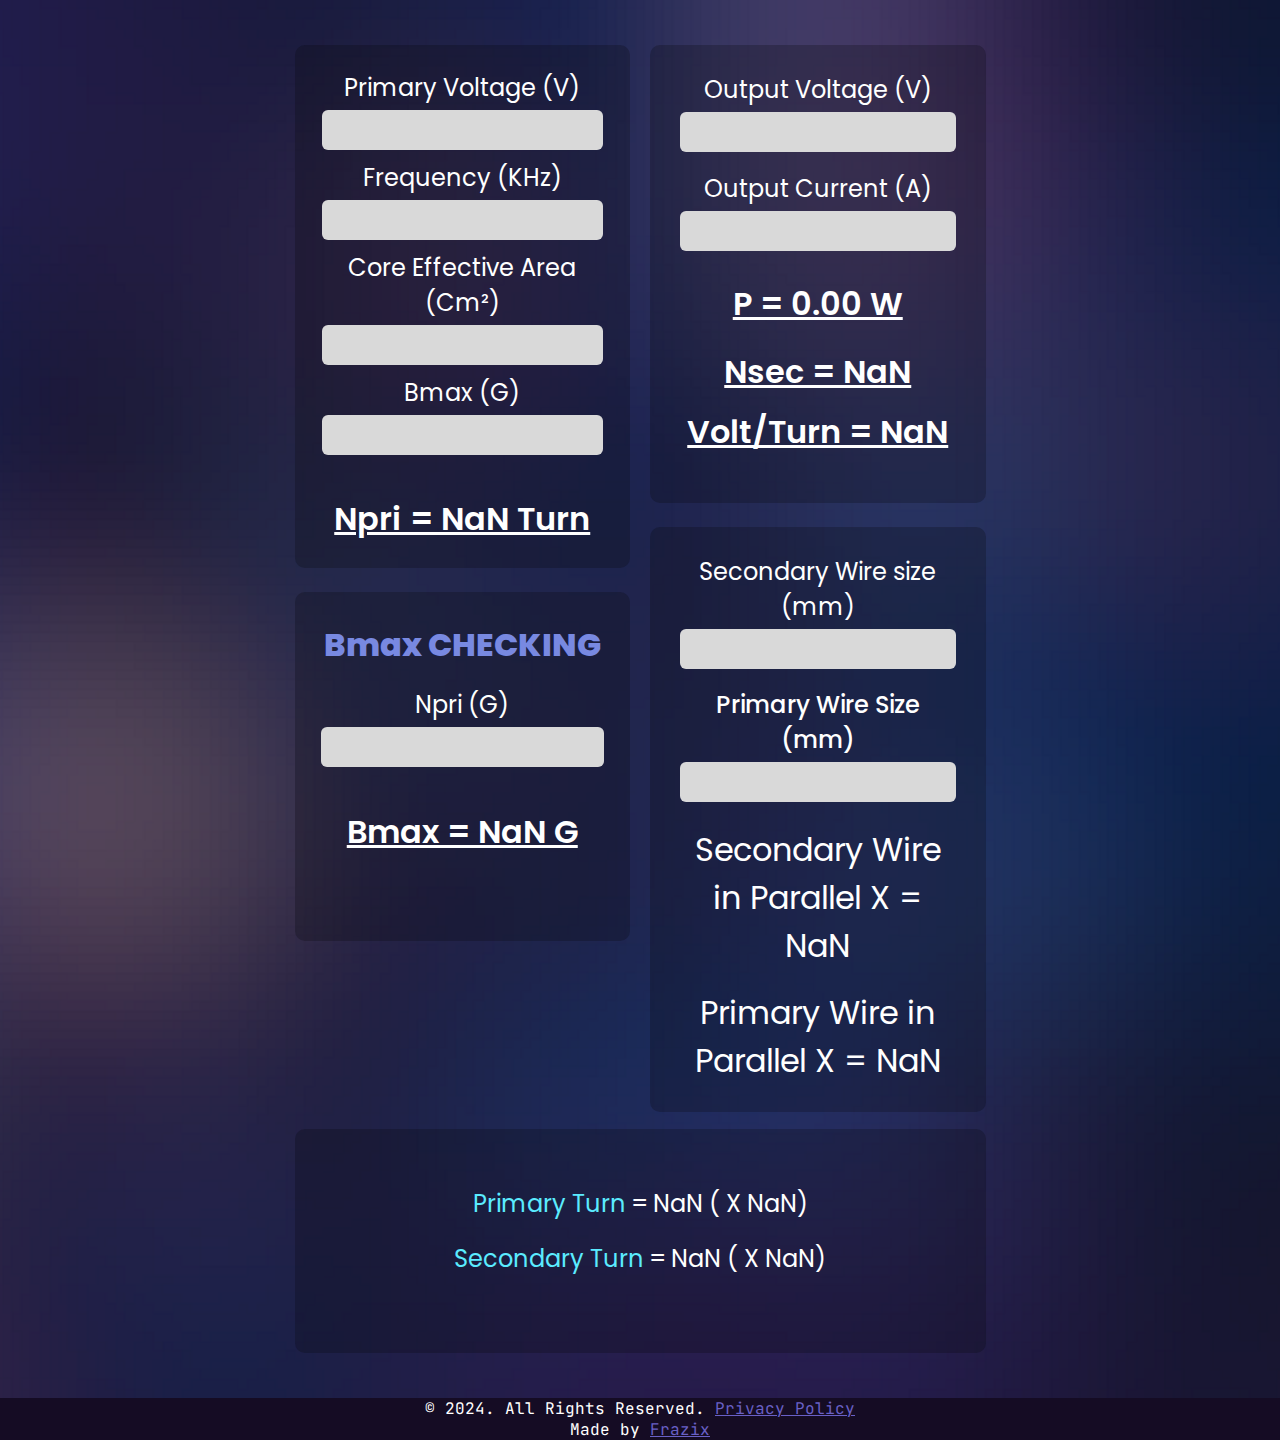
<file: index.html>
<!DOCTYPE html>
<html lang="en">
  <head>
    <meta charset="UTF-8" />
    <meta name="viewport" content="width=device-width, initial-scale=1.0" />
    <title>Ferrite Transformer Turns Calculation</title>
    <link
      rel="icon"
      type="image/png"
      href="[data-uri]"
    />
    <meta
      name="description"
      content="Ferrite Transformer Turns Calculation Tool To Calculate The Number Of Turns For Ferrite Transformers"
    />
    <link rel="preconnect" href="https://fonts.googleapis.com" />
    <link rel="preconnect" href="https://fonts.gstatic.com" crossorigin />
    <link
      href="https://fonts.googleapis.com/css2?family=JetBrains+Mono:ital,wght@0,100..800;1,100..800&family=Poppins:ital,wght@0,100;0,200;0,300;0,400;0,500;0,600;0,700;0,800;0,900;1,100;1,200;1,300;1,400;1,500;1,600;1,700;1,800;1,900&display=swap"
      rel="stylesheet"
    />
    <link
      href="https://fonts.googleapis.com/css2?family=JetBrains+Mono:ital,wght@0,100..800;1,100..800&display=swap"
      rel="stylesheet"
    />
    <link rel="stylesheet" href="style.css" />

    <div id="container-f3618cd02efad5cd1db7b820851a12d7"></div>
    <script
      async
      src="https://pagead2.googlesyndication.com/pagead/js/adsbygoogle.js?client=ca-pub-5301245942772263"
      crossorigin="anonymous"
    ></script>
    <script
      type="text/javascript"
      src="//scareshortnovel.com/a9/6b/94/a96b94ea9c904f63698ef7bc2e8bf076.js"
    ></script>
  </head>

  <body>
    <div class="container">
      <div class="hero">
        <img src="bg.png" alt="bg" class="hero-image" />
        <div class="hero-content">
          <div class="row">
            <div class="column">
              <div class="primary-specs">
                <div class="spec-item">
                  <div class="spec-label">Primary Voltage (V)</div>
                  <input type="number" class="spec-value" id="Vprimary" />
                  <div class="spec-label">Frequency (KHz)</div>
                  <input type="number" class="spec-value" id="Frequency" />
                  <div class="spec-label">Core Effective Area (Cm²)</div>
                  <input type="number" class="spec-value" id="Carea" />
                  <div class="spec-label">Bmax (G)</div>
                  <input type="number" class="spec-value" id="Bmax" />
                  <div class="primary-turns">
                    <a
                      style="color: white"
                      target="blank_"
                      href="https://scareshortnovel.com/c5z947e3?key=8205a66735ef38af5db07244b0751637"
                      id="Npri"
                    ></a>
                  </div>
                </div>
                <div class="bmax-check">
                  <div class="bmax-label">Bmax CHECKING</div>
                  <div class="npri-label">Npri (G)</div>
                  <input type="number" class="spec-value" id="NpriR" />
                  <div class="bmax-value">
                    <a
                      style="color: white"
                      target="blank_"
                      href="https://scareshortnovel.com/c5z947e3?key=8205a66735ef38af5db07244b0751637"
                      id="BmaxR"
                    ></a>
                  </div>
                </div>
              </div>
            </div>
            <div class="column">
              <div class="secondary-specs">
                <div class="output-specs">
                  <div class="output-voltage">Output Voltage (V)</div>
                  <input type="number" class="spec-value" id="Vout" />
                  <div class="output-current">Output Current (A)</div>
                  <input type="number" class="spec-value" id="Iout" />
                  <div class="output-power">
                    <a
                      style="color: white"
                      target="blank_"
                      href="https://scareshortnovel.com/c5z947e3?key=8205a66735ef38af5db07244b0751637"
                      id="P"
                    ></a>
                  </div>
                  <div class="nsec">
                    <a
                      style="color: white"
                      target="blank_"
                      href="https://scareshortnovel.com/c5z947e3?key=8205a66735ef38af5db07244b0751637"
                      id="Nsec"
                    ></a>
                  </div>
                  <div class="volt-per-turn">
                    <a
                      style="color: white"
                      target="blank_"
                      href="https://scareshortnovel.com/c5z947e3?key=8205a66735ef38af5db07244b0751637"
                      id="Volt/Turn"
                    ></a>
                  </div>
                </div>
                <div class="wire-specs">
                  <div class="secondary-wire-size">
                    Secondary Wire size (mm)
                  </div>
                  <input type="number" class="spec-value" id="Second" />
                  <div class="primary-wire-size">Primary Wire Size (mm)</div>
                  <input type="number" class="spec-value" id="Pri" />
                  <div class="secondary-parallel">
                    <p id="SecondX"></p>
                  </div>
                  <div class="primary-parallel">
                    <p id="PriX"></p>
                  </div>
                </div>
              </div>
            </div>
          </div>
          <div class="winding-specs">
            <div class="primary-winding">
              <span style="font-weight: 400; color: rgba(91, 235, 255, 1)"
                >Primary Turn</span
              >
              <span id="result-1" style="font-weight: 400"></span>
            </div>
            <div class="secondary-winding">
              <span style="font-weight: 400; color: rgba(91, 235, 255, 1)"
                >Secondary Turn</span
              >
              <span id="result-2" style="font-weight: 400"
                >= Nsec ( Secondary Wire Size X 1)</span
              >
            </div>
          </div>
        </div>
      </div>
    </div>
    <footer>
      <div>
        © 2024. All Rights Reserved. <a href="./privacy.html">Privacy Policy</a>
      </div>
      <div class="frazix">
        Made by
        <a
          href="http://github.com/Frazix12"
          target="_blank"
          rel="noopener noreferrer"
          >Frazix</a
        >
      </div>
    </footer>
    <script>
      function GetNpri() {
        const Vin = document.getElementById("Vprimary").value,
          Hz = document.getElementById("Frequency").value,
          Ae = document.getElementById("Carea").value,
          Bmax = document.getElementById("Bmax").value,
          Npri = ((Vin * 1e8) / (4 * Hz * Bmax * Ae * 1e3)).toFixed(2);
        document.getElementById("Npri").textContent = `Npri = ${Npri} Turn`;
      }
      setInterval(GetNpri, 100);
      function GetOut() {
        var Vin = document.getElementById("Vprimary").value,
          Hz = document.getElementById("Frequency").value,
          Ae = document.getElementById("Carea").value,
          Bmax = document.getElementById("Bmax").value,
          Npri = ((Vin * 1e8) / (4 * Hz * Bmax * Ae * 1e3)).toFixed(2);
        var Vout = document.getElementById("Vout").value;
        var Iout = document.getElementById("Iout").value;
        var P = (Vout * Iout).toFixed(2);
        var VTurn = (Vin / Npri).toFixed(2);
        document.getElementById("P").textContent = `P = ${P} W`;
        document.getElementById(
          "Volt/Turn"
        ).textContent = `Volt/Turn = ${VTurn}`;
        document.getElementById("Nsec").textContent = `Nsec = ${(
          Vout / VTurn
        ).toFixed(2)}`;
      }
      setInterval(GetOut, 100);
      function getWire() {
        var Vin = document.getElementById("Vprimary").value;
        var Vout = document.getElementById("Vout").value;
        var Iout = document.getElementById("Iout").value;
        var P = (Vout * Iout).toFixed(2);
        var Iin = (P / Vin).toFixed(2);
        var Pri = document.getElementById("Pri").value;
        var Second = document.getElementById("Second").value;
        var Cdensity = 5;
        function wireParalallel(Iout, Cdensity, Second) {
          var result = (Iout * 0.9) / (Cdensity + 5) / (Second * Second * 1);
          if (result < 1) {
            return 1;
          } else {
            return result;
          }
        }
        function PriX(Iin, Cdensity, Pri) {
          var result = (Iin * 0.9) / (Cdensity + 5) / (Pri * Pri * 0.9);
          if (result < 1) {
            return 1;
          } else {
            return result;
          }
        }

        document.getElementById(
          "SecondX"
        ).textContent = `Secondary Wire in Parallel X = ${wireParalallel(
          Iout,
          Cdensity,
          Second
        )}`;
        document.getElementById(
          "PriX"
        ).textContent = `Primary Wire in Parallel X = ${Math.round(
          PriX(Iin, Cdensity, Pri)
        )}`;
      }
      setInterval(getWire, 100);
      function GetBmax() {
        const Vin = document.getElementById("Vprimary").value,
          Hz = document.getElementById("Frequency").value,
          Ae = document.getElementById("Carea").value,
          NpriR = document.getElementById("NpriR").value;
        var BmaxR = ((Vin * 100000000) / (4 * Hz * NpriR * 1000 * Ae)).toFixed(
          2
        );
        document.getElementById("BmaxR").textContent = `Bmax = ${BmaxR} G`;
      }
      setInterval(GetBmax, 100);
      function result() {
        var Vin = document.getElementById("Vprimary").value;
        var Hz = document.getElementById("Frequency").value;
        var Ae = document.getElementById("Carea").value;
        var Bmax = document.getElementById("Bmax").value;
        var Npri = ((Vin * 1e8) / (4 * Hz * Bmax * Ae * 1e3)).toFixed(2);
        var Vout = document.getElementById("Vout").value;
        var Iout = document.getElementById("Iout").value;
        var P = (Vout * Iout).toFixed(2);
        var VTurn = (Vin / Npri).toFixed(2);
        var Iin = (P / Vin).toFixed(2);
        var Pri = document.getElementById("Pri").value;
        var Second = document.getElementById("Second").value;
        var Cdensity = 5;
        function wireParalallel(Iout, Cdensity, Second) {
          var result = (Iout * 0.9) / (Cdensity + 5) / (Second * Second * 1);
          if (result < 1) {
            return 1;
          } else {
            return result;
          }
        }
        function PriX(Iin, Cdensity, Pri) {
          var result = (Iin * 0.9) / (Cdensity + 5) / (Pri * Pri * 0.9);
          if (result < 1) {
            return 1;
          } else {
            return result;
          }
        }

        document.getElementById(
          "result-1"
        ).textContent = `= ${Npri} ( ${Pri} X ${Math.round(
          PriX(Iin, Cdensity, Pri)
        )})`;
        document.getElementById("result-2").textContent = `= ${(
          Vout / VTurn
        ).toFixed(2)} ( ${Second} X ${wireParalallel(Iout, Cdensity, Second)})`;
      }
      setInterval(result, 100);
    </script>
    <!-- <script
      async="async"
      data-cfasync="false"
      src="//pl22914687.profitablegatecpm.com/f3618cd02efad5cd1db7b820851a12d7/invoke.js"
    ></script>
    <div id="container-f3618cd02efad5cd1db7b820851a12d7"></div> -->
    <script
      type="text/javascript"
      src="//scareshortnovel.com/93/ee/c7/93eec76e0a5f215b002ff16944620fe4.js"
    ></script>
  </body>
</html>
</file>
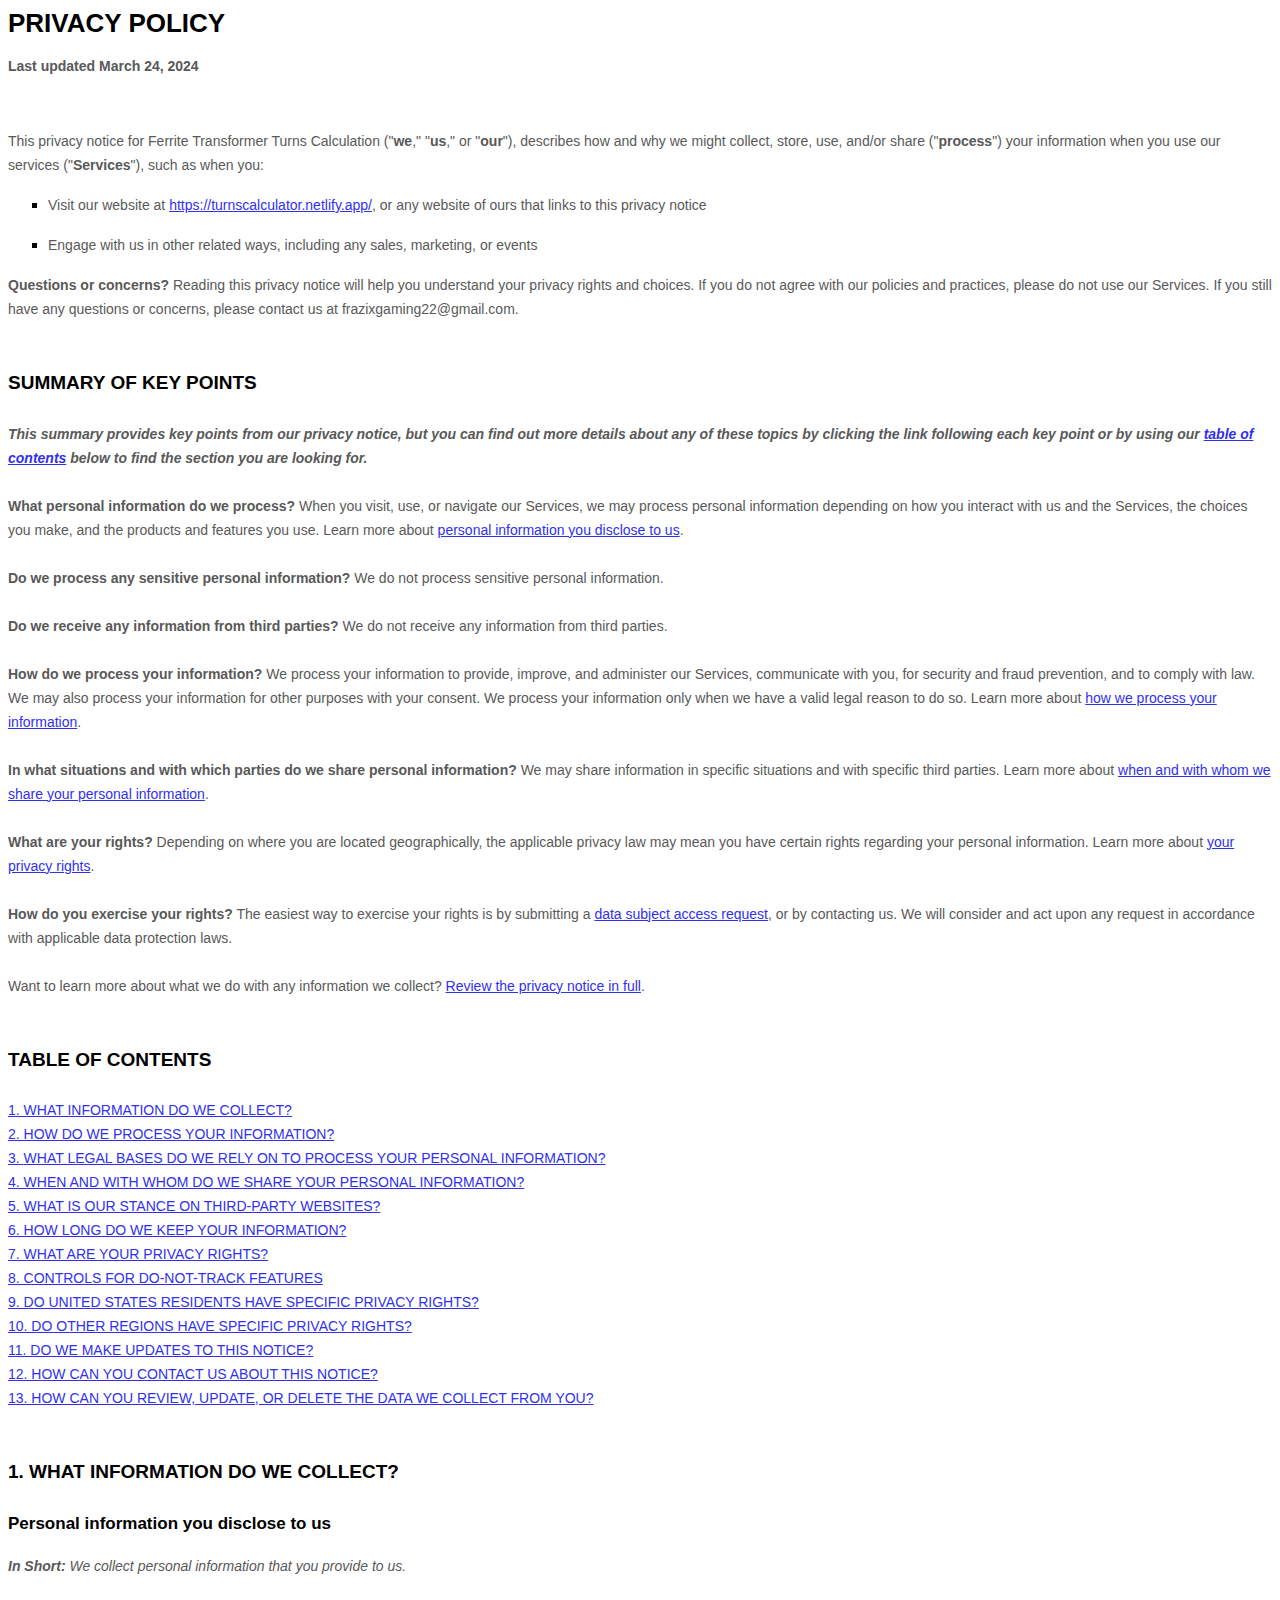
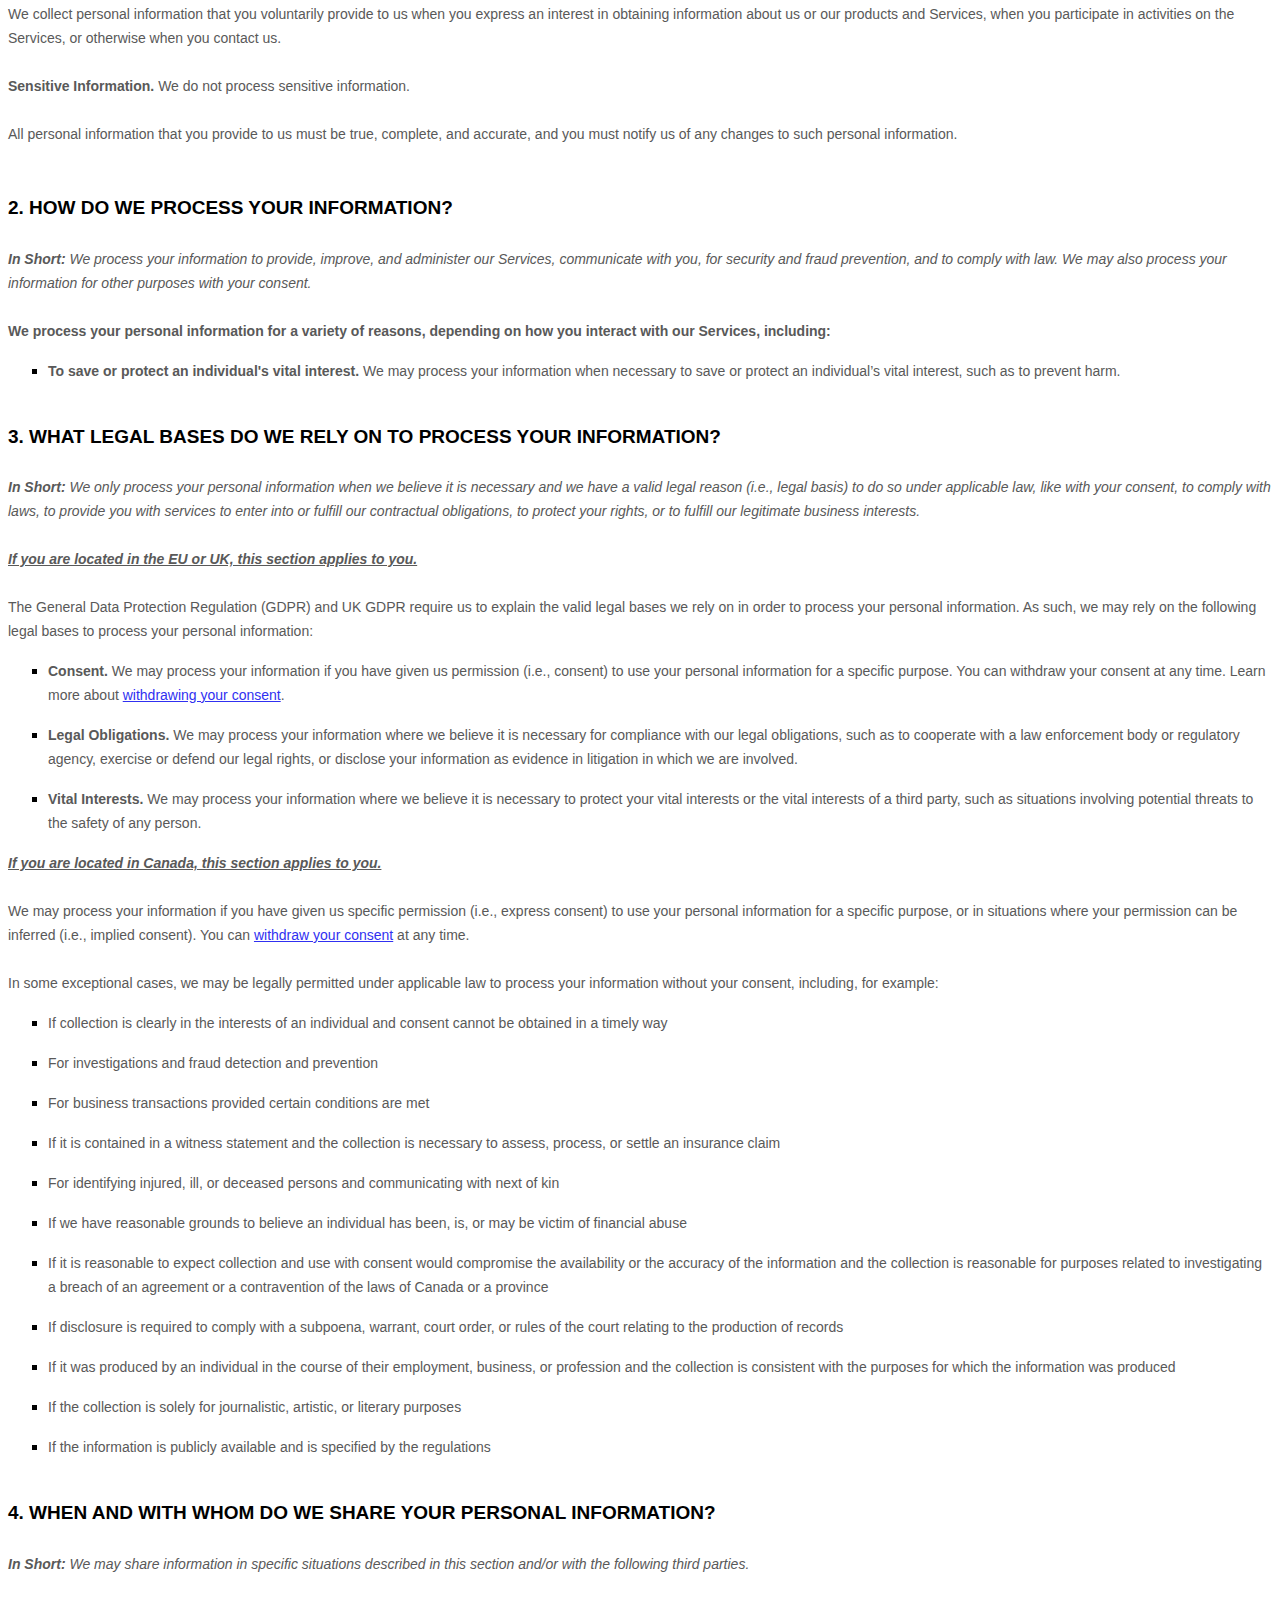
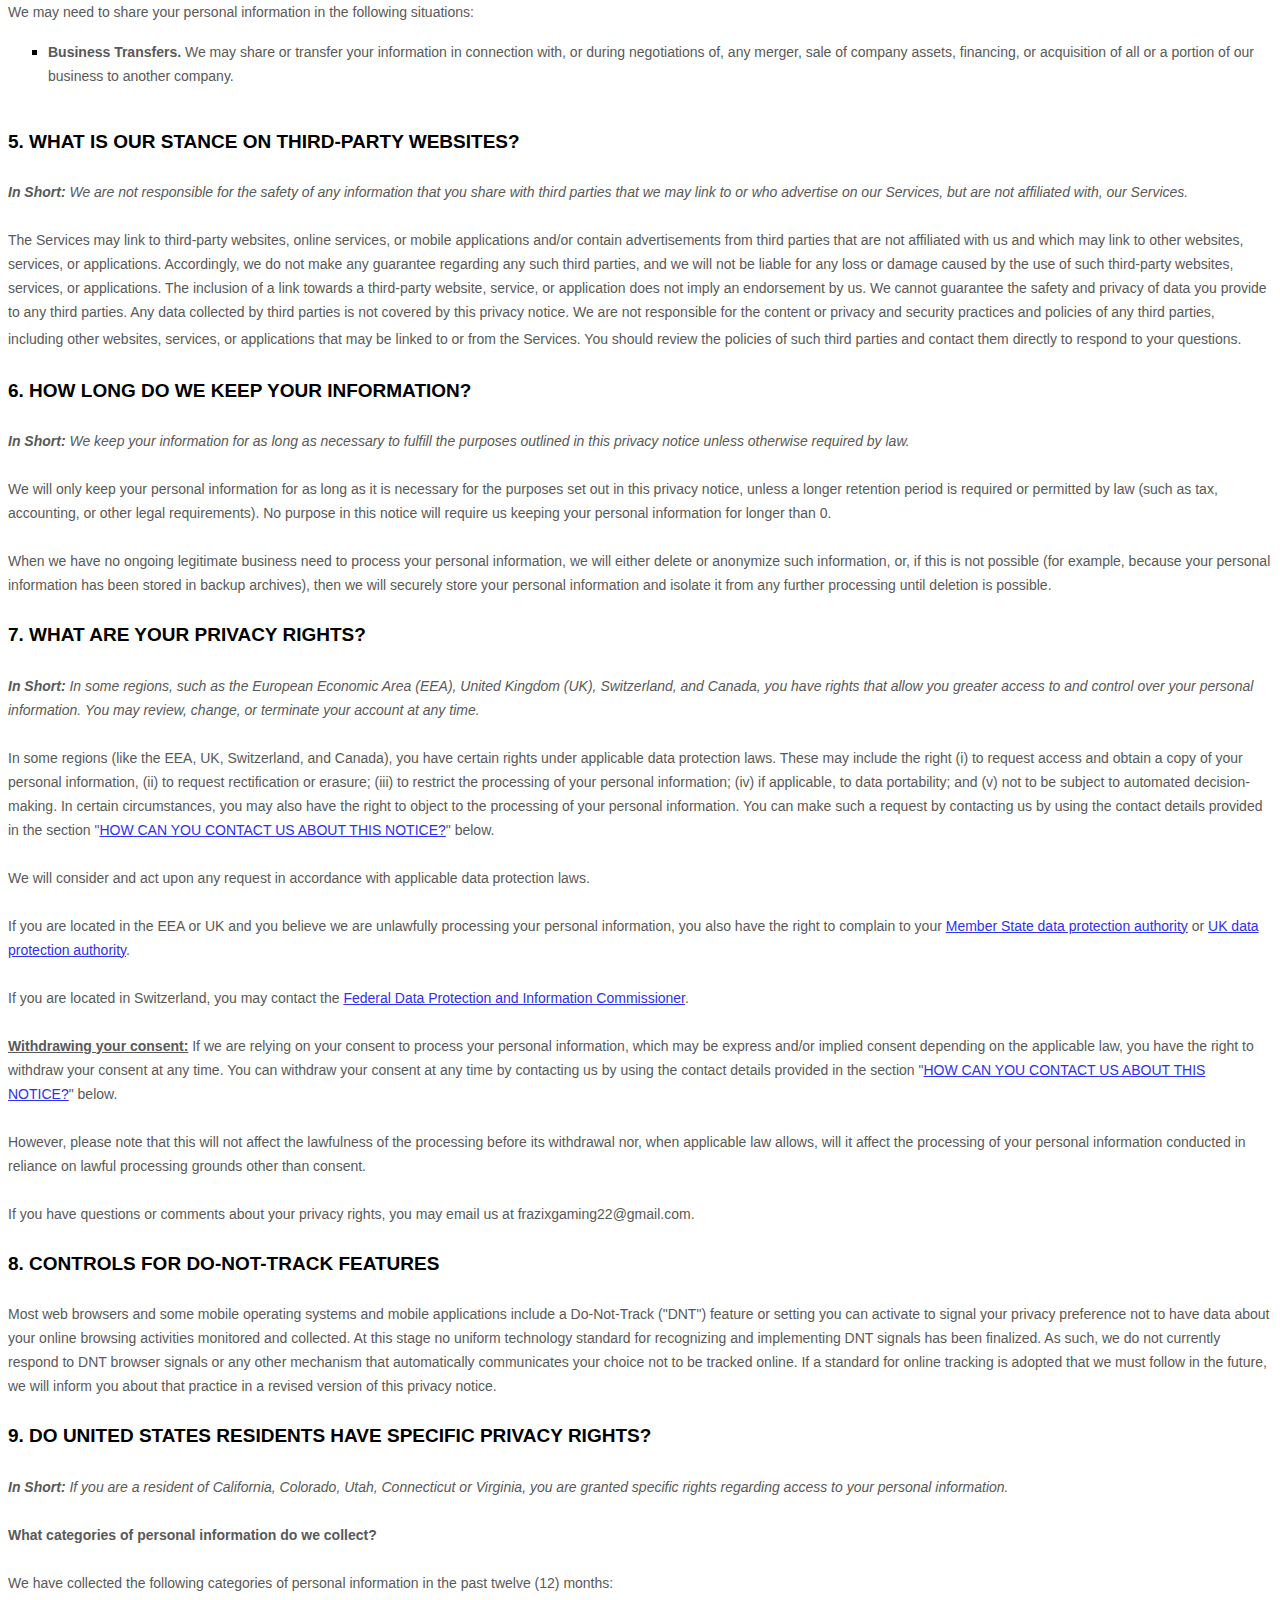
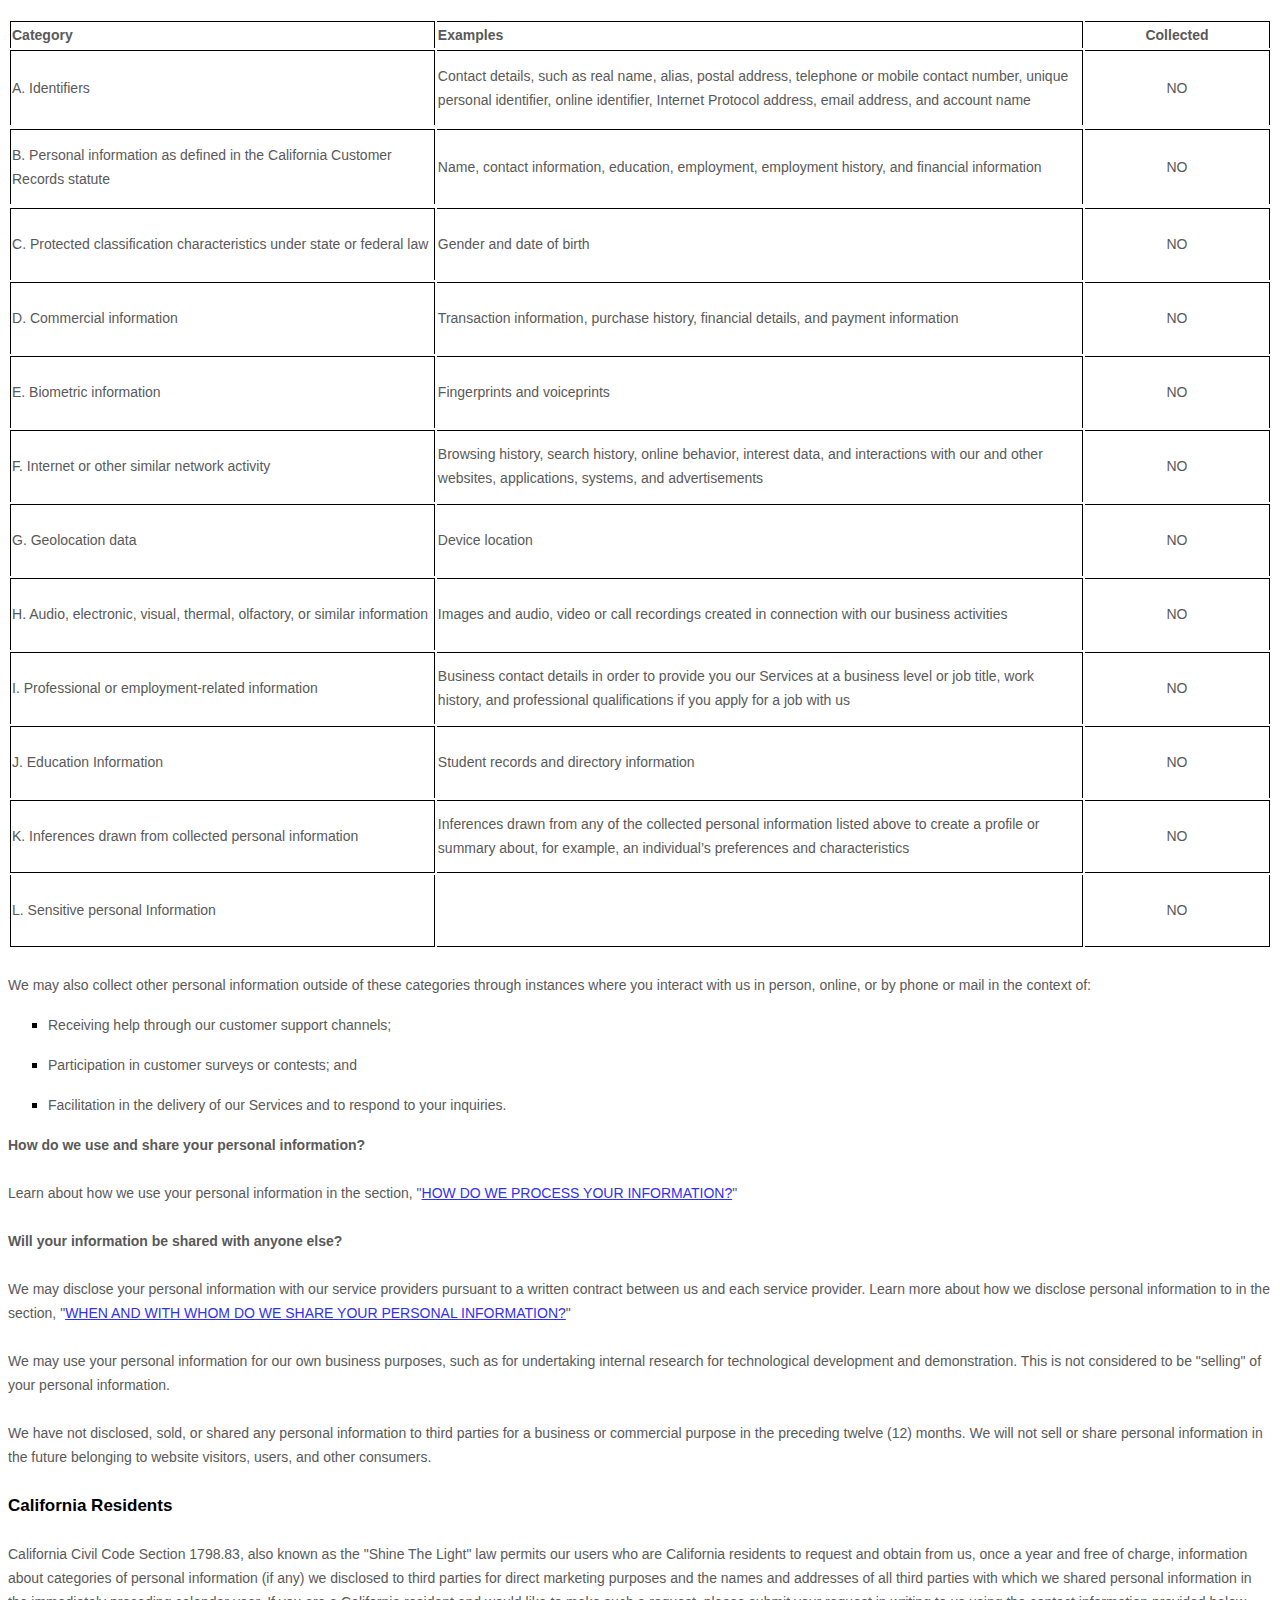
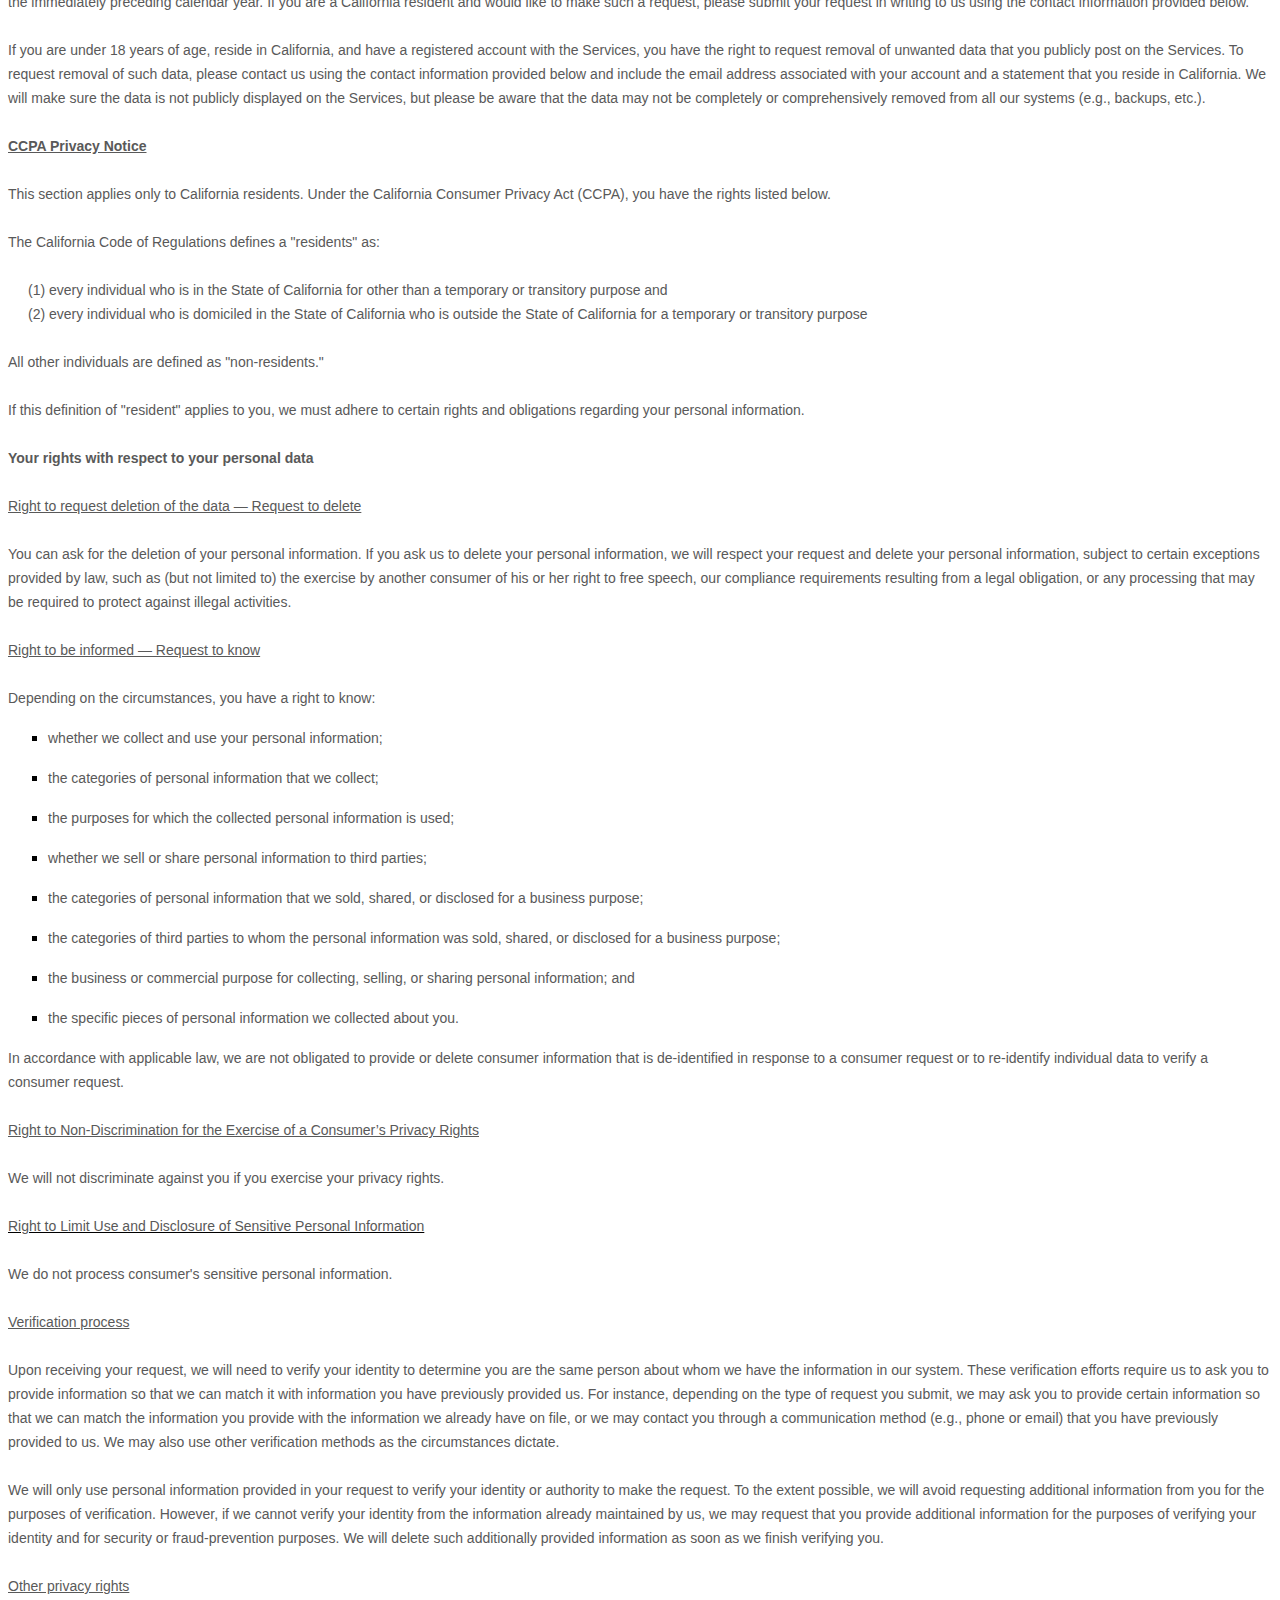
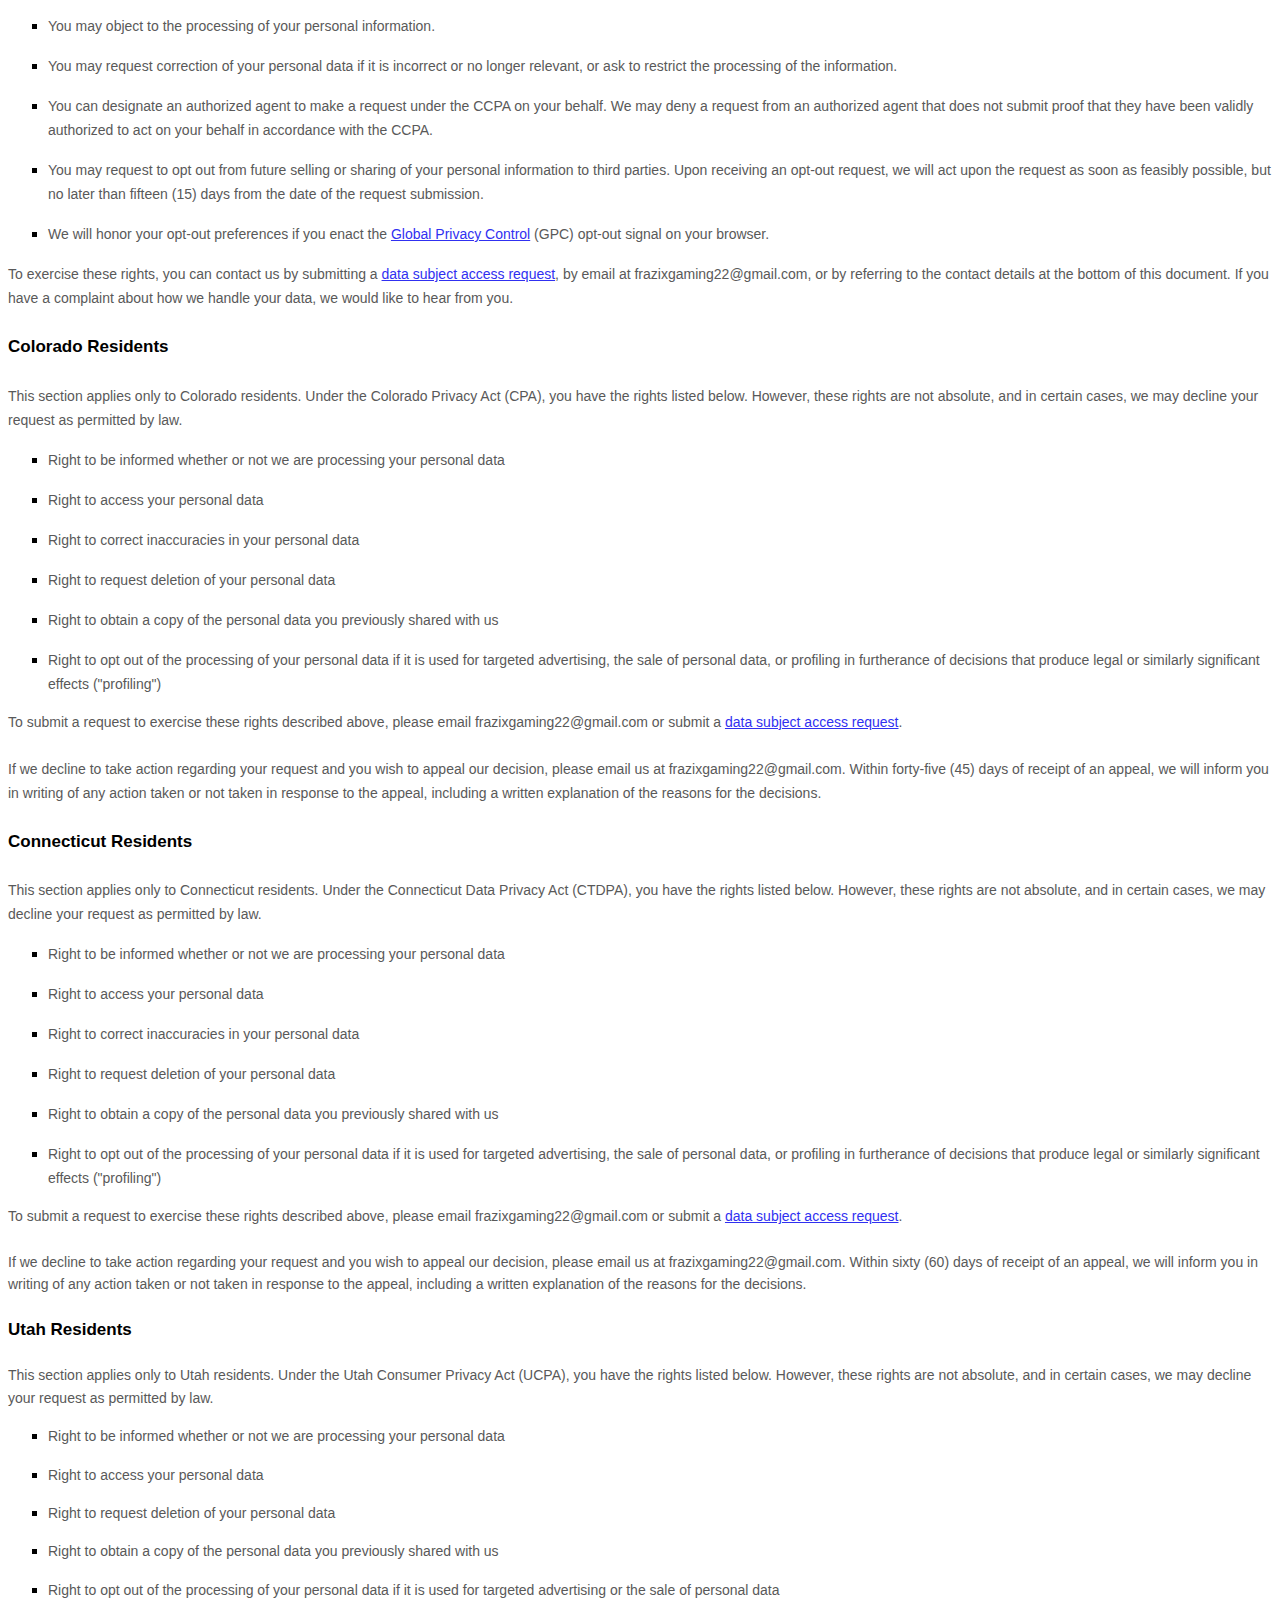
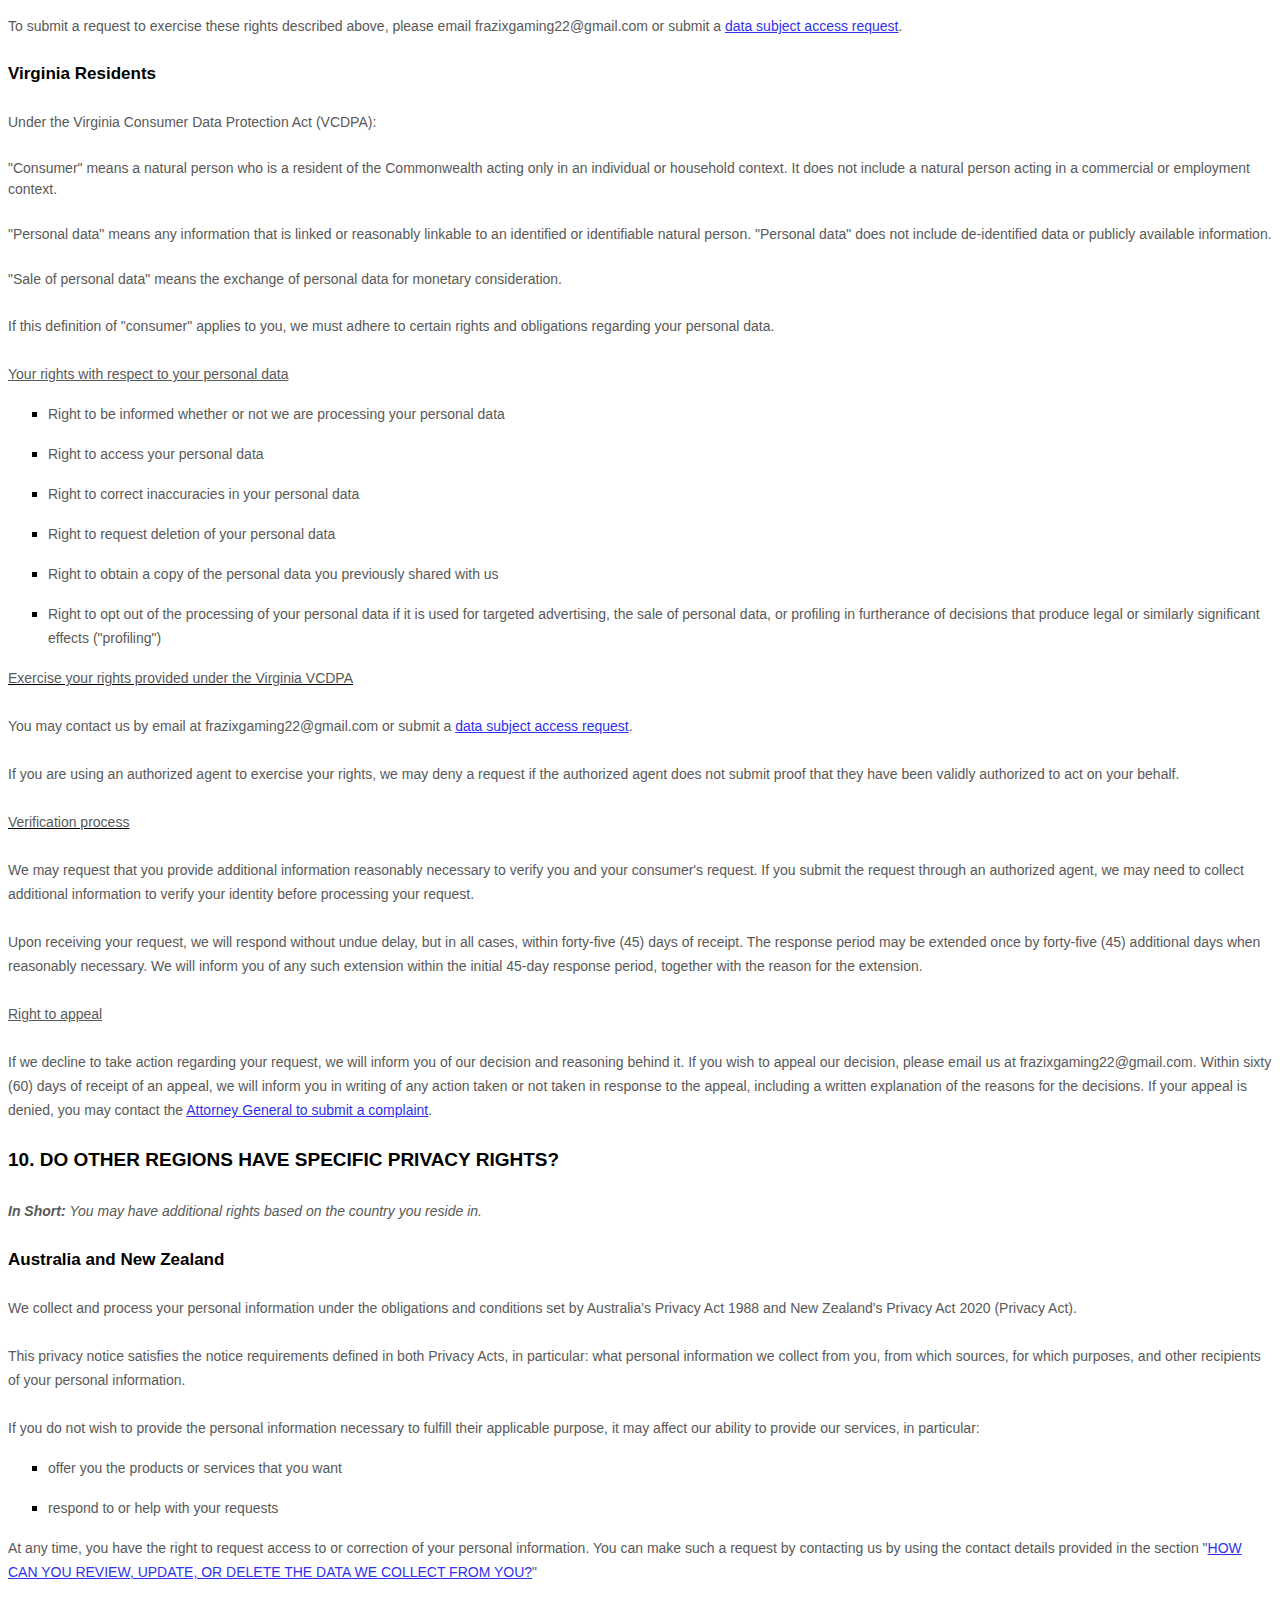
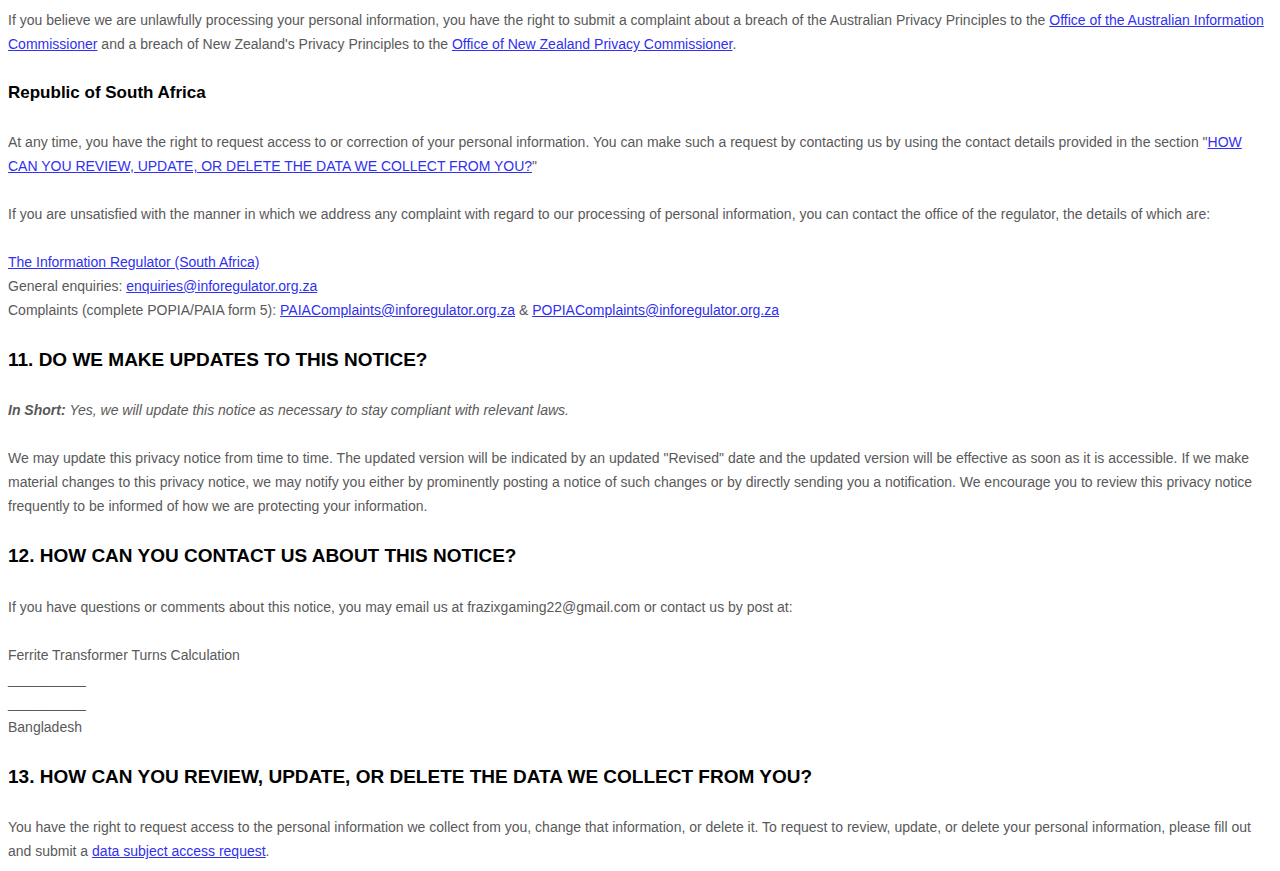
<file: privacy.html>
<!DOCTYPE html>
<html lang="en">
  <head>
    <meta charset="UTF-8" />
    <meta name="viewport" content="width=device-width, initial-scale=1.0" />
    <title>Ferrite Transformer Turns Calculation - Privacy Policy</title>
  </head>
  <body>
    <style>
        [data-custom-class='body'], [data-custom-class='body'] * {
                background: transparent !important;
              }
      [data-custom-class='title'], [data-custom-class='title'] * {
                font-family: Arial !important;
      font-size: 26px !important;
      color: #000000 !important;
              }
      [data-custom-class='subtitle'], [data-custom-class='subtitle'] * {
                font-family: Arial !important;
      color: #595959 !important;
      font-size: 14px !important;
              }
      [data-custom-class='heading_1'], [data-custom-class='heading_1'] * {
                font-family: Arial !important;
      font-size: 19px !important;
      color: #000000 !important;
              }
      [data-custom-class='heading_2'], [data-custom-class='heading_2'] * {
                font-family: Arial !important;
      font-size: 17px !important;
      color: #000000 !important;
              }
      [data-custom-class='body_text'], [data-custom-class='body_text'] * {
                color: #595959 !important;
      font-size: 14px !important;
      font-family: Arial !important;
              }
      [data-custom-class='link'], [data-custom-class='link'] * {
                color: #3030F1 !important;
      font-size: 14px !important;
      font-family: Arial !important;
      word-break: break-word !important;
              }
      </style>
      
            <div data-custom-class="body">
            <div><strong><span style="font-size: 26px;"><span data-custom-class="title"><bdt class="block-component"></bdt><bdt class="question">PRIVACY POLICY</bdt><bdt class="statement-end-if-in-editor"></bdt></span></span></strong></div><div><br></div><div><span style="color: rgb(127, 127, 127);"><strong><span style="font-size: 15px;"><span data-custom-class="subtitle">Last updated <bdt class="question">March 24, 2024</bdt></span></span></strong></span></div><div><br></div><div><br></div><div><br></div><div style="line-height: 1.5;"><span style="color: rgb(127, 127, 127);"><span style="color: rgb(89, 89, 89); font-size: 15px;"><span data-custom-class="body_text">This privacy notice for <bdt class="question">Ferrite Transformer Turns Calculation<bdt class="block-component"></bdt></bdt> (<bdt class="block-component"></bdt>"<strong>we</strong>," "<strong>us</strong>," or "<strong>our</strong>"<bdt class="statement-end-if-in-editor"></bdt></span><span data-custom-class="body_text">), describes how and why we might collect, store, use, and/or share (<bdt class="block-component"></bdt>"<strong>process</strong>"<bdt class="statement-end-if-in-editor"></bdt>) your information when you use our services (<bdt class="block-component"></bdt>"<strong>Services</strong>"<bdt class="statement-end-if-in-editor"></bdt>), such as when you:</span></span></span><span style="font-size: 15px;"><span style="color: rgb(127, 127, 127);"><span data-custom-class="body_text"><span style="color: rgb(89, 89, 89);"><span data-custom-class="body_text"><bdt class="block-component"></bdt></span></span></span></span></span></div><ul><li style="line-height: 1.5;"><span style="font-size: 15px; color: rgb(89, 89, 89);"><span style="font-size: 15px; color: rgb(89, 89, 89);"><span data-custom-class="body_text">Visit our website<bdt class="block-component"></bdt> at <span style="color: rgb(0, 58, 250);"><bdt class="question"><a href="https://turnscalculator.netlify.app/" target="_blank" data-custom-class="link">https://turnscalculator.netlify.app/</a></bdt></span><span style="font-size: 15px;"><span style="color: rgb(89, 89, 89);"><span data-custom-class="body_text"><span style="font-size: 15px;"><span style="color: rgb(89, 89, 89);"><bdt class="statement-end-if-in-editor">, or any website of ours that links to this privacy notice</bdt></span></span></span></span></span></span></span></span></li></ul><div><bdt class="block-component"><span style="font-size: 15px;"><span style="font-size: 15px;"><span style="color: rgb(127, 127, 127);"><span data-custom-class="body_text"><span style="color: rgb(89, 89, 89);"><span data-custom-class="body_text"><bdt class="block-component"></bdt></bdt></span></span></span></span></span></span></span></span></li></ul><div style="line-height: 1.5;"><span style="font-size: 15px;"><span style="color: rgb(127, 127, 127);"><span data-custom-class="body_text"><span style="color: rgb(89, 89, 89);"><span data-custom-class="body_text"><bdt class="block-component"></bdt></span></span></span></span></span></div><ul><li style="line-height: 1.5;"><span style="font-size: 15px; color: rgb(89, 89, 89);"><span style="font-size: 15px; color: rgb(89, 89, 89);"><span data-custom-class="body_text">Engage with us in other related ways, including any sales, marketing, or events<span style="font-size: 15px;"><span style="color: rgb(89, 89, 89);"><span data-custom-class="body_text"><span style="font-size: 15px;"><span style="color: rgb(89, 89, 89);"><bdt class="statement-end-if-in-editor"></bdt></span></span></span></span></span></span></span></span></li></ul><div style="line-height: 1.5;"><span style="font-size: 15px;"><span style="color: rgb(127, 127, 127);"><span data-custom-class="body_text"><strong>Questions or concerns? </strong>Reading this privacy notice will help you understand your privacy rights and choices. If you do not agree with our policies and practices, please do not use our Services.<bdt class="block-component"></bdt> If you still have any questions or concerns, please contact us at <bdt class="question">frazixgaming22@gmail.com</bdt>.</span></span></span></div><div style="line-height: 1.5;"><br></div><div style="line-height: 1.5;"><br></div><div style="line-height: 1.5;"><strong><span style="font-size: 15px;"><span data-custom-class="heading_1">SUMMARY OF KEY POINTS</span></span></strong></div><div style="line-height: 1.5;"><br></div><div style="line-height: 1.5;"><span style="font-size: 15px;"><span data-custom-class="body_text"><strong><em>This summary provides key points from our privacy notice, but you can find out more details about any of these topics by clicking the link following each key point or by using our </em></strong></span></span><a data-custom-class="link" href="#toc"><span style="color: rgb(0, 58, 250); font-size: 15px;"><span data-custom-class="body_text"><strong><em>table of contents</em></strong></span></span></a><span style="font-size: 15px;"><span data-custom-class="body_text"><strong><em> below to find the section you are looking for.</em></strong></span></span></div><div style="line-height: 1.5;"><br></div><div style="line-height: 1.5;"><span style="font-size: 15px;"><span data-custom-class="body_text"><strong>What personal information do we process?</strong> When you visit, use, or navigate our Services, we may process personal information depending on how you interact with us and the Services, the choices you make, and the products and features you use. Learn more about </span></span><a data-custom-class="link" href="#personalinfo"><span style="color: rgb(0, 58, 250); font-size: 15px;"><span data-custom-class="body_text">personal information you disclose to us</span></span></a><span data-custom-class="body_text">.</span></div><div style="line-height: 1.5;"><br></div><div style="line-height: 1.5;"><span style="font-size: 15px;"><span data-custom-class="body_text"><strong>Do we process any sensitive personal information?</strong> <bdt class="block-component"></bdt>We do not process sensitive personal information.<bdt class="else-block"></bdt></span></span></div><div style="line-height: 1.5;"><br></div><div style="line-height: 1.5;"><span style="font-size: 15px;"><span data-custom-class="body_text"><strong>Do we receive any information from third parties?</strong> <bdt class="block-component"></bdt>We do not receive any information from third parties.<bdt class="else-block"></bdt></span></span></div><div style="line-height: 1.5;"><br></div><div style="line-height: 1.5;"><span style="font-size: 15px;"><span data-custom-class="body_text"><strong>How do we process your information?</strong> We process your information to provide, improve, and administer our Services, communicate with you, for security and fraud prevention, and to comply with law. We may also process your information for other purposes with your consent. We process your information only when we have a valid legal reason to do so. Learn more about </span></span><a data-custom-class="link" href="#infouse"><span style="color: rgb(0, 58, 250); font-size: 15px;"><span data-custom-class="body_text">how we process your information</span></span></a><span data-custom-class="body_text">.</span></div><div style="line-height: 1.5;"><br></div><div style="line-height: 1.5;"><span style="font-size: 15px;"><span data-custom-class="body_text"><strong>In what situations and with which <bdt class="block-component"></bdt>parties do we share personal information?</strong> We may share information in specific situations and with specific <bdt class="block-component"></bdt>third parties. Learn more about </span></span><a data-custom-class="link" href="#whoshare"><span style="color: rgb(0, 58, 250); font-size: 15px;"><span data-custom-class="body_text">when and with whom we share your personal information</span></span></a><span style="font-size: 15px;"><span data-custom-class="body_text">.<bdt class="block-component"></bdt></span></span></div><div style="line-height: 1.5;"><br></div><div style="line-height: 1.5;"><span style="font-size: 15px;"><span data-custom-class="body_text"><strong>What are your rights?</strong> Depending on where you are located geographically, the applicable privacy law may mean you have certain rights regarding your personal information. Learn more about </span></span><a data-custom-class="link" href="#privacyrights"><span style="color: rgb(0, 58, 250); font-size: 15px;"><span data-custom-class="body_text">your privacy rights</span></span></a><span data-custom-class="body_text">.</span></div><div style="line-height: 1.5;"><br></div><div style="line-height: 1.5;"><span style="font-size: 15px;"><span data-custom-class="body_text"><strong>How do you exercise your rights?</strong> The easiest way to exercise your rights is by <bdt class="block-component">submitting a </bdt></span></span><a data-custom-class="link" href="https://app.termly.io/notify/1453ca5d-b441-4515-b780-d25b78ea9301" rel="noopener noreferrer" target="_blank"><span style="color: rgb(0, 58, 250); font-size: 15px;"><span data-custom-class="body_text">data subject access request</span></span></a><span style="font-size: 15px;"><span data-custom-class="body_text"><bdt class="block-component"></bdt>, or by contacting us. We will consider and act upon any request in accordance with applicable data protection laws.</span></span></div><div style="line-height: 1.5;"><br></div><div style="line-height: 1.5;"><span style="font-size: 15px;"><span data-custom-class="body_text">Want to learn more about what we do with any information we collect? </span></span><a data-custom-class="link" href="#toc"><span style="color: rgb(0, 58, 250); font-size: 15px;"><span data-custom-class="body_text">Review the privacy notice in full</span></span></a><span style="font-size: 15px;"><span data-custom-class="body_text">.</span></span></div><div style="line-height: 1.5;"><br></div><div style="line-height: 1.5;"><br></div><div id="toc" style="line-height: 1.5;"><span style="font-size: 15px;"><span style="color: rgb(127, 127, 127);"><span style="color: rgb(0, 0, 0);"><strong><span data-custom-class="heading_1">TABLE OF CONTENTS</span></strong></span></span></span></div><div style="line-height: 1.5;"><br></div><div style="line-height: 1.5;"><span style="font-size: 15px;"><a data-custom-class="link" href="#infocollect"><span style="color: rgb(0, 58, 250);">1. WHAT INFORMATION DO WE COLLECT?</span></a></span></div><div style="line-height: 1.5;"><span style="font-size: 15px;"><a data-custom-class="link" href="#infouse"><span style="color: rgb(0, 58, 250);">2. HOW DO WE PROCESS YOUR INFORMATION?<bdt class="block-component"></bdt></span></a></span></div><div style="line-height: 1.5;"><span style="font-size: 15px;"><a data-custom-class="link" href="#legalbases"><span style="color: rgb(0, 58, 250);">3. <span style="font-size: 15px;"><span style="color: rgb(0, 58, 250);">WHAT LEGAL BASES DO WE RELY ON TO PROCESS YOUR PERSONAL INFORMATION?</span></span><bdt class="statement-end-if-in-editor"></bdt></span></a></span></div><div style="line-height: 1.5;"><span style="font-size: 15px;"><span style="color: rgb(0, 58, 250);"><a data-custom-class="link" href="#whoshare">4. WHEN AND WITH WHOM DO WE SHARE YOUR PERSONAL INFORMATION?</a></span><span data-custom-class="body_text"><bdt class="block-component"></bdt></span></span></div><div style="line-height: 1.5;"><span style="color: rgb(0, 58, 250); font-size: 15px;"><a data-custom-class="link" href="#3pwebsites">5. WHAT IS OUR STANCE ON THIRD-PARTY WEBSITES?<bdt class="statement-end-if-in-editor"></bdt></a><span style="color: rgb(127, 127, 127);"><span style="color: rgb(89, 89, 89);"><span data-custom-class="body_text"><span style="color: rgb(89, 89, 89);"><bdt class="block-component"></bdt></span></span><span data-custom-class="body_text"><span style="color: rgb(89, 89, 89);"><span style="color: rgb(89, 89, 89);"><span style="color: rgb(89, 89, 89);"><bdt class="block-component"></bdt></span></span><bdt class="block-component"></bdt></span></span></span></span></span></div><div style="line-height: 1.5;"><span style="font-size: 15px;"><a data-custom-class="link" href="#inforetain"><span style="color: rgb(0, 58, 250);">6. HOW LONG DO WE KEEP YOUR INFORMATION?</span></a><span style="color: rgb(127, 127, 127);"><span style="color: rgb(89, 89, 89);"><span data-custom-class="body_text"><span style="color: rgb(89, 89, 89);"><span style="color: rgb(89, 89, 89);"><bdt class="block-component"></bdt><bdt class="block-component"></bdt></span></span></span></span></span></div><div style="line-height: 1.5;"><span style="font-size: 15px;"><span style="color: rgb(0, 58, 250);"><a data-custom-class="link" href="#privacyrights">7. WHAT ARE YOUR PRIVACY RIGHTS?</a></span></span></div><div style="line-height: 1.5;"><span style="font-size: 15px;"><a data-custom-class="link" href="#DNT"><span style="color: rgb(0, 58, 250);">8. CONTROLS FOR DO-NOT-TRACK FEATURES<bdt class="block-component"></bdt></span></a></span></div><div style="line-height: 1.5;"><span style="font-size: 15px;"><a data-custom-class="link" href="#uslaws"><span style="color: rgb(0, 58, 250);">9. DO UNITED STATES RESIDENTS HAVE SPECIFIC PRIVACY RIGHTS?</span></a></span><bdt class="block-component"><span style="font-size: 15px;"><span data-custom-class="body_text"></span></span></bdt></div><div style="line-height: 1.5;"><a data-custom-class="link" href="#otherlaws"><span style="color: rgb(0, 58, 250); font-size: 15px;">10. DO OTHER REGIONS HAVE SPECIFIC PRIVACY RIGHTS?</span></a><span style="font-size: 15px;"><bdt class="statement-end-if-in-editor"><span data-custom-class="body_text"></span></bdt></span></div><div style="line-height: 1.5;"><bdt class="block-component"><span style="font-size: 15px;"></bdt><bdt class="block-component"></bdt><bdt class="block-component"></bdt><bdt class="block-component"></bdt><bdt class="block-component"></bdt><bdt class="block-component"></bdt><bdt class="block-component"></bdt><bdt class="block-component"></bdt><bdt class="block-component"></bdt><bdt class="block-component"></span></bdt></div><div style="line-height: 1.5;"><span style="font-size: 15px;"><a data-custom-class="link" href="#policyupdates"><span style="color: rgb(0, 58, 250);">11. DO WE MAKE UPDATES TO THIS NOTICE?</span></a></span></div><div style="line-height: 1.5;"><a data-custom-class="link" href="#contact"><span style="color: rgb(0, 58, 250); font-size: 15px;">12. HOW CAN YOU CONTACT US ABOUT THIS NOTICE?</span></a></div><div style="line-height: 1.5;"><a data-custom-class="link" href="#request"><span style="color: rgb(0, 58, 250);">13. HOW CAN YOU REVIEW, UPDATE, OR DELETE THE DATA WE COLLECT FROM YOU?</span></a></div><div style="line-height: 1.5;"><br></div><div style="line-height: 1.5;"><br></div><div id="infocollect" style="line-height: 1.5;"><span style="color: rgb(0, 0, 0);"><span style="color: rgb(0, 0, 0); font-size: 15px;"><span style="font-size: 15px; color: rgb(0, 0, 0);"><span style="font-size: 15px; color: rgb(0, 0, 0);"><span id="control" style="color: rgb(0, 0, 0);"><strong><span data-custom-class="heading_1">1. WHAT INFORMATION DO WE COLLECT?</span></strong></span></span></span></span></span></div><div style="line-height: 1.5;"><br></div><div id="personalinfo" style="line-height: 1.5;"><span data-custom-class="heading_2" style="color: rgb(0, 0, 0);"><span style="font-size: 15px;"><strong>Personal information you disclose to us</strong></span></span></div><div><div><br></div><div style="line-height: 1.5;"><span style="color: rgb(127, 127, 127);"><span style="color: rgb(89, 89, 89); font-size: 15px;"><span data-custom-class="body_text"><span style="font-size: 15px; color: rgb(89, 89, 89);"><span style="font-size: 15px; color: rgb(89, 89, 89);"><span data-custom-class="body_text"><strong><em>In Short:</em></strong></span></span></span></span><span data-custom-class="body_text"><span style="font-size: 15px; color: rgb(89, 89, 89);"><span style="font-size: 15px; color: rgb(89, 89, 89);"><span data-custom-class="body_text"><strong><em> </em></strong><em>We collect personal information that you provide to us.</em></span></span></span></span></span></span></div></div><div style="line-height: 1.5;"><br></div><div style="line-height: 1.5;"><span style="font-size: 15px; color: rgb(89, 89, 89);"><span style="font-size: 15px; color: rgb(89, 89, 89);"><span data-custom-class="body_text">We collect personal information that you voluntarily provide to us when you <span style="font-size: 15px;"><bdt class="block-component"></bdt></span></span><span data-custom-class="body_text">express an interest in obtaining information about us or our products and Services, when you participate in activities on the Services, or otherwise when you contact us.</span></span></span></span></div><div style="line-height: 1.5;"><br></div><div style="line-height: 1.5;"><span style="font-size: 15px; color: rgb(89, 89, 89);"><span style="font-size: 15px; color: rgb(89, 89, 89);"><span data-custom-class="body_text"><span style="font-size: 15px;"><bdt class="block-component"></bdt></span></span></span></span></span></div><div id="sensitiveinfo" style="line-height: 1.5;"><span style="font-size: 15px;"><span data-custom-class="body_text"><strong>Sensitive Information.</strong> <bdt class="block-component"></bdt>We do not process sensitive information.</span></span></div><div style="line-height: 1.5;"><br></div><div style="line-height: 1.5;"><span style="font-size: 15px;"><span data-custom-class="body_text"><bdt class="else-block"></bdt></span></span><span style="font-size: 15px; color: rgb(89, 89, 89);"><span style="font-size: 15px; color: rgb(89, 89, 89);"><span data-custom-class="body_text"><span style="font-size: 15px;"><span data-custom-class="body_text"><bdt class="block-component"><bdt class="block-component"></bdt></bdt></span></span></span></span><bdt class="block-component"></span></span></bdt></div><div style="line-height: 1.5;"><span style="font-size: 15px; color: rgb(89, 89, 89);"><span style="font-size: 15px; color: rgb(89, 89, 89);"><span data-custom-class="body_text">All personal information that you provide to us must be true, complete, and accurate, and you must notify us of any changes to such personal information.</span></span></span></div><div style="line-height: 1.5;"><br></div><div style="line-height: 1.5;"><span style="font-size: 15px; color: rgb(89, 89, 89);"><span style="font-size: 15px; color: rgb(89, 89, 89);"><span data-custom-class="body_text"><bdt class="block-component"></bdt></bdt></span><span data-custom-class="body_text"><span style="color: rgb(89, 89, 89); font-size: 15px;"><span data-custom-class="body_text"><span style="color: rgb(89, 89, 89); font-size: 15px;"><span data-custom-class="body_text"><bdt class="statement-end-if-in-editor"><bdt class="block-component"></bdt></bdt></span></span></span></span></bdt></span></span></span></span></span></span></span></span><span style="font-size: 15px;"><span data-custom-class="body_text"><bdt class="block-component"></bdt></span></span></div><div style="line-height: 1.5;"><br></div><div id="infouse" style="line-height: 1.5;"><span style="color: rgb(127, 127, 127);"><span style="color: rgb(89, 89, 89); font-size: 15px;"><span style="font-size: 15px; color: rgb(89, 89, 89);"><span style="font-size: 15px; color: rgb(89, 89, 89);"><span id="control" style="color: rgb(0, 0, 0);"><strong><span data-custom-class="heading_1">2. HOW DO WE PROCESS YOUR INFORMATION?</span></strong></span></span></span></span></span></div><div><div style="line-height: 1.5;"><br></div><div style="line-height: 1.5;"><span style="color: rgb(127, 127, 127);"><span style="color: rgb(89, 89, 89); font-size: 15px;"><span data-custom-class="body_text"><span style="font-size: 15px; color: rgb(89, 89, 89);"><span style="font-size: 15px; color: rgb(89, 89, 89);"><span data-custom-class="body_text"><strong><em>In Short: </em></strong><em>We process your information to provide, improve, and administer our Services, communicate with you, for security and fraud prevention, and to comply with law. We may also process your information for other purposes with your consent.</em></span></span></span></span></span></span></div></div><div style="line-height: 1.5;"><br></div><div style="line-height: 1.5;"><span style="font-size: 15px; color: rgb(89, 89, 89);"><span style="font-size: 15px; color: rgb(89, 89, 89);"><span data-custom-class="body_text"><strong>We process your personal information for a variety of reasons, depending on how you interact with our Services, including:</strong><bdt class="block-component"></bdt></span></span></span></span></span></span></span></span></span></span></span></span></li></ul><div style="line-height: 1.5;"><span style="font-size: 15px; color: rgb(89, 89, 89);"><span style="font-size: 15px; color: rgb(89, 89, 89);"><span data-custom-class="body_text"><bdt class="block-component"></bdt></span></span></span></span></span></span></span></span></span></span></span></span></span></span></span></li></ul><div style="line-height: 1.5;"><span style="font-size: 15px; color: rgb(89, 89, 89);"><span style="font-size: 15px; color: rgb(89, 89, 89);"><span data-custom-class="body_text"><bdt class="block-component"></bdt></span></span></span></span></span></span></span></span></span></span></span></span></span></span></span></span></span></span></span></span></span></li></ul><div style="line-height: 1.5;"><span style="font-size: 15px; color: rgb(89, 89, 89);"><span style="font-size: 15px; color: rgb(89, 89, 89);"><span data-custom-class="body_text"><bdt class="block-component"></bdt></span></span></span></span></span></span></span></span></span></span></span></span></li></ul><div style="line-height: 1.5;"><span style="font-size: 15px; color: rgb(89, 89, 89);"><span style="font-size: 15px; color: rgb(89, 89, 89);"><span data-custom-class="body_text"><bdt class="block-component"></bdt></span></span></span></li></ul><div style="line-height: 1.5;"><bdt class="block-component"><span style="font-size: 15px;"></bdt></span></span></span></span></span></span></li></ul><div style="line-height: 1.5;"><bdt class="block-component"><span style="font-size: 15px;"></bdt></span></span></span></span></span></span></span></span></span></li></ul><div style="line-height: 1.5;"><bdt class="block-component"><span style="font-size: 15px;"></bdt></span></span></span></span></span></span></span></span></span></span></span></span></li></ul><div style="line-height: 1.5;"><bdt class="block-component"><span style="font-size: 15px;"><span data-custom-class="body_text"></span></span></bdt></li></ul><p style="font-size: 15px; line-height: 1.5;"><bdt class="block-component"><span style="font-size: 15px;"></bdt></span></span></span></span></span></span></span></span></span></span></span></li></ul><p style="font-size: 15px; line-height: 1.5;"><bdt class="block-component"><span style="font-size: 15px;"></bdt></span></span></span></span></span></span></span></span></span></span></span></li></ul><p style="font-size: 15px; line-height: 1.5;"><bdt class="block-component"></bdt></span></span></span></span></span></span></span></span></span></span></span></li></ul><p style="font-size: 15px; line-height: 1.5;"><bdt class="block-component"></bdt></span></span></span></span></span></span></span></span></span></span></span></li></ul><div style="line-height: 1.5;"><bdt class="block-component"><span style="font-size: 15px;"><span data-custom-class="body_text"></span></bdt></span></li></ul><div style="line-height: 1.5;"><bdt class="block-component"><span style="font-size: 15px;"></bdt></span></span></span></li></ul><div style="line-height: 1.5;"><bdt class="block-component"><span style="font-size: 15px;"></bdt></span></span></span></li></ul><div style="line-height: 1.5;"><span style="font-size: 15px;"><bdt class="block-component"><span data-custom-class="body_text"></bdt></span></span></li></ul><div style="line-height: 1.5;"><bdt class="block-component"><span style="font-size: 15px;"><span data-custom-class="body_text"></bdt></span></span></li></ul><div style="line-height: 1.5;"><bdt class="block-component"><span style="font-size: 15px;"><span data-custom-class="body_text"></span></span></bdt></li></ul><div style="line-height: 1.5;"><bdt class="block-component"><span style="font-size: 15px;"><span data-custom-class="body_text"></span></span></bdt></li></ul><div style="line-height: 1.5;"><bdt class="block-component"><span style="font-size: 15px;"><span data-custom-class="body_text"></span></span></bdt></li></ul><div style="line-height: 1.5;"><bdt class="block-component"><span style="font-size: 15px;"><span data-custom-class="body_text"></span></span></bdt></li></ul><div style="line-height: 1.5;"><bdt class="block-component"><span style="font-size: 15px;"><span data-custom-class="body_text"></span></span></bdt></li></ul><div style="line-height: 1.5;"><bdt class="block-component"><span style="font-size: 15px;"><span data-custom-class="body_text"></span></span></bdt></li></ul><div style="line-height: 1.5;"><bdt class="block-component"><span style="font-size: 15px;"><span data-custom-class="body_text"></bdt></span></span></li></ul><div style="line-height: 1.5;"><bdt class="block-component"><span style="font-size: 15px;"><span data-custom-class="body_text"></bdt></span></span></li></ul><div style="line-height: 1.5;"><bdt class="block-component"><span style="font-size: 15px;"><span data-custom-class="body_text"></bdt></span></span></li></ul><div style="line-height: 1.5;"><bdt class="block-component"><span style="font-size: 15px;"><span data-custom-class="body_text"></span></span></bdt></div><ul><li style="line-height: 1.5;"><span data-custom-class="body_text"><span style="font-size: 15px;"><strong>To save or protect an individual's vital interest.</strong> We may process your information when necessary to save or protect an individual’s vital interest, such as to prevent harm.</span></span><bdt class="statement-end-if-in-editor"><span style="font-size: 15px;"><span data-custom-class="body_text"></span></span></bdt></li></ul><div style="line-height: 1.5;"><bdt class="block-component"><span style="font-size: 15px;"><span data-custom-class="body_text"></span></span></bdt><bdt class="block-component"><span style="font-size: 15px;"><span data-custom-class="body_text"></bdt></span></span><bdt class="block-component"><span style="font-size: 15px;"><span data-custom-class="body_text"></span></span></bdt><bdt class="block-component"><span style="font-size: 15px;"><span data-custom-class="body_text"></span></span></bdt></div><div style="line-height: 1.5;"><br></div><div id="legalbases" style="line-height: 1.5;"><strong><span style="font-size: 15px;"><span data-custom-class="heading_1">3. WHAT LEGAL BASES DO WE RELY ON TO PROCESS YOUR INFORMATION?</span></span></strong></div><div style="line-height: 1.5;"><br></div><div style="line-height: 1.5;"><em><span style="font-size: 15px;"><span data-custom-class="body_text"><strong>In Short: </strong>We only process your personal information when we believe it is necessary and we have a valid legal reason (i.e.<bdt class="block-component"></bdt>,<bdt class="statement-end-if-in-editor"></bdt> legal basis) to do so under applicable law, like with your consent, to comply with laws, to provide you with services to enter into or <bdt class="block-component"></bdt>fulfill<bdt class="statement-end-if-in-editor"></bdt> our contractual obligations, to protect your rights, or to <bdt class="block-component"></bdt>fulfill<bdt class="statement-end-if-in-editor"></bdt> our legitimate business interests.</span></span></em></div><div style="line-height: 1.5;"><br></div><div style="line-height: 1.5;"><span style="font-size: 15px;"><span data-custom-class="body_text"><bdt class="block-component"></bdt></span><span data-custom-class="body_text"><bdt class="block-component"></bdt></span></span></div><div style="line-height: 1.5;"><em><span style="font-size: 15px;"><span data-custom-class="body_text"><strong><u>If you are located in the EU or UK, this section applies to you.</u></strong></span></span></em></div><div style="line-height: 1.5;"><br></div><div style="line-height: 1.5;"><span style="font-size: 15px;"><span data-custom-class="body_text"><bdt class="statement-end-if-in-editor"></bdt></span></span></div><div style="line-height: 1.5;"><span style="font-size: 15px;"><span data-custom-class="body_text">The General Data Protection Regulation (GDPR) and UK GDPR require us to explain the valid legal bases we rely on in order to process your personal information. As such, we may rely on the following legal bases to process your personal information:</span></span></div><ul><li style="line-height: 1.5;"><span style="font-size: 15px;"><span data-custom-class="body_text"><strong>Consent. </strong>We may process your information if you have given us permission (i.e.<bdt class="block-component"></bdt>,<bdt class="statement-end-if-in-editor"></bdt> consent) to use your personal information for a specific purpose. You can withdraw your consent at any time. Learn more about </span></span><a data-custom-class="link" href="#withdrawconsent"><span style="color: rgb(0, 58, 250); font-size: 15px;"><span data-custom-class="body_text">withdrawing your consent</span></span></a><span data-custom-class="body_text">.</span></li></ul><div style="line-height: 1.5;"><bdt class="block-component"><span style="font-size: 15px;"><span data-custom-class="body_text"></span></span></bdt></li></ul><div style="line-height: 1.5;"><bdt class="block-component"><span style="font-size: 15px;"><span data-custom-class="body_text"></span></span></bdt><bdt class="block-component"><span style="font-size: 15px;"><span data-custom-class="body_text"></span></span></bdt></div><ul><li style="line-height: 1.5;"><span data-custom-class="body_text"><span style="font-size: 15px;"><strong>Legal Obligations.</strong> We may process your information where we believe it is necessary for compliance with our legal obligations, such as to cooperate with a law enforcement body or regulatory agency, exercise or defend our legal rights, or disclose your information as evidence in litigation in which we are involved.<bdt class="statement-end-if-in-editor"></bdt><br></span></span></li></ul><div style="line-height: 1.5;"><bdt class="block-component"><span style="font-size: 15px;"><span data-custom-class="body_text"></span></span></bdt></div><ul><li style="line-height: 1.5;"><span data-custom-class="body_text"><span style="font-size: 15px;"><strong>Vital Interests.</strong> We may process your information where we believe it is necessary to protect your vital interests or the vital interests of a third party, such as situations involving potential threats to the safety of any person.</span></span><bdt class="statement-end-if-in-editor"><span style="font-size: 15px;"><span data-custom-class="body_text"></span></span></bdt></li></ul><div style="line-height: 1.5;"><bdt class="block-component"><span style="font-size: 15px;"><span data-custom-class="body_text"></span></span></bdt><span data-custom-class="body_text"><span style="font-size: 15px;"><bdt class="block-component"><bdt class="block-component"></bdt></bdt></span></span></div><div style="line-height: 1.5;"><span data-custom-class="body_text"><span style="font-size: 15px;"><strong><u><em>If you are located in Canada, this section applies to you.</em></u></strong></span></span></div><div style="line-height: 1.5;"><br></div><div style="line-height: 1.5;"><span data-custom-class="body_text"><span style="font-size: 15px;"><bdt class="statement-end-if-in-editor"></bdt></span></span></div><div style="line-height: 1.5;"><span data-custom-class="body_text"><span style="font-size: 15px;">We may process your information if you have given us specific permission (i.e.<bdt class="block-component"></bdt>,<bdt class="statement-end-if-in-editor"></bdt> express consent) to use your personal information for a specific purpose, or in situations where your permission can be inferred (i.e.<bdt class="block-component"></bdt>,<bdt class="statement-end-if-in-editor"></bdt> implied consent). You can </span></span><a data-custom-class="link" href="#withdrawconsent"><span data-custom-class="body_text"><span style="color: rgb(0, 58, 250); font-size: 15px;">withdraw your consent</span></span></a><span data-custom-class="body_text"><span style="font-size: 15px;"> at any time.</span></span></div><div style="line-height: 1.5;"><br></div><div style="line-height: 1.5;"><span data-custom-class="body_text"><span style="font-size: 15px;">In some exceptional cases, we may be legally permitted under applicable law to process your information without your consent, including, for example:</span></span></div><ul><li style="line-height: 1.5;"><span data-custom-class="body_text"><span style="font-size: 15px;">If collection is clearly in the interests of an individual and consent cannot be obtained in a timely way</span></span></li></ul><div style="line-height: 1.5;"><span data-custom-class="body_text"><span style="font-size: 15px;"><bdt class="block-component"></bdt></span></span></div><ul><li style="line-height: 1.5;"><span data-custom-class="body_text"><span style="font-size: 15px;">For investigations and fraud detection and prevention<bdt class="statement-end-if-in-editor"></bdt></span></span></li></ul><div style="line-height: 1.5;"><bdt class="block-component"><span style="font-size: 15px;"><span data-custom-class="body_text"></span></span></bdt></div><ul><li style="line-height: 1.5;"><span data-custom-class="body_text"><span style="font-size: 15px;">For business transactions provided certain conditions are met</span></span><bdt class="statement-end-if-in-editor"><span style="font-size: 15px;"><span data-custom-class="body_text"></span></span></bdt></li></ul><div style="line-height: 1.5;"><bdt class="block-component"><span style="font-size: 15px;"><span data-custom-class="body_text"></span></span></bdt></div><ul><li style="line-height: 1.5;"><span data-custom-class="body_text"><span style="font-size: 15px;">If it is contained in a witness statement and the collection is necessary to assess, process, or settle an insurance claim</span></span><bdt class="statement-end-if-in-editor"><span style="font-size: 15px;"><span data-custom-class="body_text"></span></span></bdt></li></ul><div style="line-height: 1.5;"><bdt class="block-component"><span style="font-size: 15px;"><span data-custom-class="body_text"></span></span></bdt></div><ul><li style="line-height: 1.5;"><span data-custom-class="body_text"><span style="font-size: 15px;">For identifying injured, ill, or deceased persons and communicating with next of kin</span></span><bdt class="statement-end-if-in-editor"><span style="font-size: 15px;"><span data-custom-class="body_text"></span></span></bdt></li></ul><div style="line-height: 1.5;"><span data-custom-class="body_text"><span style="font-size: 15px;"><bdt class="block-component"></bdt></span></span></div><ul><li style="line-height: 1.5;"><span data-custom-class="body_text"><span style="font-size: 15px;">If we have reasonable grounds to believe an individual has been, is, or may be victim of financial abuse<bdt class="statement-end-if-in-editor"></bdt></span></span></li></ul><div style="line-height: 1.5;"><span data-custom-class="body_text"><span style="font-size: 15px;"><bdt class="block-component"></bdt></span></span></div><ul><li style="line-height: 1.5;"><span data-custom-class="body_text"><span style="font-size: 15px;">If it is reasonable to expect collection and use with consent would compromise the availability or the accuracy of the information and the collection is reasonable for purposes related to investigating a breach of an agreement or a contravention of the laws of Canada or a province<bdt class="statement-end-if-in-editor"></bdt></span></span></li></ul><div style="line-height: 1.5;"><span data-custom-class="body_text"><span style="font-size: 15px;"><bdt class="block-component"></bdt></span></span></div><ul><li style="line-height: 1.5;"><span data-custom-class="body_text"><span style="font-size: 15px;">If disclosure is required to comply with a subpoena, warrant, court order, or rules of the court relating to the production of records<bdt class="statement-end-if-in-editor"></bdt></span></span></li></ul><div style="line-height: 1.5;"><bdt class="block-component"><span style="font-size: 15px;"><span data-custom-class="body_text"></span></span></bdt></div><ul><li style="line-height: 1.5;"><span style="font-size: 15px;"><span data-custom-class="body_text">If it was produced by an individual in the course of their employment, business, or profession and the collection is consistent with the purposes for which the information was produced<bdt class="statement-end-if-in-editor"></bdt></span></span></li></ul><div style="line-height: 1.5;"><span style="font-size: 15px;"><span data-custom-class="body_text"><bdt class="block-component"></bdt></span></span></div><ul><li style="line-height: 1.5;"><span style="font-size: 15px;"><span data-custom-class="body_text">If the collection is solely for journalistic, artistic, or literary purposes<bdt class="statement-end-if-in-editor"></bdt></span></span></li></ul><div style="line-height: 1.5;"><span style="font-size: 15px;"><span data-custom-class="body_text"><bdt class="block-component"></bdt></span></span></div><ul><li style="line-height: 1.5;"><span style="font-size: 15px;"><span data-custom-class="body_text">If the information is publicly available and is specified by the regulations</span><bdt class="statement-end-if-in-editor"><span data-custom-class="body_text"></span></bdt></span></li></ul><div style="line-height: 1.5;"><bdt class="statement-end-if-in-editor"><span style="font-size: 15px;"><span data-custom-class="body_text"></span></span></bdt><bdt class="statement-end-if-in-editor"><span style="font-size: 15px;"><span data-custom-class="body_text"></span></span></bdt></div><div style="line-height: 1.5;"><br></div><div id="whoshare" style="line-height: 1.5;"><span style="color: rgb(127, 127, 127);"><span style="color: rgb(89, 89, 89); font-size: 15px;"><span style="font-size: 15px; color: rgb(89, 89, 89);"><span style="font-size: 15px; color: rgb(89, 89, 89);"><span id="control" style="color: rgb(0, 0, 0);"><strong><span data-custom-class="heading_1">4. WHEN AND WITH WHOM DO WE SHARE YOUR PERSONAL INFORMATION?</span></strong></span></span></span></span></span></div><div style="line-height: 1.5;"><br></div><div style="line-height: 1.5;"><span style="font-size: 15px; color: rgb(89, 89, 89);"><span style="font-size: 15px; color: rgb(89, 89, 89);"><span data-custom-class="body_text"><strong><em>In Short:</em></strong><em> We may share information in specific situations described in this section and/or with the following <bdt class="block-component"></bdt>third parties.</em></span></span></span></div><div style="line-height: 1.5;"><span style="font-size: 15px; color: rgb(89, 89, 89);"><span style="font-size: 15px; color: rgb(89, 89, 89);"><span data-custom-class="body_text"><bdt class="block-component"></span></div><div style="line-height: 1.5;"><br></div><div style="line-height: 1.5;"><span style="font-size: 15px;"><span data-custom-class="body_text">We <bdt class="block-component"></bdt>may need to share your personal information in the following situations:</span></span></div><ul><li style="line-height: 1.5;"><span style="font-size: 15px;"><span data-custom-class="body_text"><strong>Business Transfers.</strong> We may share or transfer your information in connection with, or during negotiations of, any merger, sale of company assets, financing, or acquisition of all or a portion of our business to another company.</span></span></li></ul><div style="line-height: 1.5;"><bdt class="block-component"><span style="font-size: 15px;"></span></bdt></li></ul><div style="line-height: 1.5;"><span style="font-size: 15px;"><span data-custom-class="body_text"><bdt class="block-component"></bdt></span></span></li></ul><div style="line-height: 1.5;"><span style="font-size: 15px;"><bdt class="block-component"><span data-custom-class="body_text"></span></bdt></span></li></ul><div style="line-height: 1.5;"><bdt class="block-component"><span style="font-size: 15px;"><span data-custom-class="body_text"></span></span></bdt></li></ul><div style="line-height: 1.5;"><bdt class="block-component"><span style="font-size: 15px;"><span data-custom-class="body_text"></bdt></span></span></li></ul><div style="line-height: 1.5;"><bdt class="block-component"><span style="font-size: 15px;"><span data-custom-class="body_text"></span></span></bdt></li></ul><div style="line-height: 1.5;"><bdt class="block-component"><span style="font-size: 15px;"><span data-custom-class="body_text"></span></span></bdt></div><div style="line-height: 1.5;"><br></div><div style="line-height: 1.5;"><strong><span id="3pwebsites" style="font-size: 15px;"><span data-custom-class="heading_1">5. WHAT IS OUR STANCE ON THIRD-PARTY WEBSITES?</span></span></strong></div><div style="line-height: 1.5;"><br></div><div style="line-height: 1.5;"><span style="font-size: 15px;"><span data-custom-class="body_text"><strong><em>In Short:</em></strong><em> We are not responsible for the safety of any information that you share with third parties that we may link to or who advertise on our Services, but are not affiliated with, our Services.</em></span></span></div><div style="line-height: 1.5;"><br></div><div style="line-height: 1.5;"><span style="font-size: 15px;"><span data-custom-class="body_text">The Services<bdt class="block-component"></bdt> may link to third-party websites, online services, or mobile applications and/or contain advertisements from third parties that are not affiliated with us and which may link to other websites, services, or applications. Accordingly, we do not make any guarantee regarding any such third parties, and we will not be liable for any loss or damage caused by the use of such third-party websites, services, or applications. The inclusion of a link towards a third-party website, service, or application does not imply an endorsement by us. We cannot guarantee the safety and privacy of data you provide to any third parties. Any data collected by third parties is not covered by this privacy notice. We are not responsible for the content or privacy and security practices and policies of any third parties, including other websites, services, or applications that may be linked to or from the Services. You should review the policies of such third parties and contact them directly to respond to your questions.</span></span><bdt class="statement-end-if-in-editor"><span style="font-size: 15px;"><span data-custom-class="body_text"></span></span></bdt><span style="color: rgb(89, 89, 89); font-size: 15px;"><span style="font-size: 15px;"><span style="color: rgb(89, 89, 89);"><span style="font-size: 15px;"><span style="color: rgb(89, 89, 89);"><bdt class="block-component"><span data-custom-class="heading_1"></bdt></span></span></span></span></span></span></span></span><span data-custom-class="body_text"><span style="color: rgb(89, 89, 89); font-size: 15px;"><span style="color: rgb(89, 89, 89); font-size: 15px;"><span style="color: rgb(89, 89, 89); font-size: 15px;"><span style="font-size: 15px;"><span style="color: rgb(89, 89, 89);"><span style="font-size: 15px;"><span style="color: rgb(89, 89, 89);"><span data-custom-class="body_text"><bdt class="block-component"></bdt></span><bdt class="block-component"><span data-custom-class="body_text"><bdt class="block-component"></bdt></span></span></span></span></span></span></span></span></span></span></span></span></span></div><div style="line-height: 1.5;"><br></div><div id="inforetain" style="line-height: 1.5;"><span style="color: rgb(127, 127, 127);"><span style="color: rgb(89, 89, 89); font-size: 15px;"><span style="font-size: 15px; color: rgb(89, 89, 89);"><span style="font-size: 15px; color: rgb(89, 89, 89);"><span id="control" style="color: rgb(0, 0, 0);"><strong><span data-custom-class="heading_1">6. HOW LONG DO WE KEEP YOUR INFORMATION?</span></strong></span></span></span></span></span></div><div style="line-height: 1.5;"><br></div><div style="line-height: 1.5;"><span style="font-size: 15px; color: rgb(89, 89, 89);"><span style="font-size: 15px; color: rgb(89, 89, 89);"><span data-custom-class="body_text"><strong><em>In Short: </em></strong><em>We keep your information for as long as necessary to <bdt class="block-component"></bdt>fulfill<bdt class="statement-end-if-in-editor"></bdt> the purposes outlined in this privacy notice unless otherwise required by law.</em></span></span></span></div><div style="line-height: 1.5;"><br></div><div style="line-height: 1.5;"><span style="font-size: 15px; color: rgb(89, 89, 89);"><span style="font-size: 15px; color: rgb(89, 89, 89);"><span data-custom-class="body_text">We will only keep your personal information for as long as it is necessary for the purposes set out in this privacy notice, unless a longer retention period is required or permitted by law (such as tax, accounting, or other legal requirements).<bdt class="block-component"></bdt> No purpose in this notice will require us keeping your personal information for longer than <span style="font-size: 15px;"><span style="color: rgb(89, 89, 89);"><span data-custom-class="body_text"><bdt class="block-component"></bdt><bdt class="question">0</bdt><bdt class="statement-end-if-in-editor"></bdt></span></span></span>.</span> </span></span></div><div style="line-height: 1.5;"><br></div><div style="line-height: 1.5;"><span style="font-size: 15px; color: rgb(89, 89, 89);"><span style="font-size: 15px; color: rgb(89, 89, 89);"><span data-custom-class="body_text">When we have no ongoing legitimate business need to process your personal information, we will either delete or <bdt class="block-component"></bdt>anonymize<bdt class="statement-end-if-in-editor"></bdt> such information, or, if this is not possible (for example, because your personal information has been stored in backup archives), then we will securely store your personal information and isolate it from any further processing until deletion is possible.<span style="color: rgb(89, 89, 89);"><bdt class="block-component"></bdt></span><span style="color: rgb(89, 89, 89); font-size: 15px;"><span data-custom-class="body_text"><bdt class="block-component"></bdt></span></span></span></span></span></span></div><div style="line-height: 1.5;"><br></div><div id="privacyrights" style="line-height: 1.5;"><span style="color: rgb(127, 127, 127);"><span style="color: rgb(89, 89, 89); font-size: 15px;"><span style="font-size: 15px; color: rgb(89, 89, 89);"><span style="font-size: 15px; color: rgb(89, 89, 89);"><span id="control" style="color: rgb(0, 0, 0);"><strong><span data-custom-class="heading_1">7. WHAT ARE YOUR PRIVACY RIGHTS?</span></strong></span></span></span></span></span></div><div style="line-height: 1.5;"><br></div><div style="line-height: 1.5;"><span style="font-size: 15px; color: rgb(89, 89, 89);"><span style="font-size: 15px; color: rgb(89, 89, 89);"><span data-custom-class="body_text"><strong><em>In Short:</em></strong><em> <span style="color: rgb(89, 89, 89);"><span style="font-size: 15px;"><span data-custom-class="body_text"><em><bdt class="block-component"></bdt></em></span></span></span>In some regions, such as <bdt class="block-component"></bdt>the European Economic Area (EEA), United Kingdom (UK), Switzerland, and Canada<bdt class="block-component"></bdt>, you have rights that allow you greater access to and control over your personal information.<span style="color: rgb(89, 89, 89);"><span style="font-size: 15px;"><span data-custom-class="body_text"><em><bdt class="statement-end-if-in-editor"></bdt></em></span></span> </span>You may review, change, or terminate your account at any time.</em><span style="color: rgb(89, 89, 89);"><span style="font-size: 15px;"><bdt class="block-component"></bdt></span></span></span></span></span></div><div style="line-height: 1.5;"><br></div><div style="line-height: 1.5;"><span style="font-size: 15px; color: rgb(89, 89, 89);"><span style="font-size: 15px; color: rgb(89, 89, 89);"><span data-custom-class="body_text">In some regions (like <bdt class="block-component"></bdt>the EEA, UK, Switzerland, and Canada<bdt class="block-component"></bdt>), you have certain rights under applicable data protection laws. These may include the right (i) to request access and obtain a copy of your personal information, (ii) to request rectification or erasure; (iii) to restrict the processing of your personal information; (iv) if applicable, to data portability; and (v) not to be subject to automated decision-making. In certain circumstances, you may also have the right to object to the processing of your personal information. You can make such a request by contacting us by using the contact details provided in the section <bdt class="block-component"></bdt>"<bdt class="statement-end-if-in-editor"></bdt></span></span></span><a data-custom-class="link" href="#contact"><span style="font-size: 15px; color: rgb(0, 58, 250);"><span style="font-size: 15px; color: rgb(0, 58, 250);"><span data-custom-class="body_text">HOW CAN YOU CONTACT US ABOUT THIS NOTICE?</span></span></span></a><span style="font-size: 15px; color: rgb(89, 89, 89);"><span style="font-size: 15px; color: rgb(89, 89, 89);"><span data-custom-class="body_text"><bdt class="block-component"></bdt>"<bdt class="statement-end-if-in-editor"></bdt> below.</span></span></span></div><div style="line-height: 1.5;"><br></div><div style="line-height: 1.5;"><span style="font-size: 15px; color: rgb(89, 89, 89);"><span style="font-size: 15px; color: rgb(89, 89, 89);"><span data-custom-class="body_text">We will consider and act upon any request in accordance with applicable data protection laws.<bdt class="block-component"></bdt></span></span></span></div><div style="line-height: 1.5;"><span style="font-size: 15px; color: rgb(89, 89, 89);"> </span></div><div style="line-height: 1.5;"><span style="font-size: 15px; color: rgb(89, 89, 89);"><span style="font-size: 15px; color: rgb(89, 89, 89);"><span data-custom-class="body_text">If you are located in the EEA or UK and you believe we are unlawfully processing your personal information, you also have the right to complain to your <span style="font-size: 15px;"><span style="color: rgb(0, 58, 250);"><span data-custom-class="body_text"><span style="color: rgb(0, 58, 250);"><span data-custom-class="body_text"><a data-custom-class="link" href="https://ec.europa.eu/justice/data-protection/bodies/authorities/index_en.htm" rel="noopener noreferrer" target="_blank"><span style="font-size: 15px;">Member State data protection authority</span></a></span></span></span></span></span> or </span></span></span><a data-custom-class="link" href="https://ico.org.uk/make-a-complaint/data-protection-complaints/data-protection-complaints/" rel="noopener noreferrer" target="_blank"><span style="font-size: 15px; color: rgb(0, 58, 250);"><span style="font-size: 15px; color: rgb(0, 58, 250);"><span data-custom-class="body_text">UK data protection authority</span></span></span></a><span style="font-size: 15px; color: rgb(89, 89, 89);"><span style="font-size: 15px; color: rgb(89, 89, 89);"><span data-custom-class="body_text">.</span></span></span></div><div style="line-height: 1.5;"><br></div><div style="line-height: 1.5;"><span style="font-size: 15px; color: rgb(89, 89, 89);"><span style="font-size: 15px; color: rgb(89, 89, 89);"><span data-custom-class="body_text">If you are located in Switzerland, you may contact the <span style="font-size: 15px;"><span style="color: rgb(0, 58, 250);"><span data-custom-class="body_text"><span style="color: rgb(0, 58, 250);"><span data-custom-class="body_text"><span style="color: rgb(0, 58, 250); font-size: 15px;"><a data-custom-class="link" href="https://www.edoeb.admin.ch/edoeb/en/home.html" rel="noopener noreferrer" target="_blank">Federal Data Protection and Information Commissioner</a></span></span></span></span></span></span>.</span></span></span></div><div style="line-height: 1.5;"><br></div><div id="withdrawconsent" style="line-height: 1.5;"><span style="font-size: 15px; color: rgb(89, 89, 89);"><span style="font-size: 15px; color: rgb(89, 89, 89);"><span data-custom-class="body_text"><strong><u>Withdrawing your consent:</u></strong> If we are relying on your consent to process your personal information,<bdt class="block-component"></bdt> which may be express and/or implied consent depending on the applicable law,<bdt class="statement-end-if-in-editor"></bdt> you have the right to withdraw your consent at any time. You can withdraw your consent at any time by contacting us by using the contact details provided in the section <bdt class="block-component"></bdt>"<bdt class="statement-end-if-in-editor"></bdt></span></span></span><a data-custom-class="link" href="#contact"><span style="font-size: 15px; color: rgb(0, 58, 250);"><span style="font-size: 15px; color: rgb(0, 58, 250);"><span data-custom-class="body_text">HOW CAN YOU CONTACT US ABOUT THIS NOTICE?</span></span></span></a><span style="font-size: 15px; color: rgb(89, 89, 89);"><span style="font-size: 15px; color: rgb(89, 89, 89);"><span data-custom-class="body_text"><bdt class="block-component"></bdt>"<bdt class="statement-end-if-in-editor"></bdt> below<bdt class="block-component"></bdt>.</span></span></span></div><div style="line-height: 1.5;"><br></div><div style="line-height: 1.5;"><span style="font-size: 15px;"><span data-custom-class="body_text">However, please note that this will not affect the lawfulness of the processing before its withdrawal nor,<bdt class="block-component"></bdt> when applicable law allows,<bdt class="statement-end-if-in-editor"></bdt> will it affect the processing of your personal information conducted in reliance on lawful processing grounds other than consent.<bdt class="block-component"></bdt></span></span><bdt class="block-component"><span style="font-size: 15px;"><span data-custom-class="body_text"></span></span></bdt><span style="font-size: 15px; color: rgb(89, 89, 89);"><span style="font-size: 15px; color: rgb(89, 89, 89);"><span data-custom-class="body_text"><span style="font-size: 15px;"><span style="color: rgb(89, 89, 89);"><span style="font-size: 15px;"><span style="color: rgb(89, 89, 89);"><span data-custom-class="body_text"><span style="font-size: 15px;"><span style="color: rgb(89, 89, 89);"><bdt class="block-component"></bdt></span></span></span></span></span></span></span></span></span></span></span></span><bdt class="block-component"><span style="font-size: 15px;"><span data-custom-class="body_text"></span></span></bdt></div><div style="line-height: 1.5;"><br></div><div style="line-height: 1.5;"><span data-custom-class="body_text"><span style="font-size: 15px;">If you have questions or comments about your privacy rights, you may email us at <bdt class="question">frazixgaming22@gmail.com</bdt>.</span></span><bdt class="statement-end-if-in-editor"><span style="font-size: 15px;"><span data-custom-class="body_text"></span></span></bdt></div><div style="line-height: 1.5;"><br></div><div id="DNT" style="line-height: 1.5;"><span style="color: rgb(127, 127, 127);"><span style="color: rgb(89, 89, 89); font-size: 15px;"><span style="font-size: 15px; color: rgb(89, 89, 89);"><span style="font-size: 15px; color: rgb(89, 89, 89);"><span id="control" style="color: rgb(0, 0, 0);"><strong><span data-custom-class="heading_1">8. CONTROLS FOR DO-NOT-TRACK FEATURES</span></strong></span></span></span></span></span></div><div style="line-height: 1.5;"><br></div><div style="line-height: 1.5;"><span style="font-size: 15px; color: rgb(89, 89, 89);"><span style="font-size: 15px; color: rgb(89, 89, 89);"><span data-custom-class="body_text">Most web browsers and some mobile operating systems and mobile applications include a Do-Not-Track (<bdt class="block-component"></bdt>"DNT"<bdt class="statement-end-if-in-editor"></bdt>) feature or setting you can activate to signal your privacy preference not to have data about your online browsing activities monitored and collected. At this stage no uniform technology standard for <bdt class="block-component"></bdt>recognizing<bdt class="statement-end-if-in-editor"></bdt> and implementing DNT signals has been <bdt class="block-component"></bdt>finalized<bdt class="statement-end-if-in-editor"></bdt>. As such, we do not currently respond to DNT browser signals or any other mechanism that automatically communicates your choice not to be tracked online. If a standard for online tracking is adopted that we must follow in the future, we will inform you about that practice in a revised version of this privacy notice.<bdt class="block-component"></bdt></span></span></span></div><div style="line-height: 1.5;"><br></div><div id="uslaws" style="line-height: 1.5;"><span style="color: rgb(127, 127, 127);"><span style="color: rgb(89, 89, 89); font-size: 15px;"><span style="font-size: 15px; color: rgb(89, 89, 89);"><span style="font-size: 15px; color: rgb(89, 89, 89);"><span id="control" style="color: rgb(0, 0, 0);"><strong><span data-custom-class="heading_1">9. DO UNITED STATES RESIDENTS HAVE SPECIFIC PRIVACY RIGHTS?</span></strong></span></span></span></span></span></div><div style="line-height: 1.5;"><br></div><div style="line-height: 1.5;"><span style="font-size: 15px; color: rgb(89, 89, 89);"><span style="font-size: 15px; color: rgb(89, 89, 89);"><span data-custom-class="body_text"><strong><em>In Short: </em></strong><em>If you are a resident of <bdt class="forloop-component"></bdt><bdt class="block-component"></bdt><bdt class="forloop-component"></bdt> California<bdt class="forloop-component"></bdt><bdt class="forloop-component"></bdt><bdt class="forloop-component"></bdt><bdt class="forloop-component"></bdt><bdt class="block-component"></bdt><bdt class="forloop-component"></bdt><bdt class="block-component"></bdt><bdt class="forloop-component"></bdt><bdt class="forloop-component"></bdt>, Colorado<bdt class="forloop-component"></bdt><bdt class="forloop-component"></bdt><bdt class="statement-end-if-in-editor"></bdt><bdt class="forloop-component"></bdt><bdt class="block-component"></bdt><bdt class="forloop-component"></bdt><bdt class="forloop-component">, Utah</bdt><bdt class="forloop-component"></bdt><bdt class="statement-end-if-in-editor"></bdt><bdt class="forloop-component"></bdt><bdt class="block-component"></bdt><bdt class="forloop-component"></bdt><bdt class="forloop-component">, Connecticut</bdt><bdt class="forloop-component"></bdt><bdt class="statement-end-if-in-editor"></bdt><bdt class="forloop-component"></bdt><bdt class="block-component"></bdt><bdt class="forloop-component"></bdt><bdt class="forloop-component"></bdt><bdt class="forloop-component"></bdt><bdt class="forloop-component"></bdt> or Virginia<bdt class="forloop-component"></bdt><bdt class="else-block"></bdt><bdt class="forloop-component"></bdt>, you are granted specific rights regarding access to your personal information.</em></span></span></span></div><div style="line-height: 1.5;"><br></div><div style="line-height: 1.5;"><span style="font-size: 15px; color: rgb(89, 89, 89);"><span style="font-size: 15px; color: rgb(89, 89, 89);"><span data-custom-class="body_text"><strong>What categories of personal information do we collect?</strong></span></span></span></div><div style="line-height: 1.5;"><br></div><div style="line-height: 1.5;"><span style="font-size: 15px; color: rgb(89, 89, 89);"><span style="font-size: 15px; color: rgb(89, 89, 89);"><span data-custom-class="body_text">We have collected the following categories of personal information in the past twelve (12) months:</span></span></span></div><div style="line-height: 1.5;"><br></div><table style="width: 100%;"><tbody><tr><td style="width: 33.8274%; border-left: 1px solid black; border-right: 1px solid black; border-top: 1px solid black;"><span style="font-size: 15px; color: rgb(89, 89, 89);"><span style="font-size: 15px; color: rgb(89, 89, 89);"><span data-custom-class="body_text"><strong>Category</strong></span></span></span></td><td style="width: 51.4385%; border-top: 1px solid black; border-right: 1px solid black;"><span style="font-size: 15px; color: rgb(89, 89, 89);"><span style="font-size: 15px; color: rgb(89, 89, 89);"><span data-custom-class="body_text"><strong>Examples</strong></span></span></span></td><td style="width: 14.9084%; border-right: 1px solid black; border-top: 1px solid black; text-align: center;"><span style="font-size: 15px; color: rgb(89, 89, 89);"><span style="font-size: 15px; color: rgb(89, 89, 89);"><span data-custom-class="body_text"><strong>Collected</strong></span></span></span></td></tr><tr><td style="width: 33.8274%; border-left: 1px solid black; border-right: 1px solid black; border-top: 1px solid black;"><div style="line-height: 1.5;"><span style="font-size: 15px; color: rgb(89, 89, 89);"><span style="font-size: 15px; color: rgb(89, 89, 89);"><span data-custom-class="body_text">A. Identifiers</span></span></span></div></td><td style="width: 51.4385%; border-top: 1px solid black; border-right: 1px solid black;"><div style="line-height: 1.5;"><span style="font-size: 15px; color: rgb(89, 89, 89);"><span style="font-size: 15px; color: rgb(89, 89, 89);"><span data-custom-class="body_text">Contact details, such as real name, alias, postal address, telephone or mobile contact number, unique personal identifier, online identifier, Internet Protocol address, email address, and account name</span></span></span></div></td><td style="width: 14.9084%; text-align: center; vertical-align: middle; border-right: 1px solid black; border-top: 1px solid black;"><div style="line-height: 1.5;"><br></div><div style="line-height: 1.5;"><span style="font-size: 15px; color: rgb(89, 89, 89);"><span style="font-size: 15px; color: rgb(89, 89, 89);"><span data-custom-class="body_text"><bdt class="block-component"><bdt class="block-component"></bdt></bdt>NO<bdt class="statement-end-if-in-editor"><bdt class="block-component"></bdt></span></span></span></div><div style="line-height: 1.5;"><br></div></td></tr></tbody></table><div style="line-height: 1.5;"><bdt class="block-component"></bdt></div><table style="width: 100%;"><tbody><tr><td style="width: 33.8274%; border-left: 1px solid black; border-right: 1px solid black; border-top: 1px solid black;"><div style="line-height: 1.5;"><span style="font-size: 15px; color: rgb(89, 89, 89);"><span style="font-size: 15px; color: rgb(89, 89, 89);"><span data-custom-class="body_text">B. Personal information as defined in the California Customer Records statute</span></span></span></div></td><td style="width: 51.4385%; border-right: 1px solid black; border-top: 1px solid black;"><div style="line-height: 1.5;"><span style="font-size: 15px; color: rgb(89, 89, 89);"><span style="font-size: 15px; color: rgb(89, 89, 89);"><span data-custom-class="body_text">Name, contact information, education, employment, employment history, and financial information</span></span></span></div></td><td style="width: 14.9084%; text-align: center; border-right: 1px solid black; border-top: 1px solid black;"><div style="line-height: 1.5;"><br></div><div style="line-height: 1.5;"><span style="font-size: 15px; color: rgb(89, 89, 89);"><span style="font-size: 15px; color: rgb(89, 89, 89);"><span data-custom-class="body_text"><bdt class="forloop-component"><bdt class="block-component"><bdt class="block-component">NO<bdt class="statement-end-if-in-editor"><bdt class="block-component"></bdt></bdt></span></span></span></div><div style="line-height: 1.5;"><br></div></td></tr></tbody></table><div style="line-height: 1.5;"><bdt class="block-component"></bdt></div><table style="width: 100%;"><tbody><tr><td style="width: 33.8274%; border-left: 1px solid black; border-right: 1px solid black; border-top: 1px solid black;"><div style="line-height: 1.5;"><span style="font-size: 15px; color: rgb(89, 89, 89);"><span style="font-size: 15px; color: rgb(89, 89, 89);"><span data-custom-class="body_text"><bdt class="block-component"></bdt>C<bdt class="else-block"></bdt>. Protected classification characteristics under state or federal law</span></span></span></div></td><td style="width: 51.4385%; border-right: 1px solid black; border-top: 1px solid black;"><div style="line-height: 1.5;"><span style="font-size: 15px; color: rgb(89, 89, 89);"><span style="font-size: 15px; color: rgb(89, 89, 89);"><span data-custom-class="body_text">Gender and date of birth</span></span></span></div></td><td style="width: 14.9084%; text-align: center; border-right: 1px solid black; border-top: 1px solid black;"><div style="line-height: 1.5;"><br></div><div data-custom-class="body_text" style="line-height: 1.5;"><bdt class="forloop-component"><span data-custom-class="body_text"><bdt class="block-component"></bdt><bdt class="block-component"></bdt>NO<bdt class="statement-end-if-in-editor"></bdt><bdt class="block-component"></span></bdt></div><div style="line-height: 1.5;"><br></div></td></tr><tr><td style="width: 33.8274%; border-left: 1px solid black; border-right: 1px solid black; border-top: 1px solid black;"><div style="line-height: 1.5;"><span style="font-size: 15px; color: rgb(89, 89, 89);"><span style="font-size: 15px; color: rgb(89, 89, 89);"><span data-custom-class="body_text"><bdt class="block-component"></bdt>D<bdt class="else-block"></bdt>. Commercial information</span></span></span></div></td><td style="width: 51.4385%; border-right: 1px solid black; border-top: 1px solid black;"><div style="line-height: 1.5;"><span style="font-size: 15px; color: rgb(89, 89, 89);"><span style="font-size: 15px; color: rgb(89, 89, 89);"><span data-custom-class="body_text">Transaction information, purchase history, financial details, and payment information</span></span></span></div></td><td style="width: 14.9084%; text-align: center; border-right: 1px solid black; border-top: 1px solid black;"><div style="line-height: 1.5;"><br></div><div data-custom-class="body_text" style="line-height: 1.5;"><bdt class="forloop-component"><span data-custom-class="body_text"><bdt class="block-component"></bdt><bdt class="block-component"></bdt>NO<bdt class="statement-end-if-in-editor"><bdt class="block-component"></span></bdt></div><div style="line-height: 1.5;"><br></div></td></tr><tr><td style="width: 33.8274%; border-left: 1px solid black; border-right: 1px solid black; border-top: 1px solid black;"><div style="line-height: 1.5;"><span style="font-size: 15px; color: rgb(89, 89, 89);"><span style="font-size: 15px; color: rgb(89, 89, 89);"><span data-custom-class="body_text"><bdt class="block-component"></bdt>E<bdt class="else-block"></bdt>. Biometric information</span></span></span></div></td><td style="width: 51.4385%; border-right: 1px solid black; border-top: 1px solid black;"><div style="line-height: 1.5;"><span style="font-size: 15px; color: rgb(89, 89, 89);"><span style="font-size: 15px; color: rgb(89, 89, 89);"><span data-custom-class="body_text">Fingerprints and voiceprints</span></span></span></div></td><td style="width: 14.9084%; text-align: center; border-right: 1px solid black; border-top: 1px solid black;"><div style="line-height: 1.5;"><br></div><div data-custom-class="body_text" style="line-height: 1.5;"><bdt class="forloop-component"><span data-custom-class="body_text"><bdt class="block-component"><bdt class="block-component">NO</bdt><bdt class="statement-end-if-in-editor"></bdt><bdt class="block-component"></span></bdt></div><div style="line-height: 1.5;"><br></div></td></tr><tr><td style="width: 33.8274%; border-left: 1px solid black; border-right: 1px solid black; border-top: 1px solid black;"><div style="line-height: 1.5;"><span style="font-size: 15px; color: rgb(89, 89, 89);"><span style="font-size: 15px; color: rgb(89, 89, 89);"><span data-custom-class="body_text"><bdt class="block-component"></bdt>F<bdt class="else-block"></bdt>. Internet or other similar network activity</span></span></span></div></td><td style="width: 51.4385%; border-right: 1px solid black; border-top: 1px solid black;"><div style="line-height: 1.5;"><span style="font-size: 15px; color: rgb(89, 89, 89);"><span style="font-size: 15px; color: rgb(89, 89, 89);"><span data-custom-class="body_text">Browsing history, search history, online <bdt class="block-component"></bdt>behavior<bdt class="statement-end-if-in-editor"></bdt>, interest data, and interactions with our and other websites, applications, systems, and advertisements</span></span></span></div></td><td style="width: 14.9084%; text-align: center; border-right: 1px solid black; border-top: 1px solid black;"><div style="line-height: 1.5;"><br></div><div data-custom-class="body_text" style="line-height: 1.5;"><bdt class="forloop-component"><span data-custom-class="body_text"><bdt class="block-component"></bdt><bdt class="block-component"></bdt>NO<bdt class="statement-end-if-in-editor"></bdt><bdt class="block-component"></span></bdt></div><div style="line-height: 1.5;"><br></div></td></tr><tr><td style="width: 33.8274%; border-left: 1px solid black; border-right: 1px solid black; border-top: 1px solid black;"><div style="line-height: 1.5;"><span style="font-size: 15px; color: rgb(89, 89, 89);"><span style="font-size: 15px; color: rgb(89, 89, 89);"><span data-custom-class="body_text"><bdt class="block-component"></bdt>G<bdt class="else-block"></bdt>. Geolocation data</span></span></span></div></td><td style="width: 51.4385%; border-right: 1px solid black; border-top: 1px solid black;"><div style="line-height: 1.5;"><span style="font-size: 15px; color: rgb(89, 89, 89);"><span style="font-size: 15px; color: rgb(89, 89, 89);"><span data-custom-class="body_text">Device location</span></span></span></div></td><td style="width: 14.9084%; text-align: center; border-right: 1px solid black; border-top: 1px solid black;"><div style="line-height: 1.5;"><br></div><div data-custom-class="body_text" style="line-height: 1.5;"><bdt class="forloop-component"><span data-custom-class="body_text"><bdt class="block-component"></bdt><bdt class="block-component"></bdt>NO<bdt class="statement-end-if-in-editor"></bdt><bdt class="block-component"></span></bdt></div><div style="line-height: 1.5;"><br></div></td></tr><tr><td style="width: 33.8274%; border-left: 1px solid black; border-right: 1px solid black; border-top: 1px solid black;"><div style="line-height: 1.5;"><span style="font-size: 15px; color: rgb(89, 89, 89);"><span style="font-size: 15px; color: rgb(89, 89, 89);"><span data-custom-class="body_text"><bdt class="block-component"></bdt>H<bdt class="else-block"></bdt>. Audio, electronic, visual, thermal, olfactory, or similar information</span></span></span></div></td><td style="width: 51.4385%; border-right: 1px solid black; border-top: 1px solid black;"><div style="line-height: 1.5;"><span style="font-size: 15px; color: rgb(89, 89, 89);"><span style="font-size: 15px; color: rgb(89, 89, 89);"><span data-custom-class="body_text">Images and audio, video or call recordings created in connection with our business activities</span></span></span></div></td><td style="width: 14.9084%; text-align: center; border-right: 1px solid black; border-top: 1px solid black;"><div style="line-height: 1.5;"><br></div><div data-custom-class="body_text" style="line-height: 1.5;"><bdt class="forloop-component"><span data-custom-class="body_text"><bdt class="block-component"></bdt><bdt class="block-component"></bdt>NO<bdt class="statement-end-if-in-editor"></bdt><bdt class="block-component"></span></bdt></div><div style="line-height: 1.5;"><br></div></td></tr><tr><td style="width: 33.8274%; border-left: 1px solid black; border-right: 1px solid black; border-top: 1px solid black;"><div style="line-height: 1.5;"><span style="font-size: 15px; color: rgb(89, 89, 89);"><span style="font-size: 15px; color: rgb(89, 89, 89);"><span data-custom-class="body_text"><bdt class="block-component"></bdt>I<bdt class="else-block"></bdt>. Professional or employment-related information</span></span></span></div></td><td style="width: 51.4385%; border-right: 1px solid black; border-top: 1px solid black;"><div style="line-height: 1.5;"><span style="font-size: 15px; color: rgb(89, 89, 89);"><span style="font-size: 15px; color: rgb(89, 89, 89);"><span data-custom-class="body_text">Business contact details in order to provide you our Services at a business level or job title, work history, and professional qualifications if you apply for a job with us</span></span></span></div></td><td style="width: 14.9084%; text-align: center; border-right: 1px solid black; border-top: 1px solid black;"><div style="line-height: 1.5;"><br></div><div data-custom-class="body_text" style="line-height: 1.5;"><bdt class="forloop-component"><span data-custom-class="body_text"><bdt class="block-component"></bdt><bdt class="block-component"></bdt>NO<bdt class="statement-end-if-in-editor"></bdt><bdt class="block-component"></span></bdt></div><div style="line-height: 1.5;"><br></div></td></tr><tr><td style="border-left: 1px solid black; border-right: 1px solid black; border-top: 1px solid black; width: 33.8274%;"><div style="line-height: 1.5;"><span style="font-size: 15px; color: rgb(89, 89, 89);"><span style="font-size: 15px; color: rgb(89, 89, 89);"><span data-custom-class="body_text"><bdt class="block-component"></bdt>J<bdt class="else-block"></bdt>. Education Information</span></span></span></div></td><td style="border-right: 1px solid black; border-top: 1px solid black; width: 51.4385%;"><div style="line-height: 1.5;"><span style="font-size: 15px; color: rgb(89, 89, 89);"><span style="font-size: 15px; color: rgb(89, 89, 89);"><span data-custom-class="body_text">Student records and directory information</span></span></span></div></td><td style="text-align: center; border-right: 1px solid black; border-top: 1px solid black; width: 14.9084%;"><div style="line-height: 1.5;"><br></div><div data-custom-class="body_text" style="line-height: 1.5;"><bdt class="forloop-component"><span data-custom-class="body_text"><bdt class="block-component"></bdt><bdt class="block-component"></bdt>NO<bdt class="statement-end-if-in-editor"></bdt><bdt class="block-component"></span></bdt></div><div style="line-height: 1.5;"><br></div></td></tr><tr><td style="border-width: 1px; border-color: black; border-style: solid; width: 33.8274%;"><div style="line-height: 1.5;"><span style="font-size: 15px; color: rgb(89, 89, 89);"><span style="font-size: 15px; color: rgb(89, 89, 89);"><span data-custom-class="body_text"><bdt class="block-component"></bdt>K<bdt class="else-block"></bdt>. Inferences drawn from collected personal information</span></span></span></div></td><td style="border-bottom: 1px solid black; border-top: 1px solid black; border-right: 1px solid black; width: 51.4385%;"><div style="line-height: 1.5;"><span style="font-size: 15px; color: rgb(89, 89, 89);"><span style="font-size: 15px; color: rgb(89, 89, 89);"><span data-custom-class="body_text">Inferences drawn from any of the collected personal information listed above to create a profile or summary about, for example, an individual’s preferences and characteristics</span></span></span></div></td><td style="text-align: center; border-right: 1px solid black; border-bottom: 1px solid black; border-top: 1px solid black; width: 14.9084%;"><div style="line-height: 1.5;"><br></div><div data-custom-class="body_text" style="line-height: 1.5;"><span data-custom-class="body_text"><bdt class="block-component"></bdt>NO<span style="font-size: 15px; color: rgb(89, 89, 89);"><span style="font-size: 15px; color: rgb(89, 89, 89);"><span data-custom-class="body_text"><span style="color: rgb(89, 89, 89);"><span data-custom-class="body_text"><bdt class="statement-end-if-in-editor"></bdt></span></span></span></span></span></span></span></span></div><div style="line-height: 1.5;"><br></div></td></tr><tr><td style="border-left: 1px solid black; border-right: 1px solid black; border-bottom: 1px solid black; line-height: 1.5;"><span data-custom-class="body_text"><bdt class="block-component"></bdt>L<bdt class="else-block"></bdt>. Sensitive personal Information</span></td><td style="border-right: 1px solid black; border-bottom: 1px solid black; line-height: 1.5;"><bdt class="block-component"><span data-custom-class="body_text"></span></bdt></td><td style="border-right: 1px solid black; border-bottom: 1px solid black;"><div data-empty="true" style="text-align: center;"><br></div><div data-custom-class="body_text" data-empty="true" style="text-align: center; line-height: 1.5;"><bdt class="block-component"><span data-custom-class="body_text"></bdt>NO</span><bdt class="statement-end-if-in-editor"><span data-custom-class="body_text"></span></bdt></div><div data-empty="true" style="text-align: center;"><br></div></td></tr></tbody></table><div style="line-height: 1.5;"><br></div><div style="line-height: 1.5;"><bdt class="block-component"><span data-custom-class="body_text"></span></bdt></li></ul><div style="line-height: 1.5;"><span style="font-size: 15px; color: rgb(89, 89, 89);"><span style="font-size: 15px; color: rgb(89, 89, 89);"><span data-custom-class="body_text"><bdt class="block-component"></bdt></span></span></span></div><div style="line-height: 1.5;"><span style="font-size: 15px; color: rgb(89, 89, 89);"><span style="font-size: 15px; color: rgb(89, 89, 89);"><span data-custom-class="body_text">We may also collect other personal information outside of these categories through instances where you interact with us in person, online, or by phone or mail in the context of:<span style="font-size: 15px; color: rgb(89, 89, 89);"><span style="font-size: 15px; color: rgb(89, 89, 89);"><span data-custom-class="body_text"><span style="color: rgb(89, 89, 89); font-size: 15px;"><span data-custom-class="body_text"><bdt class="block-component"></bdt></span></span></span></span></span></span></span></span></div><ul><li style="line-height: 1.5;"><span style="font-size: 15px; color: rgb(89, 89, 89);"><span style="font-size: 15px; color: rgb(89, 89, 89);"><span data-custom-class="body_text">Receiving help through our customer support channels;</span><span data-custom-class="body_text"><span style="font-size: 15px; color: rgb(89, 89, 89);"><span style="font-size: 15px; color: rgb(89, 89, 89);"><span data-custom-class="body_text"><span style="color: rgb(89, 89, 89); font-size: 15px;"><span data-custom-class="body_text"><span style="color: rgb(89, 89, 89); font-size: 15px;"><span data-custom-class="body_text"><span style="font-size: 15px;"><span style="color: rgb(89, 89, 89);"><span data-custom-class="body_text"><bdt class="statement-end-if-in-editor"></bdt></span></span></span></span></span></span></span></span></span></span></span></span></span></li></ul><div><span style="font-size: 15px; color: rgb(89, 89, 89);"><span style="font-size: 15px; color: rgb(89, 89, 89);"><span data-custom-class="body_text"><span style="font-size: 15px; color: rgb(89, 89, 89);"><span style="font-size: 15px; color: rgb(89, 89, 89);"><span data-custom-class="body_text"><span style="color: rgb(89, 89, 89); font-size: 15px;"><span data-custom-class="body_text"><bdt class="block-component"></bdt></span></span></span></span></span></span></span></span></div><ul><li style="line-height: 1.5;"><span style="font-size: 15px; color: rgb(89, 89, 89);"><span style="font-size: 15px; color: rgb(89, 89, 89);"><span data-custom-class="body_text">Participation in customer surveys or contests; and</span><span data-custom-class="body_text"><span style="font-size: 15px; color: rgb(89, 89, 89);"><span style="font-size: 15px; color: rgb(89, 89, 89);"><span data-custom-class="body_text"><span style="color: rgb(89, 89, 89); font-size: 15px;"><span data-custom-class="body_text"><span style="color: rgb(89, 89, 89); font-size: 15px;"><span data-custom-class="body_text"><span style="font-size: 15px;"><span style="color: rgb(89, 89, 89);"><span data-custom-class="body_text"><bdt class="statement-end-if-in-editor"></bdt></span></span></span></span></span></span></span></span></span></span></span></span></span></li></ul><div><span style="font-size: 15px; color: rgb(89, 89, 89);"><span style="font-size: 15px; color: rgb(89, 89, 89);"><span data-custom-class="body_text"><span style="font-size: 15px; color: rgb(89, 89, 89);"><span style="font-size: 15px; color: rgb(89, 89, 89);"><span data-custom-class="body_text"><span style="color: rgb(89, 89, 89); font-size: 15px;"><span data-custom-class="body_text"><bdt class="block-component"></bdt></span></span></span></span></span></span></span></span></div><ul><li style="line-height: 1.5;"><span style="font-size: 15px; color: rgb(89, 89, 89);"><span style="font-size: 15px; color: rgb(89, 89, 89);"><span data-custom-class="body_text">Facilitation in the delivery of our Services and to respond to your inquiries.</span><span data-custom-class="body_text"><span style="font-size: 15px; color: rgb(89, 89, 89);"><span style="font-size: 15px; color: rgb(89, 89, 89);"><span data-custom-class="body_text"><span style="color: rgb(89, 89, 89); font-size: 15px;"><span data-custom-class="body_text"><span style="color: rgb(89, 89, 89); font-size: 15px;"><span data-custom-class="body_text"><span style="font-size: 15px;"><span style="color: rgb(89, 89, 89);"><span data-custom-class="body_text"><bdt class="statement-end-if-in-editor"></bdt></span></span></span></span></span></span></span></span></span></span></span></span></span></li></ul><div style="line-height: 1.5;"><span style="font-size: 15px; color: rgb(89, 89, 89);"><span style="font-size: 15px; color: rgb(89, 89, 89);"><span data-custom-class="body_text"><strong>How do we use and share your personal information?</strong></span></span></span></div><div style="line-height: 1.5;"><br></div><div style="line-height: 1.5;"><span data-custom-class="body_text" style="font-size: 15px;">Learn about how we use your personal information in the section, <bdt class="block-component"></bdt>"<bdt class="statement-end-if-in-editor"></bdt></span><a data-custom-class="link" href="#infouse"><span style="color: rgb(0, 58, 250); font-size: 15px;">HOW DO WE PROCESS YOUR INFORMATION?</span></a><span data-custom-class="body_text" style="font-size: 15px;"><bdt class="block-component"></bdt>"</span><bdt class="statement-end-if-in-editor"><span data-custom-class="body_text" style="font-size: 15px;"></span></bdt></div><div style="line-height: 1.5;"><br></div><div style="line-height: 1.5;"><span style="font-size: 15px; color: rgb(89, 89, 89);"><span style="font-size: 15px; color: rgb(89, 89, 89);"><span data-custom-class="body_text"><span style="color: rgb(89, 89, 89); font-size: 15px;"><span data-custom-class="body_text"><bdt class="block-component"></bdt></span></span></span></span></span></span></span></span></span></span></span></span></span></span></span></span></bdt></bdt></span></span></div><div style="line-height: 1.5;"><span style="font-size: 15px; color: rgb(89, 89, 89);"><span style="font-size: 15px; color: rgb(89, 89, 89);"><span data-custom-class="body_text"><strong>Will your information be shared with anyone else?</strong></span></span></span></div><div style="line-height: 1.5;"><br></div><div style="line-height: 1.5;"><span style="font-size: 15px; color: rgb(89, 89, 89);"><span style="font-size: 15px; color: rgb(89, 89, 89);"><span data-custom-class="body_text">We may disclose your personal information with our service providers pursuant to a written contract between us and each service provider. Learn more about how we disclose personal information to in the section, <bdt class="block-component"></bdt>"<bdt class="statement-end-if-in-editor"></bdt></span></span></span><a data-custom-class="link" href="#whoshare"><span style="font-size: 15px; color: rgb(0, 58, 250);"><span style="font-size: 15px; color: rgb(0, 58, 250);">WHEN AND WITH WHOM DO WE SHARE YOUR PERSONAL INFORMATION?</span></span></a><span style="font-size: 15px; color: rgb(89, 89, 89);"><span style="font-size: 15px; color: rgb(89, 89, 89);"><span data-custom-class="body_text"><bdt class="block-component"></bdt>"<bdt class="statement-end-if-in-editor"></bdt></span></span></span></div><div style="line-height: 1.5;"><br></div><div style="line-height: 1.5;"><span style="font-size: 15px; color: rgb(89, 89, 89);"><span style="font-size: 15px; color: rgb(89, 89, 89);"><span data-custom-class="body_text">We may use your personal information for our own business purposes, such as for undertaking internal research for technological development and demonstration. This is not considered to be <bdt class="block-component"></bdt>"selling"<bdt class="statement-end-if-in-editor"></bdt> of your personal information.<span style="color: rgb(89, 89, 89); font-size: 15px;"><span data-custom-class="body_text"><bdt class="block-component"></bdt></span></span></span></span></span></div><div style="line-height: 1.5;"><br></div><div style="line-height: 1.5;"><span style="font-size: 15px; color: rgb(89, 89, 89);"><span style="font-size: 15px; color: rgb(89, 89, 89);"><span data-custom-class="body_text">We have not disclosed, sold, or shared any personal information to third parties for a business or commercial purpose in the preceding twelve (12) months. We<span style="color: rgb(89, 89, 89);"> </span>will not sell or share personal information in the future belonging to website visitors, users, and other consumers.<span style="color: rgb(89, 89, 89);"><span data-custom-class="body_text"><span style="color: rgb(89, 89, 89);"><span data-custom-class="body_text"><span style="color: rgb(89, 89, 89);"><span data-custom-class="body_text"><bdt class="statement-end-if-in-editor"></bdt></span></span></span></span><bdt class="block-component"></bdt></span></span></span></span></span></span></span></span></span></bdt></span></span></span></span></span></span></span></span></span></span></span></span></span></span></span></span></span></span></span></span><span data-custom-class="body_text"><span style="color: rgb(0, 0, 0);"><span data-custom-class="body_text"><bdt class="block-component"></bdt></span></span></span></span></span><bdt class="block-component"></bdt></div><div style="line-height: 1.5;"><br></div><div style="line-height: 1.5;"><strong><span data-custom-class="heading_2" style="font-size: 15px;">California Residents</span></strong></div><div style="line-height: 1.5;"><br></div><div style="line-height: 1.5;"><span data-custom-class="body_text" style="font-size: 15px;">California Civil Code Section 1798.83, also known as the <bdt class="block-component"></bdt>"Shine The Light"<bdt class="statement-end-if-in-editor"></bdt> law permits our users who are California residents to request and obtain from us, once a year and free of charge, information about categories of personal information (if any) we disclosed to third parties for direct marketing purposes and the names and addresses of all third parties with which we shared personal information in the immediately preceding calendar year. If you are a California resident and would like to make such a request, please submit your request in writing to us using the contact information provided below.</span></div><div style="line-height: 1.5;"><span style="font-size: 15px;"><span data-custom-class="body_text"><br></span></span></div><div style="line-height: 1.5;"><span data-custom-class="body_text" style="font-size: 15px;">If you are under 18 years of age, reside in California, and have a registered account with the Services, you have the right to request removal of unwanted data that you publicly post on the Services. To request removal of such data, please contact us using the contact information provided below and include the email address associated with your account and a statement that you reside in California. We will make sure the data is not publicly displayed on the Services, but please be aware that the data may not be completely or comprehensively removed from all our systems (e.g.<bdt class="block-component"></bdt>,<bdt class="statement-end-if-in-editor"></bdt> backups, etc.).</span></div><div style="line-height: 1.5;"><span style="font-size: 15px;"><br></span></div><div style="line-height: 1.5;"><span style="font-size: 15px;"><span data-custom-class="body_text"><strong><u>CCPA Privacy Notice</u></strong></span></span></div><div style="line-height: 1.5;"><span style="font-size: 15px;"><span data-custom-class="body_text"><br></span></span></div><div style="line-height: 1.5;"><span style="font-size: 15px;"><span data-custom-class="body_text">This section applies only to California residents. Under the California Consumer Privacy Act (CCPA), you have the rights listed below.</span></span></div><div style="line-height: 1.5;"><span style="font-size: 15px;"><span data-custom-class="body_text"><br></span></span></div><div style="line-height: 1.5;"><span style="font-size: 15px;"><span data-custom-class="body_text">The California Code of Regulations defines a <bdt class="block-component"></bdt>"residents"<bdt class="statement-end-if-in-editor"></bdt> as:</span></span></div><div style="line-height: 1.5;"><span style="font-size: 15px;"><span data-custom-class="body_text"><br></span></span></div><div style="margin-left: 20px; line-height: 1.5;"><span style="font-size: 15px;"><span data-custom-class="body_text">(1) every individual who is in the State of California for other than a temporary or transitory purpose and</span></span></div><div style="margin-left: 20px; line-height: 1.5;"><span style="font-size: 15px;"><span data-custom-class="body_text">(2) every individual who is domiciled in the State of California who is outside the State of California for a temporary or transitory purpose</span></span></div><div style="line-height: 1.5;"><span style="font-size: 15px;"><span data-custom-class="body_text"><br></span></span></div><div style="line-height: 1.5;"><span style="font-size: 15px;"><span data-custom-class="body_text">All other individuals are defined as <bdt class="block-component"></bdt>"non-residents."<bdt class="statement-end-if-in-editor"></bdt></span></span></div><div style="line-height: 1.5;"><span style="font-size: 15px;"><span data-custom-class="body_text"><br></span></span></div><div style="line-height: 1.5;"><span style="font-size: 15px;"><span data-custom-class="body_text">If this definition of <bdt class="block-component"></bdt>"resident"<bdt class="statement-end-if-in-editor"></bdt> applies to you, we must adhere to certain rights and obligations regarding your personal information.</span></span></div><div style="line-height: 1.5;"><br></div><div style="line-height: 1.5;"><span style="font-size: 15px; color: rgb(89, 89, 89);"><span style="font-size: 15px; color: rgb(89, 89, 89);"><span data-custom-class="body_text"><strong>Your rights with respect to your personal data</strong></span></span></span></div><div style="line-height: 1.5;"><br></div><div style="line-height: 1.5;"><span style="font-size: 15px; color: rgb(89, 89, 89);"><span style="font-size: 15px; color: rgb(89, 89, 89);"><span data-custom-class="body_text"><u>Right to request deletion of the data — Request to delete</u></span></span></span></div><div style="line-height: 1.5;"><br></div><div style="line-height: 1.5;"><span style="font-size: 15px; color: rgb(89, 89, 89);"><span style="font-size: 15px; color: rgb(89, 89, 89);"><span data-custom-class="body_text">You can ask for the deletion of your personal information. If you ask us to delete your personal information, we will respect your request and delete your personal information, subject to certain exceptions provided by law, such as (but not limited to) the exercise by another consumer of his or her right to free speech, our compliance requirements resulting from a legal obligation, or any processing that may be required to protect against illegal activities.</span></span></span></div><div style="line-height: 1.5;"><br></div><div style="line-height: 1.5;"><span style="font-size: 15px; color: rgb(89, 89, 89);"><span style="font-size: 15px; color: rgb(89, 89, 89);"><span data-custom-class="body_text"><u>Right to be informed — Request to know</u></span></span></span></div><div style="line-height: 1.5;"><br></div><div style="line-height: 1.5;"><span style="font-size: 15px; color: rgb(89, 89, 89);"><span style="font-size: 15px; color: rgb(89, 89, 89);"><span data-custom-class="body_text">Depending on the circumstances, you have a right to know:<span style="font-size: 15px; color: rgb(89, 89, 89);"><span style="font-size: 15px; color: rgb(89, 89, 89);"><span data-custom-class="body_text"><span style="font-size: 15px; color: rgb(89, 89, 89);"><span style="font-size: 15px; color: rgb(89, 89, 89);"><span data-custom-class="body_text"><span style="color: rgb(89, 89, 89); font-size: 15px;"><span data-custom-class="body_text"><bdt class="block-component"></bdt></span></span></span></span></span></span></span></span></span></span></span></div><ul><li style="line-height: 1.5;"><span style="font-size: 15px; color: rgb(89, 89, 89);"><span style="font-size: 15px; color: rgb(89, 89, 89);"><span data-custom-class="body_text">whether we collect and use your personal information;<span style="color: rgb(0, 0, 0);"><span style="font-size: 15px;"><span data-custom-class="body_text"><span style="color: rgb(0, 0, 0);"><span style="font-size: 15px;"><span data-custom-class="body_text"><bdt class="statement-end-if-in-editor"></bdt></span></span></span></span></span></span></span></span></span></li></ul><div><span style="font-size: 15px; color: rgb(89, 89, 89);"><span style="font-size: 15px; color: rgb(89, 89, 89);"><span data-custom-class="body_text"><span style="font-size: 15px; color: rgb(89, 89, 89);"><span style="font-size: 15px; color: rgb(89, 89, 89);"><span data-custom-class="body_text"><span style="font-size: 15px; color: rgb(89, 89, 89);"><span style="font-size: 15px; color: rgb(89, 89, 89);"><span data-custom-class="body_text"><span style="color: rgb(89, 89, 89); font-size: 15px;"><span data-custom-class="body_text"><bdt class="block-component"></bdt></span></span></span></span></span></span></span></span></span></span></span></div><ul><li style="line-height: 1.5;"><span style="font-size: 15px; color: rgb(89, 89, 89);"><span style="font-size: 15px; color: rgb(89, 89, 89);"><span data-custom-class="body_text">the categories of personal information that we collect;<span style="color: rgb(0, 0, 0);"><span style="font-size: 15px;"><span data-custom-class="body_text"><span style="color: rgb(0, 0, 0);"><span style="font-size: 15px;"><span data-custom-class="body_text"><bdt class="statement-end-if-in-editor"></bdt></span></span></span></span></span></span></span></span></span></li></ul><div><span style="font-size: 15px; color: rgb(89, 89, 89);"><span style="font-size: 15px; color: rgb(89, 89, 89);"><span data-custom-class="body_text"><span style="font-size: 15px; color: rgb(89, 89, 89);"><span style="font-size: 15px; color: rgb(89, 89, 89);"><span data-custom-class="body_text"><span style="font-size: 15px; color: rgb(89, 89, 89);"><span style="font-size: 15px; color: rgb(89, 89, 89);"><span data-custom-class="body_text"><span style="color: rgb(89, 89, 89); font-size: 15px;"><span data-custom-class="body_text"><bdt class="block-component"></bdt></span></span></span></span></span></span></span></span></span></span></span></div><ul><li style="line-height: 1.5;"><span style="font-size: 15px; color: rgb(89, 89, 89);"><span style="font-size: 15px; color: rgb(89, 89, 89);"><span data-custom-class="body_text">the purposes for which the collected personal information is used;<span style="color: rgb(0, 0, 0);"><span style="font-size: 15px;"><span data-custom-class="body_text"><span style="color: rgb(0, 0, 0);"><span style="font-size: 15px;"><span data-custom-class="body_text"><bdt class="statement-end-if-in-editor"></bdt></span></span></span></span></span></span></span></span></span></li></ul><div><span style="font-size: 15px; color: rgb(89, 89, 89);"><span style="font-size: 15px; color: rgb(89, 89, 89);"><span data-custom-class="body_text"><span style="font-size: 15px; color: rgb(89, 89, 89);"><span style="font-size: 15px; color: rgb(89, 89, 89);"><span data-custom-class="body_text"><span style="font-size: 15px; color: rgb(89, 89, 89);"><span style="font-size: 15px; color: rgb(89, 89, 89);"><span data-custom-class="body_text"><span style="color: rgb(89, 89, 89); font-size: 15px;"><span data-custom-class="body_text"><bdt class="block-component"></bdt></span></span></span></span></span></span></span></span></span></span></span></div><ul><li style="line-height: 1.5;"><span style="font-size: 15px; color: rgb(89, 89, 89);"><span style="font-size: 15px; color: rgb(89, 89, 89);"><span data-custom-class="body_text">whether we sell or share personal information to third parties;<span style="color: rgb(0, 0, 0);"><span style="font-size: 15px;"><span data-custom-class="body_text"><span style="color: rgb(0, 0, 0);"><span style="font-size: 15px;"><span data-custom-class="body_text"><bdt class="statement-end-if-in-editor"></bdt></span></span></span></span></span></span></span></span></span></li></ul><div><span style="font-size: 15px; color: rgb(89, 89, 89);"><span style="font-size: 15px; color: rgb(89, 89, 89);"><span data-custom-class="body_text"><span style="font-size: 15px; color: rgb(89, 89, 89);"><span style="font-size: 15px; color: rgb(89, 89, 89);"><span data-custom-class="body_text"><span style="font-size: 15px; color: rgb(89, 89, 89);"><span style="font-size: 15px; color: rgb(89, 89, 89);"><span data-custom-class="body_text"><span style="color: rgb(89, 89, 89); font-size: 15px;"><span data-custom-class="body_text"><bdt class="block-component"></bdt></span></span></span></span></span></span></span></span></span></span></span></div><ul><li style="line-height: 1.5;"><span style="font-size: 15px; color: rgb(89, 89, 89);"><span style="font-size: 15px; color: rgb(89, 89, 89);"><span data-custom-class="body_text">the categories of personal information that we sold, shared, or disclosed for a business purpose;<span style="color: rgb(0, 0, 0);"><span style="font-size: 15px;"><span data-custom-class="body_text"><span style="color: rgb(0, 0, 0);"><span style="font-size: 15px;"><span data-custom-class="body_text"><bdt class="statement-end-if-in-editor"></bdt></span></span></span></span></span></span></span></span></span></li></ul><div><span style="font-size: 15px; color: rgb(89, 89, 89);"><span style="font-size: 15px; color: rgb(89, 89, 89);"><span data-custom-class="body_text"><span style="font-size: 15px; color: rgb(89, 89, 89);"><span style="font-size: 15px; color: rgb(89, 89, 89);"><span data-custom-class="body_text"><span style="font-size: 15px; color: rgb(89, 89, 89);"><span style="font-size: 15px; color: rgb(89, 89, 89);"><span data-custom-class="body_text"><span style="color: rgb(89, 89, 89); font-size: 15px;"><span data-custom-class="body_text"><bdt class="block-component"></bdt></span></span></span></span></span></span></span></span></span></span></span></div><ul><li style="line-height: 1.5;"><span style="font-size: 15px; color: rgb(89, 89, 89);"><span style="font-size: 15px; color: rgb(89, 89, 89);"><span data-custom-class="body_text">the categories of third parties to whom the personal information was sold, shared, or disclosed for a business purpose;<span style="color: rgb(0, 0, 0);"><span style="font-size: 15px;"><span data-custom-class="body_text"><span style="color: rgb(0, 0, 0);"><span style="font-size: 15px;"><span data-custom-class="body_text"><bdt class="statement-end-if-in-editor"></bdt></span></span></span></span></span></span></span></span></span></li></ul><div><span style="font-size: 15px; color: rgb(89, 89, 89);"><span style="font-size: 15px; color: rgb(89, 89, 89);"><span data-custom-class="body_text"><span style="font-size: 15px; color: rgb(89, 89, 89);"><span style="font-size: 15px; color: rgb(89, 89, 89);"><span data-custom-class="body_text"><span style="font-size: 15px; color: rgb(89, 89, 89);"><span style="font-size: 15px; color: rgb(89, 89, 89);"><span data-custom-class="body_text"><span style="color: rgb(89, 89, 89); font-size: 15px;"><span data-custom-class="body_text"><bdt class="block-component"></bdt></span></span></span></span></span></span></span></span></span></span></span></div><ul><li style="line-height: 1.5;"><span style="font-size: 15px; color: rgb(89, 89, 89);"><span style="font-size: 15px; color: rgb(89, 89, 89);"><span data-custom-class="body_text">the business or commercial purpose for collecting, selling, or sharing personal information; and<span style="color: rgb(0, 0, 0);"><span style="font-size: 15px;"><span data-custom-class="body_text"><span style="color: rgb(0, 0, 0);"><span style="font-size: 15px;"><span data-custom-class="body_text"><bdt class="statement-end-if-in-editor"></bdt></span></span></span></span></span></span></span></span></span></li></ul><div style="line-height: 1.5;"><bdt class="block-component"><span data-custom-class="body_text"></span></bdt></div><ul><li style="line-height: 1.5;"><span data-custom-class="body_text">the specific pieces of personal information we collected about you.<bdt class="statement-end-if-in-editor"></bdt></span></li></ul><div style="line-height: 1.5;"><span style="font-size: 15px; color: rgb(89, 89, 89);"><span style="font-size: 15px; color: rgb(89, 89, 89);"><span data-custom-class="body_text">In accordance with applicable law, we are not obligated to provide or delete consumer information that is de-identified in response to a consumer request or to re-identify individual data to verify a consumer request.</span></span></span></div><div style="line-height: 1.5;"><br></div><div style="line-height: 1.5;"><span style="font-size: 15px; color: rgb(89, 89, 89);"><span style="font-size: 15px; color: rgb(89, 89, 89);"><span data-custom-class="body_text"><u>Right to Non-Discrimination for the Exercise of a Consumer’s Privacy Rights</u></span></span></span></div><div style="line-height: 1.5;"><br></div><div style="line-height: 1.5;"><span style="font-size: 15px; color: rgb(89, 89, 89);"><span style="font-size: 15px; color: rgb(89, 89, 89);"><span data-custom-class="body_text">We will not discriminate against you if you exercise your privacy rights.</span></span></span></div><div style="line-height: 1.5;"><br></div><div style="line-height: 1.5;"><span style="font-size: 15px;"><u><span data-custom-class="body_text">Right to Limit Use and Disclosure of Sensitive Personal Information</span></u></span></div><div style="line-height: 1.5;"><bdt class="block-component"><span data-custom-class="body_text"></bdt></span></div><div style="line-height: 1.5;"><br></div><div style="line-height: 1.5;"><span data-custom-class="body_text">We do not process consumer's sensitive personal information.</span></div><div style="line-height: 1.5;"><br></div><div style="line-height: 1.5;"><bdt class="statement-end-if-in-editor"><span data-custom-class="body_text"></span></bdt></div><div style="line-height: 1.5;"><span style="font-size: 15px; color: rgb(89, 89, 89);"><span style="font-size: 15px; color: rgb(89, 89, 89);"><span data-custom-class="body_text"><u>Verification process</u></span></span></span></div><div style="line-height: 1.5;"><br></div><div style="line-height: 1.5;"><span style="font-size: 15px; color: rgb(89, 89, 89);"><span style="font-size: 15px; color: rgb(89, 89, 89);"><span data-custom-class="body_text">Upon receiving your request, we will need to verify your identity to determine you are the same person about whom we have the information in our system. These verification efforts require us to ask you to provide information so that we can match it with information you have previously provided us. For instance, depending on the type of request you submit, we may ask you to provide certain information so that we can match the information you provide with the information we already have on file, or we may contact you through a communication method (e.g.<bdt class="block-component"></bdt>,<bdt class="statement-end-if-in-editor"></bdt> phone or email) that you have previously provided to us. We may also use other verification methods as the circumstances dictate.</span></span></span></div><div style="line-height: 1.5;"><br></div><div style="line-height: 1.5;"><span style="font-size: 15px; color: rgb(89, 89, 89);"><span style="font-size: 15px; color: rgb(89, 89, 89);"><span data-custom-class="body_text">We will only use personal information provided in your request to verify your identity or authority to make the request. To the extent possible, we will avoid requesting additional information from you for the purposes of verification. However, if we cannot verify your identity from the information already maintained by us, we may request that you provide additional information for the purposes of verifying your identity and for security or fraud-prevention purposes. We will delete such additionally provided information as soon as we finish verifying you.</span></span></span></div><div style="line-height: 1.5;"><br></div><div style="line-height: 1.5;"><span style="font-size: 15px; color: rgb(89, 89, 89);"><span style="font-size: 15px; color: rgb(89, 89, 89);"><span data-custom-class="body_text"><u>Other privacy rights</u></span></span></span></div><div><span style="font-size: 15px; color: rgb(89, 89, 89);"><span style="font-size: 15px; color: rgb(89, 89, 89);"><span data-custom-class="body_text"><span style="font-size: 15px; color: rgb(89, 89, 89);"><span style="font-size: 15px; color: rgb(89, 89, 89);"><span data-custom-class="body_text"><span style="font-size: 15px; color: rgb(89, 89, 89);"><span style="font-size: 15px; color: rgb(89, 89, 89);"><span data-custom-class="body_text"><span style="color: rgb(89, 89, 89); font-size: 15px;"><span data-custom-class="body_text"><bdt class="block-component"></bdt></span></span></span></span></span></span></span></span></span></span></span></div><ul><li style="line-height: 1.5;"><span style="font-size: 15px; color: rgb(89, 89, 89);"><span style="font-size: 15px; color: rgb(89, 89, 89);"><span data-custom-class="body_text">You may object to the processing of your personal information.<span style="font-size: 15px; color: rgb(89, 89, 89);"><span style="font-size: 15px; color: rgb(89, 89, 89);"><span data-custom-class="body_text"><span style="color: rgb(0, 0, 0);"><span style="font-size: 15px;"><span data-custom-class="body_text"><span style="color: rgb(0, 0, 0);"><span style="font-size: 15px;"><span data-custom-class="body_text"><bdt class="statement-end-if-in-editor"></bdt></span></span></span></span></span></span></span></span></span></span></span></span></li></ul><div><span style="font-size: 15px; color: rgb(89, 89, 89);"><span style="font-size: 15px; color: rgb(89, 89, 89);"><span data-custom-class="body_text"><span style="font-size: 15px; color: rgb(89, 89, 89);"><span style="font-size: 15px; color: rgb(89, 89, 89);"><span data-custom-class="body_text"><span style="font-size: 15px; color: rgb(89, 89, 89);"><span style="font-size: 15px; color: rgb(89, 89, 89);"><span data-custom-class="body_text"><span style="color: rgb(89, 89, 89); font-size: 15px;"><span data-custom-class="body_text"><bdt class="block-component"></bdt></span></span></span></span></span></span></span></span></span></span></span></div><ul><li style="line-height: 1.5;"><span style="font-size: 15px; color: rgb(89, 89, 89);"><span style="font-size: 15px; color: rgb(89, 89, 89);"><span data-custom-class="body_text">You may request correction of your personal data if it is incorrect or no longer relevant, or ask to restrict the processing of the information.<span style="font-size: 15px; color: rgb(89, 89, 89);"><span style="font-size: 15px; color: rgb(89, 89, 89);"><span data-custom-class="body_text"><span style="color: rgb(0, 0, 0);"><span style="font-size: 15px;"><span data-custom-class="body_text"><span style="color: rgb(0, 0, 0);"><span style="font-size: 15px;"><span data-custom-class="body_text"><bdt class="statement-end-if-in-editor"></bdt></span></span></span></span></span></span></span></span></span></span></span></span></li></ul><div><span style="font-size: 15px; color: rgb(89, 89, 89);"><span style="font-size: 15px; color: rgb(89, 89, 89);"><span data-custom-class="body_text"><span style="font-size: 15px; color: rgb(89, 89, 89);"><span style="font-size: 15px; color: rgb(89, 89, 89);"><span data-custom-class="body_text"><span style="font-size: 15px; color: rgb(89, 89, 89);"><span style="font-size: 15px; color: rgb(89, 89, 89);"><span data-custom-class="body_text"><span style="color: rgb(89, 89, 89); font-size: 15px;"><span data-custom-class="body_text"><bdt class="block-component"></bdt></span></span></span></span></span></span></span></span></span></span></span></div><ul><li style="line-height: 1.5;"><span style="font-size: 15px; color: rgb(89, 89, 89);"><span style="font-size: 15px; color: rgb(89, 89, 89);"><span data-custom-class="body_text">You can designate an <bdt class="block-component"></bdt>authorized<bdt class="statement-end-if-in-editor"></bdt> agent to make a request under the CCPA on your behalf. We may deny a request from an <bdt class="block-component"></bdt>authorized<bdt class="statement-end-if-in-editor"></bdt> agent that does not submit proof that they have been validly <bdt class="block-component"></bdt>authorized<bdt class="statement-end-if-in-editor"></bdt> to act on your behalf in accordance with the CCPA.<span style="font-size: 15px; color: rgb(89, 89, 89);"><span style="font-size: 15px; color: rgb(89, 89, 89);"><span data-custom-class="body_text"><span style="color: rgb(0, 0, 0);"><span style="font-size: 15px;"><span data-custom-class="body_text"><span style="color: rgb(0, 0, 0);"><span style="font-size: 15px;"><span data-custom-class="body_text"><bdt class="statement-end-if-in-editor"></bdt></span></span></span></span></span></span></span></span></span></span></span></span></li></ul><div><span style="font-size: 15px; color: rgb(89, 89, 89);"><span style="font-size: 15px; color: rgb(89, 89, 89);"><span data-custom-class="body_text"><span style="font-size: 15px; color: rgb(89, 89, 89);"><span style="font-size: 15px; color: rgb(89, 89, 89);"><span data-custom-class="body_text"><span style="font-size: 15px; color: rgb(89, 89, 89);"><span style="font-size: 15px; color: rgb(89, 89, 89);"><span data-custom-class="body_text"><span style="color: rgb(89, 89, 89); font-size: 15px;"><span data-custom-class="body_text"><bdt class="block-component"></bdt></span></span></span></span></span></span></span></span></span></span></span></div><ul><li style="line-height: 1.5;"><span style="font-size: 15px; color: rgb(89, 89, 89);"><span style="font-size: 15px; color: rgb(89, 89, 89);"><span data-custom-class="body_text">You may request to opt out from future selling or sharing of your personal information to third parties. Upon receiving an opt-out request, we will act upon the request as soon as feasibly possible, but no later than fifteen (15) days from the date of the request submission.<span style="font-size: 15px; color: rgb(89, 89, 89);"><span style="font-size: 15px; color: rgb(89, 89, 89);"><span data-custom-class="body_text"><span style="color: rgb(0, 0, 0);"><span style="font-size: 15px;"><span data-custom-class="body_text"><span style="color: rgb(0, 0, 0);"><span style="font-size: 15px;"><span data-custom-class="body_text"><bdt class="statement-end-if-in-editor"></bdt></span></span></span></span></span></span></span></span></span></span></span></span></li></ul><div style="line-height: 1.5;"><bdt class="block-component"><span style="font-size: 15px;"></span></bdt></div><ul><li style="line-height: 1.5;"><span style="font-size: 15px;"><span data-custom-class="body_text">We will <bdt class="block-component"></bdt>honor<bdt class="statement-end-if-in-editor"></bdt> your opt-out preferences if you enact the <a data-custom-class="link" href="https://globalprivacycontrol.org/" rel="noopener noreferrer" target="_blank"><span style="color: rgb(0, 58, 250);">Global Privacy Control</span></a> (GPC) opt-out signal on your browser.</span></span><bdt class="statement-end-if-in-editor"><span style="font-size: 15px;"></span></bdt></li></ul><div style="line-height: 1.5;"><bdt class="block-component"><span style="font-size: 15px;"></bdt></span></div><div style="line-height: 1.5;"><span style="font-size: 15px; color: rgb(89, 89, 89);"><span style="font-size: 15px; color: rgb(89, 89, 89);"><span data-custom-class="body_text">To exercise these rights, you can contact us <bdt class="block-component"></bdt>by submitting a </span></span></span><a data-custom-class="link" href="https://app.termly.io/notify/1453ca5d-b441-4515-b780-d25b78ea9301" rel="noopener noreferrer" target="_blank"><span style="font-size: 15px; color: rgb(0, 58, 250);"><span style="font-size: 15px; color: rgb(0, 58, 250);">data subject access request</span></span></a><span style="font-size: 15px; color: rgb(89, 89, 89);"><span style="font-size: 15px; color: rgb(89, 89, 89);"><span data-custom-class="body_text">, <bdt class="block-component"></bdt></span><span style="color: rgb(89, 89, 89); font-size: 15px;"><span data-custom-class="body_text"><span style="color: rgb(89, 89, 89); font-size: 15px;"><span data-custom-class="body_text"><bdt class="block-component"></bdt>by email at <bdt class="question">frazixgaming22@gmail.com</bdt>, <bdt class="statement-end-if-in-editor"></bdt><bdt class="block-component"></bdt></span><span data-custom-class="body_text"><bdt class="block-component"></bdt><bdt class="block-component"><span data-custom-class="body_text"></bdt></span></span></span></span></span></span></span></span></span></span></span></span><span data-custom-class="body_text">or by referring to the contact details at the bottom of this document. If you have a complaint about how we handle your data, we would like to hear from you.</span><span style="color: rgb(89, 89, 89); font-size: 15px;"><span data-custom-class="body_text"><bdt class="block-component"><bdt class="block-component"></span></bdt></span></span></span></span></span></span></span></span></span></span></div><div style="line-height: 1.5;"><bdt class="block-component"><span style="font-size: 15px;"></span></bdt></div><div style="line-height: 1.5;"><span style="font-size: 15px;"><br></span></div><div style="line-height: 1.5;"><span style="font-size: 15px;"><strong><span data-custom-class="heading_2">Colorado Residents</span></strong></span></div><div style="line-height: 1.5;"><span style="font-size: 15px;"><br></span></div><div style="line-height: 1.5;"><span style="font-size: 15px;"><span data-custom-class="body_text">This section applies only to Colorado residents. Under the Colorado Privacy Act (CPA), you have the rights listed below. However, these rights are not absolute, and in certain cases, we may decline your request as permitted by law.</span><bdt class="block-component"></bdt></span></div><ul><li style="line-height: 1.5;"><span style="font-size: 15px;"><span data-custom-class="body_text">Right to be informed whether or not we are processing your personal data</span><bdt class="statement-end-if-in-editor"></bdt></span></li></ul><div style="line-height: 1.5;"><span style="font-size: 15px;"><bdt class="block-component"></bdt></span></div><ul><li style="line-height: 1.5;"><span style="font-size: 15px;"><span data-custom-class="body_text">Right to access your personal data</span><bdt class="statement-end-if-in-editor"></bdt></span></li></ul><div style="line-height: 1.5;"><bdt class="block-component"></bdt></div><ul><li style="line-height: 1.5;"><span style="font-size: 15px;"><span data-custom-class="body_text">Right to correct inaccuracies in your personal data</span></span><bdt class="statement-end-if-in-editor"></bdt></li></ul><div style="line-height: 1.5;"><bdt class="block-component"></bdt></div><ul><li style="line-height: 1.5;"><span style="font-size: 15px;"><span data-custom-class="body_text">Right to request deletion of your personal data</span></span><bdt class="statement-end-if-in-editor"></bdt></li></ul><div style="line-height: 1.5;"><span style="font-size: 15px;"><bdt class="block-component"></bdt></span></div><ul><li style="line-height: 1.5;"><span style="font-size: 15px;"><span data-custom-class="body_text">Right to obtain a copy of the personal data you previously shared with us</span><bdt class="statement-end-if-in-editor"></bdt></span></li></ul><div style="line-height: 1.5;"><bdt class="block-component"></bdt></div><ul><li style="line-height: 1.5;"><span style="font-size: 15px;"><span data-custom-class="body_text">Right to opt out of the processing of your personal data if it is used for targeted advertising, the sale of personal data, or profiling in furtherance of decisions that produce legal or similarly significant effects (<bdt class="block-component"></bdt>"profiling"<bdt class="statement-end-if-in-editor"></bdt>)</span></span><bdt class="statement-end-if-in-editor"></bdt></li></ul><div data-custom-class="body_text" style="line-height: 1.5;"><bdt class="block-component"><span data-custom-class="body_text"></bdt><span style="font-size: 15px;">To submit a request to exercise</span> <bdt class="block-component" style="font-size: 15px;"></bdt><span style="font-size: 15px;">these</span> <bdt class="statement-end-if-in-editor" style="font-size: 15px;"></bdt><span style="font-size: 15px;">rights described above, please <bdt class="block-component"></bdt>email</span> <bdt class="question" style="font-size: 15px;">frazixgaming22@gmail.com</bdt><span style="font-size: 15px;"> or</span> <bdt class="block-component" style="font-size: 15px;"></bdt><span style="font-size: 15px;">submit a </span><a data-custom-class="link" href="https://app.termly.io/notify/1453ca5d-b441-4515-b780-d25b78ea9301" rel="noopener noreferrer" target="_blank"><span style="color: rgb(0, 58, 250); font-size: 15px;"><span data-custom-class="link">data subject access request</span></span></a><bdt class="block-component" style="font-size: 15px;"></bdt></span><span style="font-size: 15px;"><span data-custom-class="body_text">.</span></span></div><div style="line-height: 1.5;"><br></div><div style="line-height: 1.5;"><span style="font-size: 15px;"><span data-custom-class="body_text">If we decline to take action regarding your request and you wish to appeal our decision, please email us at <bdt class="block-component"></bdt><bdt class="question">frazixgaming22@gmail.com</bdt><bdt class="else-block"></bdt>. Within forty-five (45) days of receipt of an appeal, we will inform you in writing of any action taken or not taken in response to the appeal, including a written explanation of the reasons for the decisions.</span><bdt class="statement-end-if-in-editor"></bdt></span></div><div style="line-height: 1.5;"><bdt class="block-component"></bdt></div><div style="line-height: 1.5;"><br></div><div style="line-height: 1.5;"><strong><span style="font-size: 15px;"><span data-custom-class="heading_2">Connecticut Residents</span></span></strong></div><div style="line-height: 1.5;"><span style="font-size: 15px;"><br></span></div><div style="line-height: 1.5;"><span style="font-size: 15px;"><span data-custom-class="body_text">This section applies only to Connecticut residents. Under the Connecticut Data Privacy Act (CTDPA), you have the rights listed below. However, these rights are not absolute, and in certain cases, we may decline your request as permitted by law.</span><bdt class="block-component"></bdt></span></div><ul><li style="line-height: 1.5;"><span style="font-size: 15px;"><span data-custom-class="body_text">Right to be informed whether or not we are processing your personal data</span><bdt class="statement-end-if-in-editor"></bdt></span></li></ul><div style="line-height: 1.5;"><bdt class="block-component"></bdt></div><ul><li style="line-height: 1.5;"><span data-custom-class="body_text">Right to access your personal data</span><bdt class="statement-end-if-in-editor"></bdt></li></ul><div style="line-height: 1.5;"><span style="font-size: 15px;"><bdt class="block-component"></bdt></span></div><ul><li style="line-height: 1.5;"><span style="font-size: 15px;"><span data-custom-class="body_text">Right to correct inaccuracies in your personal data</span><bdt class="statement-end-if-in-editor"></bdt></span></li></ul><div style="line-height: 1.5;"><bdt class="block-component"></bdt></div><ul><li style="line-height: 1.5;"><span style="font-size: 15px;"><span data-custom-class="body_text">Right to request deletion of your personal data</span></span><bdt class="statement-end-if-in-editor"></bdt></li></ul><div style="line-height: 1.5;"><span style="font-size: 15px;"><bdt class="block-component"></bdt></span></div><ul><li style="line-height: 1.5;"><span style="font-size: 15px;"><span data-custom-class="body_text">Right to obtain a copy of the personal data you previously shared with us</span><bdt class="statement-end-if-in-editor"></bdt></span></li></ul><div style="line-height: 1.5;"><bdt class="block-component"></bdt></div><ul><li style="line-height: 1.5;"><span style="font-size: 15px;"><span data-custom-class="body_text">Right to opt out of the processing of your personal data if it is used for targeted advertising, the sale of personal data, or profiling in furtherance of decisions that produce legal or similarly significant effects (<bdt class="block-component"></bdt>"profiling"<bdt class="statement-end-if-in-editor"></bdt>)</span></span><bdt class="statement-end-if-in-editor"></bdt></li></ul><div data-custom-class="body_text" style="line-height: 1.5;"><bdt class="block-component"><span style="font-size: 15px;"><span data-custom-class="body_text"></bdt>To submit a request to exercise <bdt class="block-component"></bdt>these<bdt class="statement-end-if-in-editor"></bdt> rights described above, please <bdt class="block-component"></bdt>email <bdt class="question">frazixgaming22@gmail.com</bdt> or <bdt class="block-component"></bdt>submit a <a data-custom-class="link" href="https://app.termly.io/notify/1453ca5d-b441-4515-b780-d25b78ea9301" rel="noopener noreferrer" target="_blank"><span style="color: rgb(0, 58, 250);"><span data-custom-class="link">data subject access request</span></span></a><bdt class="block-component"></bdt>.</span></span></div><div style="line-height: 1.5;"><br></div><div style="line-height: 1.4;"><span style="font-size: 15px;"><span data-custom-class="body_text">If we decline to take action regarding your request and you wish to appeal our decision, please email us at <bdt class="block-component"></bdt><bdt class="question">frazixgaming22@gmail.com</bdt><bdt class="else-block"></bdt>. Within sixty (60) days of receipt of an appeal, we will inform you in writing of any action taken or not taken in response to the appeal, including a written explanation of the reasons for the decisions.</span></span><bdt class="statement-end-if-in-editor"></bdt><bdt class="block-component"><span style="font-size: 15px;"></span></bdt></div><div style="line-height: 1.4;"><span style="font-size: 15px;"><br></span></div><div style="line-height: 1.4;"><span style="font-size: 15px;"><strong><span data-custom-class="heading_2">Utah Residents</span></strong></span></div><div style="line-height: 1.4;"><span style="font-size: 15px;"><br></span></div><div style="line-height: 1.4;"><span style="font-size: 15px;"><span data-custom-class="body_text">This section applies only to Utah residents. Under the Utah Consumer Privacy Act (UCPA), you have the rights listed below. However, these rights are not absolute, and in certain cases, we may decline your request as permitted by law.</span><bdt class="block-component"></bdt></span></div><ul><li style="line-height: 1.4;"><span style="font-size: 15px;"><span data-custom-class="body_text">Right to be informed whether or not we are processing your personal data</span><bdt class="statement-end-if-in-editor"></bdt></span></li></ul><div style="line-height: 1.4;"><span style="font-size: 15px;"><bdt class="block-component"></bdt></span></div><ul><li style="line-height: 1.4;"><span style="font-size: 15px;"><span data-custom-class="body_text">Right to access your personal data</span><bdt class="statement-end-if-in-editor"></bdt></span></li></ul><div style="line-height: 1.4;"><span style="font-size: 15px;"><bdt class="block-component"></bdt></span></div><ul><li style="line-height: 1.4;"><span style="font-size: 15px;"><span data-custom-class="body_text">Right to request deletion of your personal data</span><bdt class="statement-end-if-in-editor"></bdt></span></li></ul><div style="line-height: 1.4;"><span style="font-size: 15px;"><bdt class="block-component"></bdt></span></div><ul><li style="line-height: 1.4;"><span style="font-size: 15px;"><span data-custom-class="body_text">Right to obtain a copy of the personal data you previously shared with us</span><bdt class="statement-end-if-in-editor"></bdt></span></li></ul><div style="line-height: 1.4;"><span style="font-size: 15px;"><bdt class="block-component"></bdt></span></div><ul><li style="line-height: 1.4;"><span style="font-size: 15px;"><span data-custom-class="body_text">Right to opt out of the processing of your personal data if it is used for targeted advertising or the sale of personal data</span><bdt class="statement-end-if-in-editor"></bdt></span></li></ul><div data-custom-class="body_text" style="line-height: 1.4;"><span style="font-size: 15px;"><bdt class="block-component"><span data-custom-class="body_text"></bdt>To submit a request to exercise <bdt class="block-component"></bdt>these<bdt class="statement-end-if-in-editor"></bdt> rights described above, please <bdt class="block-component"></bdt>email <bdt class="question">frazixgaming22@gmail.com</bdt> or <bdt class="block-component"></bdt>submit a <a data-custom-class="link" href="https://app.termly.io/notify/1453ca5d-b441-4515-b780-d25b78ea9301" rel="noopener noreferrer" target="_blank"><span style="color: rgb(0, 58, 250);">data subject access request</span></a><bdt class="block-component"></bdt>.</span></span><bdt class="statement-end-if-in-editor"><span style="font-size: 15px;"></span></bdt><bdt class="block-component"><span style="font-size: 15px;"></span></bdt></div><div style="line-height: 1.5;"><span style="font-size: 15px;"><br></span></div><div style="line-height: 1.5;"><span style="font-size: 15px;"><strong><span data-custom-class="heading_2">Virginia Residents</span></strong></span></div><div style="line-height: 1.5;"><span style="font-size: 15px;"><br></span></div><div style="line-height: 1.5;"><span style="font-size: 15px;"><span data-custom-class="body_text">Under the Virginia Consumer Data Protection Act (VCDPA):</span></span></div><div style="line-height: 1.5;"><span style="font-size: 15px;"><br></span></div><div data-custom-class="body_text" style="line-height: 1.5;"><span style="font-size: 15px;"><bdt class="block-component"><span data-custom-class="body_text"></bdt>"Consumer"<bdt class="statement-end-if-in-editor"></bdt> means a natural person who is a resident of the Commonwealth acting only in an individual or household context. It does not include a natural person acting in a commercial or employment context.</span></span></div><div style="line-height: 1.5;"><span style="font-size: 15px;"><br></span></div><div data-custom-class="body_text" style="line-height: 1.5;"><span style="font-size: 15px;"><bdt class="block-component"><span data-custom-class="body_text"></bdt>"Personal data"<bdt class="statement-end-if-in-editor"></bdt> means any information that is linked or reasonably linkable to an identified or identifiable natural person. <bdt class="block-component"></bdt>"Personal data"<bdt class="statement-end-if-in-editor"></bdt> does not include de-identified data or publicly available information.</span></span></div><div style="line-height: 1.5;"><span style="font-size: 15px;"><br></span></div><div data-custom-class="body_text" style="line-height: 1.5;"><span style="font-size: 15px;"><bdt class="block-component"><span data-custom-class="body_text"></bdt>"Sale of personal data"<bdt class="statement-end-if-in-editor"></bdt> means the exchange of personal data for monetary consideration.</span></span></div><div style="line-height: 1.5;"><span style="font-size: 15px;"><br></span></div><div style="line-height: 1.5;"><span style="font-size: 15px;"><span data-custom-class="body_text">If this definition of <bdt class="block-component"></bdt>"consumer"<bdt class="statement-end-if-in-editor"></bdt> applies to you, we must adhere to certain rights and obligations regarding your personal data.</span></span></div><div style="line-height: 1.5;"><br></div><div style="line-height: 1.5;"><span style="font-size: 15px;"><span data-custom-class="body_text"><u>Your rights with respect to your personal data</u></span></span></div><div style="line-height: 1.5;"><span style="font-size: 15px;"><bdt class="block-component"></bdt></span></div><ul><li style="line-height: 1.5;"><span style="font-size: 15px;"><span data-custom-class="body_text">Right to be informed whether or not we are processing your personal data</span> <bdt class="statement-end-if-in-editor"></bdt></span></li></ul><div style="line-height: 1.5;"><span style="font-size: 15px;"><bdt class="block-component"></bdt></span></div><ul><li style="line-height: 1.5;"><span style="font-size: 15px;"><span data-custom-class="body_text">Right to access your personal data</span><bdt class="statement-end-if-in-editor"></bdt></span></li></ul><div style="line-height: 1.5;"><span style="font-size: 15px;"><bdt class="block-component"></bdt></span></div><ul><li style="line-height: 1.5;"><span style="font-size: 15px;"><span data-custom-class="body_text">Right to correct inaccuracies in your personal data</span><bdt class="statement-end-if-in-editor"></bdt></span></li></ul><div style="line-height: 1.5;"><span style="font-size: 15px;"><bdt class="block-component"></bdt></span></div><ul><li style="line-height: 1.5;"><span style="font-size: 15px;"><span data-custom-class="body_text">Right to request deletion of your personal data</span><bdt class="statement-end-if-in-editor"></bdt></span></li></ul><div style="line-height: 1.5;"><span style="font-size: 15px;"><bdt class="block-component"></bdt></span></div><ul><li style="line-height: 1.5;"><span style="font-size: 15px;"><span data-custom-class="body_text">Right to obtain a copy of the personal data you previously shared with us</span><bdt class="statement-end-if-in-editor"></bdt></span></li></ul><div style="line-height: 1.5;"><span style="font-size: 15px;"><bdt class="block-component"></bdt></span></div><ul><li style="line-height: 1.5;"><span style="font-size: 15px;"><span data-custom-class="body_text">Right to opt out of the processing of your personal data if it is used for targeted advertising, the sale of personal data, or profiling in furtherance of decisions that produce legal or similarly significant effects (<bdt class="block-component"></bdt>"profiling"<bdt class="statement-end-if-in-editor"></bdt>)</span><bdt class="statement-end-if-in-editor"></bdt></span></li></ul><div style="line-height: 1.5;"><span style="font-size: 15px;"><bdt class="block-component"></bdt></span></div><div style="line-height: 1.5;"><span style="font-size: 15px;"><u><span data-custom-class="body_text">Exercise your rights provided under the Virginia VCDPA</span></u></span></div><div style="line-height: 1.5;"><span style="font-size: 15px;"><br></span></div><div style="line-height: 1.5;"><span style="font-size: 15px;"><bdt class="block-component"></bdt><span data-custom-class="body_text">You may <bdt class="block-component"></bdt>contact us by email at <bdt class="question">frazixgaming22@gmail.com</bdt> or <bdt class="block-component"></bdt>submit a <a data-custom-class="link" href="https://app.termly.io/notify/1453ca5d-b441-4515-b780-d25b78ea9301" rel="noopener noreferrer" target="_blank"><span style="color: rgb(0, 58, 250);"><span data-custom-class="link">data subject access request</span></span></a><bdt class="block-component"></bdt>.</span></span></div><div style="line-height: 1.5;"><span style="font-size: 15px;"><br></span></div><div style="line-height: 1.5;"><span style="font-size: 15px;"><span data-custom-class="body_text">If you are using an <bdt class="block-component"></bdt>authorized<bdt class="statement-end-if-in-editor"></bdt> agent to exercise your rights, we may deny a request if the <bdt class="block-component"></bdt>authorized<bdt class="statement-end-if-in-editor"></bdt> agent does not submit proof that they have been validly <bdt class="block-component"></bdt>authorized<bdt class="statement-end-if-in-editor"></bdt> to act on your behalf.</span></span></div><div style="line-height: 1.5;"><br></div><div style="line-height: 1.5;"><span style="font-size: 15px;"><u><span data-custom-class="body_text">Verification process</span></u><br></span></div><div style="line-height: 1.5;"><span style="font-size: 15px;"><br></span></div><div style="line-height: 1.5;"><span style="font-size: 15px;"><span data-custom-class="body_text">We may request that you provide additional information reasonably necessary to verify you and your consumer's request. If you submit the request through an <bdt class="block-component"></bdt>authorized<bdt class="statement-end-if-in-editor"></bdt> agent, we may need to collect additional information to verify your identity before processing your request.</span></span></div><div style="line-height: 1.5;"><span style="font-size: 15px;"><br></span></div><div style="line-height: 1.5;"><span style="font-size: 15px;"><span data-custom-class="body_text">Upon receiving your request, we will respond without undue delay, but in all cases, within forty-five (45) days of receipt. The response period may be extended once by forty-five (45) additional days when reasonably necessary. We will inform you of any such extension within the initial 45-day response period, together with the reason for the extension.</span></span></div><div style="line-height: 1.5;"><br></div><div style="line-height: 1.5;"><span style="font-size: 15px;"><span data-custom-class="body_text"><u>Right to appeal</u></span></span></div><div style="line-height: 1.5;"><span style="font-size: 15px;"><br></span></div><div style="line-height: 1.5;"><span style="font-size: 15px;"><span data-custom-class="body_text">If we decline to take action regarding your request, we will inform you of our decision and reasoning behind it. If you wish to appeal our decision, please email us at <bdt class="block-component"></bdt><bdt class="question">frazixgaming22@gmail.com</bdt><bdt class="else-block"></bdt>. Within sixty (60) days of receipt of an appeal, we will inform you in writing of any action taken or not taken in response to the appeal, including a written explanation of the reasons for the decisions. If your appeal is denied, you may contact the <a data-custom-class="link" href="https://www.oag.state.va.us/consumer-protection/index.php/file-a-complaint" rel="noopener noreferrer" target="_blank"><span style="color: rgb(0, 58, 250);"><span data-custom-class="link">Attorney General to submit a complaint</span></span></a>.</span></span><bdt class="statement-end-if-in-editor"></bdt><span style="font-size: 15px; color: rgb(89, 89, 89);"><span style="font-size: 15px; color: rgb(89, 89, 89);"><span style="color: rgb(89, 89, 89); font-size: 15px;"><span data-custom-class="body_text"><span style="color: rgb(89, 89, 89); font-size: 15px;"><span data-custom-class="body_text"><span style="color: rgb(89, 89, 89); font-size: 15px;"><span data-custom-class="body_text"><span style="color: rgb(89, 89, 89); font-size: 15px;"><span data-custom-class="body_text"><bdt class="statement-end-if-in-editor"><span data-custom-class="body_text"><span style="font-size: 15px; color: rgb(89, 89, 89);"><span style="font-size: 15px; color: rgb(89, 89, 89);"><span style="color: rgb(89, 89, 89); font-size: 15px;"><span data-custom-class="body_text"><span style="color: rgb(89, 89, 89); font-size: 15px;"><span data-custom-class="body_text"><span style="color: rgb(89, 89, 89); font-size: 15px;"><span data-custom-class="body_text"><span style="color: rgb(89, 89, 89); font-size: 15px;"><span data-custom-class="body_text"><bdt class="statement-end-if-in-editor"><bdt class="statement-end-if-in-editor"></bdt></bdt></span></span></span></span></span></span></span></span></span></span></span></bdt></span></span></span></span></span></span></span></span></span></span><bdt class="block-component"><span style="font-size: 15px;"></span></bdt></div><div style="line-height: 1.5;"><span style="font-size: 15px;"><br></span></div><div style="line-height: 1.5;"><span id="otherlaws" style="font-size: 15px;"><strong><span data-custom-class="heading_1">10. DO OTHER REGIONS HAVE SPECIFIC PRIVACY RIGHTS?</span></strong></span></div><div style="line-height: 1.5;"><span style="font-size: 15px;"><br></span></div><div style="line-height: 1.5;"><span style="font-size: 15px;"><em><strong><span data-custom-class="body_text">In Short:</span></strong><span data-custom-class="body_text"> You may have additional rights based on the country you reside in.</span></em><bdt class="block-component"></bdt></span></div><div style="line-height: 1.5;"><span style="font-size: 15px;"><br></span></div><div style="line-height: 1.5;"><span style="font-size: 15px;"><bdt class="block-component"><span data-custom-class="heading_2"></span></bdt><span data-custom-class="heading_2"><strong>Australia</strong><bdt class="statement-end-if-in-editor"></bdt><bdt class="block-component"></bdt> <strong>and</strong> <bdt class="statement-end-if-in-editor"></bdt><bdt class="block-component"></bdt><strong>New Zealand</strong></span><bdt class="statement-end-if-in-editor"><span data-custom-class="heading_2"></span></bdt></span></div><div style="line-height: 1.5;"><span style="font-size: 15px;"><br></span></div><div style="line-height: 1.5;"><span style="font-size: 15px;"><span data-custom-class="body_text">We collect and process your personal information under the obligations and conditions set by <bdt class="block-component"></bdt>Australia's Privacy Act 1988<bdt class="statement-end-if-in-editor"></bdt><bdt class="block-component"></bdt> and <bdt class="statement-end-if-in-editor"></bdt><bdt class="block-component"></bdt>New Zealand's Privacy Act 2020<bdt class="statement-end-if-in-editor"></bdt> (Privacy Act).</span></span></div><div style="line-height: 1.5;"><span style="font-size: 15px;"><br></span></div><div style="line-height: 1.5;"><span style="font-size: 15px;"><span data-custom-class="body_text">This privacy notice satisfies the notice requirements defined in<bdt class="block-component"></bdt> both Privacy Acts<bdt class="block-component"></bdt>, in particular: what personal information we collect from you, from which sources, for which purposes, and other recipients of your personal information.</span></span></div><div style="line-height: 1.5;"><span style="font-size: 15px;"><br></span></div><div style="line-height: 1.5;"><span style="font-size: 15px;"><span data-custom-class="body_text">If you do not wish to provide the personal information necessary to fulfill their applicable purpose, it may affect our ability to provide our services, in particular:</span></span></div><div style="line-height: 1.5;"><span style="font-size: 15px;"><bdt class="block-component"></bdt></span></div><ul><li style="line-height: 1.5;"><span style="font-size: 15px;"><span data-custom-class="body_text">offer you the products or services that you want</span><bdt class="statement-end-if-in-editor"></bdt></span></li></ul><div style="line-height: 1.5;"><span style="font-size: 15px;"><bdt class="block-component"></bdt></span></div><ul><li style="line-height: 1.5;"><span style="font-size: 15px;"><span data-custom-class="body_text">respond to or help with your requests</span><bdt class="statement-end-if-in-editor"></bdt></span></li></ul><div style="line-height: 1.5;"><span style="font-size: 15px;"><bdt class="block-component"></bdt></span></li></ul><div style="line-height: 1.5;"><span style="font-size: 15px;"><bdt class="block-component"></bdt></span></li></ul><div style="line-height: 1.5;"><span style="font-size: 15px;"><span data-custom-class="body_text">At any time, you have the right to request access to or correction of your personal information. You can make such a request by contacting us by using the contact details provided in the section <bdt class="block-component"></bdt>"<bdt class="statement-end-if-in-editor"></bdt><a data-custom-class="link" href="#request"><span style="color: rgb(0, 58, 250);"><span data-custom-class="link">HOW CAN YOU REVIEW, UPDATE, OR DELETE THE DATA WE COLLECT FROM YOU?</span></span></a><bdt class="block-component"></bdt>"</span><bdt class="statement-end-if-in-editor"><span data-custom-class="body_text"></span></bdt></span></div><div style="line-height: 1.5;"><span style="font-size: 15px;"><br></span></div><div style="line-height: 1.5;"><span style="font-size: 15px;"><span data-custom-class="body_text">If you believe we are unlawfully processing your personal information, you have the right to submit a complaint about <bdt class="block-component"></bdt>a breach of the Australian Privacy Principles to the <a data-custom-class="link" href="https://www.oaic.gov.au/privacy/privacy-complaints/lodge-a-privacy-complaint-with-us" rel="noopener noreferrer" target="_blank"><span style="color: rgb(0, 58, 250);"><span data-custom-class="link">Office of the Australian Information Commissioner</span></span></a><bdt class="statement-end-if-in-editor"></bdt><bdt class="block-component"></bdt> and <bdt class="statement-end-if-in-editor"></bdt><bdt class="block-component"></bdt>a breach of New Zealand's Privacy Principles to the <a data-custom-class="link" href="https://www.privacy.org.nz/your-rights/making-a-complaint/" rel="noopener noreferrer" target="_blank"><span style="color: rgb(0, 58, 250);"><span data-custom-class="link">Office of New Zealand Privacy Commissioner</span></span></a><bdt class="statement-end-if-in-editor"></bdt>.</span><bdt class="statement-end-if-in-editor"></bdt></span><bdt class="block-component"><span style="font-size: 15px;"></span></bdt></div><div style="line-height: 1.5;"><span style="font-size: 15px;"><br></span></div><div style="line-height: 1.5;"><span style="font-size: 15px;"><strong><span data-custom-class="heading_2">Republic of South Africa</span></strong></span></div><div style="line-height: 1.5;"><span style="font-size: 15px;"><br></span></div><div style="line-height: 1.5;"><span style="font-size: 15px;"><span data-custom-class="body_text">At any time, you have the right to request access to or correction of your personal information. You can make such a request by contacting us by using the contact details provided in the section <bdt class="block-component"></bdt>"<bdt class="statement-end-if-in-editor"></bdt></span></span><span data-custom-class="link"><a href="#request"><span style="color: rgb(0, 58, 250); font-size: 15px;"><span data-custom-class="link">HOW CAN YOU REVIEW, UPDATE, OR DELETE THE DATA WE COLLECT FROM YOU?</span></span></a></span><span style="font-size: 15px;"><span data-custom-class="body_text"><bdt class="block-component"></bdt>"</span><bdt class="statement-end-if-in-editor"><span data-custom-class="body_text"></span></bdt></span></div><div style="line-height: 1.5;"><span style="font-size: 15px;"><br></span></div><div style="line-height: 1.5;"><span style="font-size: 15px;"><span data-custom-class="body_text">If you are unsatisfied with the manner in which we address any complaint with regard to our processing of personal information, you can contact the office of the regulator, the details of which are:</span></span></div><div style="line-height: 1.5;"><span style="font-size: 15px;"><br></span></div><div style="line-height: 1.5;"><a data-custom-class="link" href="https://inforegulator.org.za/" rel="noopener noreferrer" target="_blank"><span style="color: rgb(0, 58, 250); font-size: 15px;"><span data-custom-class="body_text"><span data-custom-class="link">The Information Regulator (South Africa)</span></span></span></a></div><div style="line-height: 1.5;"><span data-custom-class="body_text"><span style="font-size: 15px;">General enquiries: </span><a data-custom-class="link" href="mailto:enquiries@inforegulator.org.za" rel="noopener noreferrer" target="_blank"><span style="color: rgb(0, 58, 250); font-size: 15px;"><span data-custom-class="link">enquiries@inforegulator.org.za</span></span></a></span></div><div style="line-height: 1.5;"><span data-custom-class="body_text"><span style="font-size: 15px;">Complaints (complete POPIA/PAIA form 5): </span><a data-custom-class="link" href="mailto:PAIAComplaints@inforegulator.org.za" rel="noopener noreferrer" target="_blank"><span style="color: rgb(0, 58, 250); font-size: 15px;"><span data-custom-class="link">PAIAComplaints@inforegulator.org.za</span></span></a><span style="font-size: 15px;"> & </span></span><a data-custom-class="link" href="mailto:POPIAComplaints@inforegulator.org.za" rel="noopener noreferrer" target="_blank"><span style="color: rgb(0, 58, 250); font-size: 15px;"><span data-custom-class="body_text"><span data-custom-class="link">POPIAComplaints@inforegulator.org.za</span></span></span></a><span style="font-size: 15px;"><bdt class="statement-end-if-in-editor"></bdt><bdt class="statement-end-if-in-editor"></bdt></span><bdt class="block-component"><span style="font-size: 15px;"></span></bdt></div><div style="line-height: 1.5;"><br></div><div id="policyupdates" style="line-height: 1.5;"><span style="color: rgb(127, 127, 127);"><span style="color: rgb(89, 89, 89); font-size: 15px;"><span style="font-size: 15px; color: rgb(89, 89, 89);"><span style="font-size: 15px; color: rgb(89, 89, 89);"><span id="control" style="color: rgb(0, 0, 0);"><strong><span data-custom-class="heading_1">11. DO WE MAKE UPDATES TO THIS NOTICE?</span></strong></span></span></span></span></span></div><div style="line-height: 1.5;"><br></div><div style="line-height: 1.5;"><span style="font-size: 15px; color: rgb(89, 89, 89);"><span style="font-size: 15px; color: rgb(89, 89, 89);"><span data-custom-class="body_text"><em><strong>In Short: </strong>Yes, we will update this notice as necessary to stay compliant with relevant laws.</em></span></span></span></div><div style="line-height: 1.5;"><br></div><div style="line-height: 1.5;"><span style="font-size: 15px; color: rgb(89, 89, 89);"><span style="font-size: 15px; color: rgb(89, 89, 89);"><span data-custom-class="body_text">We may update this privacy notice from time to time. The updated version will be indicated by an updated <bdt class="block-component"></bdt>"Revised"<bdt class="statement-end-if-in-editor"></bdt> date and the updated version will be effective as soon as it is accessible. If we make material changes to this privacy notice, we may notify you either by prominently posting a notice of such changes or by directly sending you a notification. We encourage you to review this privacy notice frequently to be informed of how we are protecting your information.</span></span></span></div><div style="line-height: 1.5;"><br></div><div id="contact" style="line-height: 1.5;"><span style="color: rgb(127, 127, 127);"><span style="color: rgb(89, 89, 89); font-size: 15px;"><span style="font-size: 15px; color: rgb(89, 89, 89);"><span style="font-size: 15px; color: rgb(89, 89, 89);"><span id="control" style="color: rgb(0, 0, 0);"><strong><span data-custom-class="heading_1">12. HOW CAN YOU CONTACT US ABOUT THIS NOTICE?</span></strong></span></span></span></span></span></div><div style="line-height: 1.5;"><br></div><div style="line-height: 1.5;"><span style="font-size: 15px; color: rgb(89, 89, 89);"><span style="font-size: 15px; color: rgb(89, 89, 89);"><span data-custom-class="body_text">If you have questions or comments about this notice, you may <span style="color: rgb(89, 89, 89); font-size: 15px;"><span data-custom-class="body_text"><bdt class="block-component"><bdt class="block-component"></bdt></bdt>email us at <bdt class="question">frazixgaming22@gmail.com or </bdt><bdt class="statement-end-if-in-editor"><bdt class="block-component"></bdt></bdt></span></span><span style="font-size: 15px; color: rgb(89, 89, 89);"><span style="font-size: 15px; color: rgb(89, 89, 89);"><span data-custom-class="body_text">contact us by post at:</span></span></span></span></span></span></div><div style="line-height: 1.5;"><br></div><div style="line-height: 1.5;"><span style="font-size: 15px; color: rgb(89, 89, 89);"><span style="font-size: 15px; color: rgb(89, 89, 89);"><span data-custom-class="body_text"><span style="font-size: 15px;"><span style="color: rgb(89, 89, 89);"><span style="color: rgb(89, 89, 89);"><span data-custom-class="body_text"><bdt class="question">Ferrite Transformer Turns Calculation</bdt></span></span></span></span></span><span data-custom-class="body_text"><span style="color: rgb(89, 89, 89);"><span data-custom-class="body_text"><bdt class="block-component"></bdt></bdt></span></span></span></span></div><div style="line-height: 1.5;"><span style="font-size: 15px;"><span data-custom-class="body_text"><bdt class="question">__________</bdt><span style="color: rgb(89, 89, 89);"><span style="font-size: 15px;"><bdt class="block-component"></bdt></span></span></span></bdt></span></div><div style="line-height: 1.5;"><span style="font-size: 15px;"><span data-custom-class="body_text"><bdt class="question">__________</bdt><span style="color: rgb(89, 89, 89);"><span style="font-size: 15px;"><bdt class="block-component"></bdt><bdt class="block-component"></bdt><bdt class="block-component"></bdt><bdt class="block-component"></bdt></span></span></span></bdt></span></div><div style="line-height: 1.5;"><span style="font-size: 15px;"><span data-custom-class="body_text"><span style="font-size: 15px;"><span data-custom-class="body_text"><span style="color: rgb(89, 89, 89);"><bdt class="block-component"></bdt></span></span></span><bdt class="question">Bangladesh</bdt><span style="font-size: 15px;"><span data-custom-class="body_text"><span style="color: rgb(89, 89, 89);"><bdt class="statement-end-if-in-editor"><span style="font-size: 15px;"><span data-custom-class="body_text"><span style="color: rgb(89, 89, 89);"><bdt class="statement-end-if-in-editor"><span style="font-size: 15px;"><span data-custom-class="body_text"><span style="color: rgb(89, 89, 89);"><bdt class="statement-end-if-in-editor"></bdt></span></span></span></bdt><bdt class="statement-end-if-in-editor"></bdt></span></span></span><span data-custom-class="body_text"><span style="color: rgb(89, 89, 89);"><span style="font-size: 15px;"><bdt class="statement-end-if-in-editor"></bdt></span></span></span></bdt></span></span></span></span><span data-custom-class="body_text"><span style="font-size: 15px;"><span data-custom-class="body_text"><span style="color: rgb(89, 89, 89);"><bdt class="statement-end-if-in-editor"><span style="color: rgb(89, 89, 89);"><span style="font-size: 15px;"><span data-custom-class="body_text"><bdt class="block-component"><bdt class="block-component"></bdt></span></span></span></span></span></span><bdt class="block-component"><span style="font-size: 15px;"></span></bdt><span style="font-size: 15px;"><span data-custom-class="body_text"><span style="color: rgb(89, 89, 89); font-size: 15px;"><span style="font-size: 15px;"><span data-custom-class="body_text"><bdt class="statement-end-if-in-editor"><bdt class="block-component"></bdt></span></span></div><div style="line-height: 1.5;"><br></div><div id="request" style="line-height: 1.5;"><span style="color: rgb(127, 127, 127);"><span style="color: rgb(89, 89, 89); font-size: 15px;"><span style="font-size: 15px; color: rgb(89, 89, 89);"><span style="font-size: 15px; color: rgb(89, 89, 89);"><span id="control" style="color: rgb(0, 0, 0);"><strong><span data-custom-class="heading_1">13. HOW CAN YOU REVIEW, UPDATE, OR DELETE THE DATA WE COLLECT FROM YOU?</span></strong></span></span></span></span></span></div><div style="line-height: 1.5;"><br></div><div style="line-height: 1.5;"><span style="font-size: 15px; color: rgb(89, 89, 89);"><span style="font-size: 15px; color: rgb(89, 89, 89);"><span data-custom-class="body_text"><bdt class="block-component"></bdt></bdt>You have the right to request access to the personal information we collect from you, change that information, or delete it. <bdt class="statement-end-if-in-editor"></bdt>To request to review, update, or delete your personal information, please <bdt class="block-component"></bdt>fill out and submit a </span><span style="color: rgb(0, 58, 250);"><span data-custom-class="body_text"><span style="color: rgb(0, 58, 250); font-size: 15px;"><a data-custom-class="link" href="https://app.termly.io/notify/1453ca5d-b441-4515-b780-d25b78ea9301" rel="noopener noreferrer" target="_blank">data subject access request</a></span></span></span><bdt class="block-component"><span data-custom-class="body_text"></bdt></span></span><span data-custom-class="body_text">.</span></span></span></div><style>
            ul {
              list-style-type: square;
            }
            ul > li > ul {
              list-style-type: circle;
            }
            ul > li > ul > li > ul {
              list-style-type: square;
            }
            ol li {
              font-family: Arial ;
            }
          </style>
            </div>
  </body>
</html>
</file>
<file: style.css>
* {
  margin: 0;
  padding: 0;
  box-sizing: border-box;
}
::-webkit-scrollbar {
  display: none; /* Safari and Chrome */
}
input {
  border: none;
  outline: none;
  border-radius: 5px;
  text-align: center;
}
body {
  overflow-x: hidden;
}
.container {
  background-color: #fff;
  display: flex;
  flex-direction: column;
  justify-content: center;
}

.hero {
  /* background: linear-gradient(
      0deg,
      rgba(13, 9, 19, 0.4) 0%,
      rgba(13, 9, 19, 0.4) 100%
    ),
    url(<path-to-image>) lightgray 50% / cover no-repeat; */
  overflow: hidden;
  position: relative;
  display: flex;
  min-height: 1024px;
  width: 100%;
  align-items: center;
  justify-content: center;
  padding: 45px 60px;
}

@media (max-width: 991px) {
  .hero {
    max-width: 100%;
    padding: 0 20px;
  }
}

.hero-image {
  position: absolute;
  inset: 0;
  height: 100%;
  width: 100%;
  object-fit: cover;
  object-position: center;
}

.hero-content {
  position: relative;
  display: flex;
  width: 691px;
  max-width: 100%;
  flex-direction: column;
}

@media (max-width: 991px) {
  .hero-content {
    max-width: 100%;
  }
}

.row {
  gap: 20px;
  display: flex;
}

@media (max-width: 991px) {
  .row {
    flex-direction: column;
    align-items: stretch;
    gap: 0px;
  }
}

.column {
  display: flex;
  flex-direction: column;
  line-height: normal;
  width: 50%;
  margin-left: 0px;
}

@media (max-width: 991px) {
  .column {
    width: 100%;
  }
}

.primary-specs {
  display: flex;
  flex-grow: 1;
  flex-direction: column;
  color: #fff;
  text-align: center;
}

@media (max-width: 991px) {
  .primary-specs {
    margin-top: 24px;
  }
}

.spec-item {
  border-radius: 10px;
  background-color: rgba(6, 8, 12, 0.25);
  display: flex;
  flex-direction: column;
  font-size: 24px;
  font-weight: 400;
  padding: 25px 27px;
}

@media (max-width: 991px) {
  .spec-item {
    padding: 0 20px;
  }
}

.spec-label {
  font-family: Poppins, sans-serif;
}
#Npri,
#Bmax,
.volt-per-turn,
.bmax-value {
  margin-bottom: 20px;
}
.spec-value {
  border-radius: 6px;
  background-color: #d9d9d9;
  margin-top: 5px;
  margin-bottom: 10px;
  height: 40px;
}

.primary-turns {
  margin-top: 20px;
  font: 600 32px Poppins, sans-serif;
}

.bmax-check {
  border-radius: 10px;
  background-color: rgba(6, 8, 12, 0.25);
  display: flex;
  margin-top: 24px;
  flex-direction: column;
  font-size: 32px;
  padding: 29px 26px 80px;
}

@media (max-width: 991px) {
  .bmax-check {
    padding: 0 20px;
  }
}

.bmax-label {
  color: #7889e1;
  font-family: Poppins, sans-serif;
  font-weight: 800;
}

.npri-label {
  margin-top: 18px;
  font: 400 24px Poppins, sans-serif;
}

.npri-value {
  border-radius: 6px;
  background-color: #d9d9d9;
  margin-top: 18px;
  height: 53px;
}

.bmax-value {
  font-family: Poppins, sans-serif;
  font-weight: 600;
  margin: 31px 0 5px;
}

.secondary-specs {
  display: flex;
  flex-grow: 1;
  flex-direction: column;
  color: #fff;
  font-weight: 600;
}

@media (max-width: 991px) {
  .secondary-specs {
    margin-top: 25px;
  }
}

.output-specs {
  border-radius: 10px;
  background-color: rgba(6, 8, 12, 0.25);
  display: flex;
  flex-direction: column;
  font-size: 32px;
  text-align: center;
  padding: 27px 30px;
}

@media (max-width: 991px) {
  .output-specs {
    padding: 0 20px;
  }
}

.output-voltage {
  font: 400 24px Poppins, sans-serif;
}

.output-current {
  margin-top: 9px;
  font: 400 24px Poppins, sans-serif;
}

.output-power {
  font-family: Poppins, sans-serif;
  margin-top: 19px;
}

.nsec {
  font-family: Poppins, sans-serif;
  margin-top: 20px;
}

.volt-per-turn {
  font-family: Poppins, sans-serif;
  margin-top: 12px;
}

.wire-specs {
  border-radius: 10px;
  background-color: rgba(6, 8, 12, 0.25);
  display: flex;
  flex-direction: column;
  font-size: 24px;
  text-align: center;
  padding: 27px 30px;
  margin-top: 24px;
  /* 


  align-items: start;
  
*/
}

@media (max-width: 991px) {
  .wire-specs {
    padding-left: 20px;
  }
}

.secondary-wire-size {
  text-align: center;
  font-family: Poppins, sans-serif;
  font-weight: 400;
}

.primary-wire-size {
  text-align: center;
  font-family: Poppins, sans-serif;
  font-weight: 500;
  margin-top: 8px;
}

.secondary-parallel {
  margin-top: 14px;
  font: 32px Poppins, sans-serif;
}

.primary-parallel {
  margin-top: 19px;
  font: 32px Poppins, sans-serif;
}

.winding-specs {
  border-radius: 10px;
  background-color: rgba(6, 8, 12, 0.25);
  display: flex;
  margin-top: 17px;
  flex-direction: column;
  font-size: 24px;
  color: #fff;
  font-weight: 700;
  text-align: center;
  padding: 57px 40px;
}

@media (max-width: 991px) {
  .winding-specs {
    max-width: 100%;
    padding: 0 20px;
  }
}

.primary-winding {
  font-family: Poppins, sans-serif;
  align-self: center;
}

@media (max-width: 991px) {
  .primary-winding {
    margin-top: 20px;
    max-width: 100%;
  }
}

.secondary-winding {
  font-family: Poppins, sans-serif;
  margin-top: 20px;
  margin-bottom: 20px;
}

@media (max-width: 991px) {
  .secondary-winding {
    max-width: 100%;
  }
}
footer {
  font-family: jetBrains Mono, monospace;
  color: #fff;
  text-align: center;
  align-items: center;
  justify-content: center;
  background: #150c24;
}
a {
  color: #6960c6;
}
</file>
